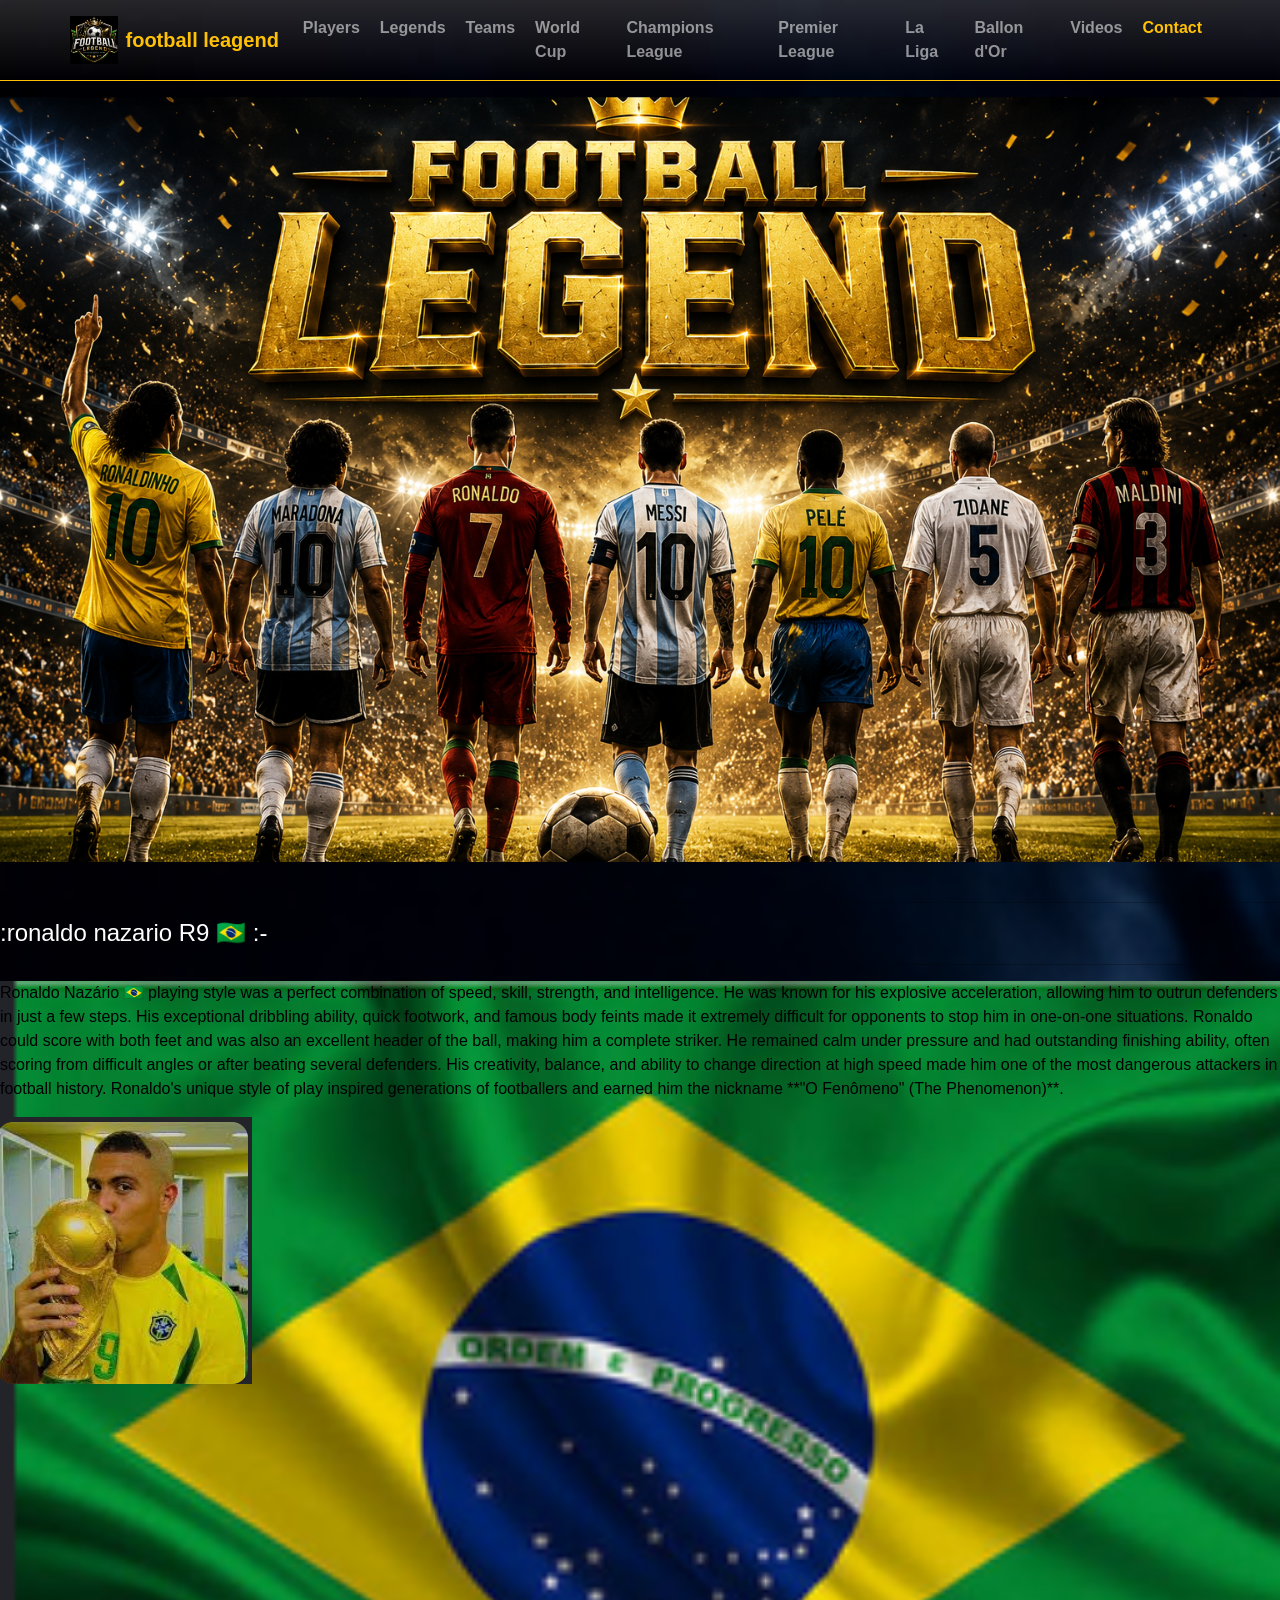
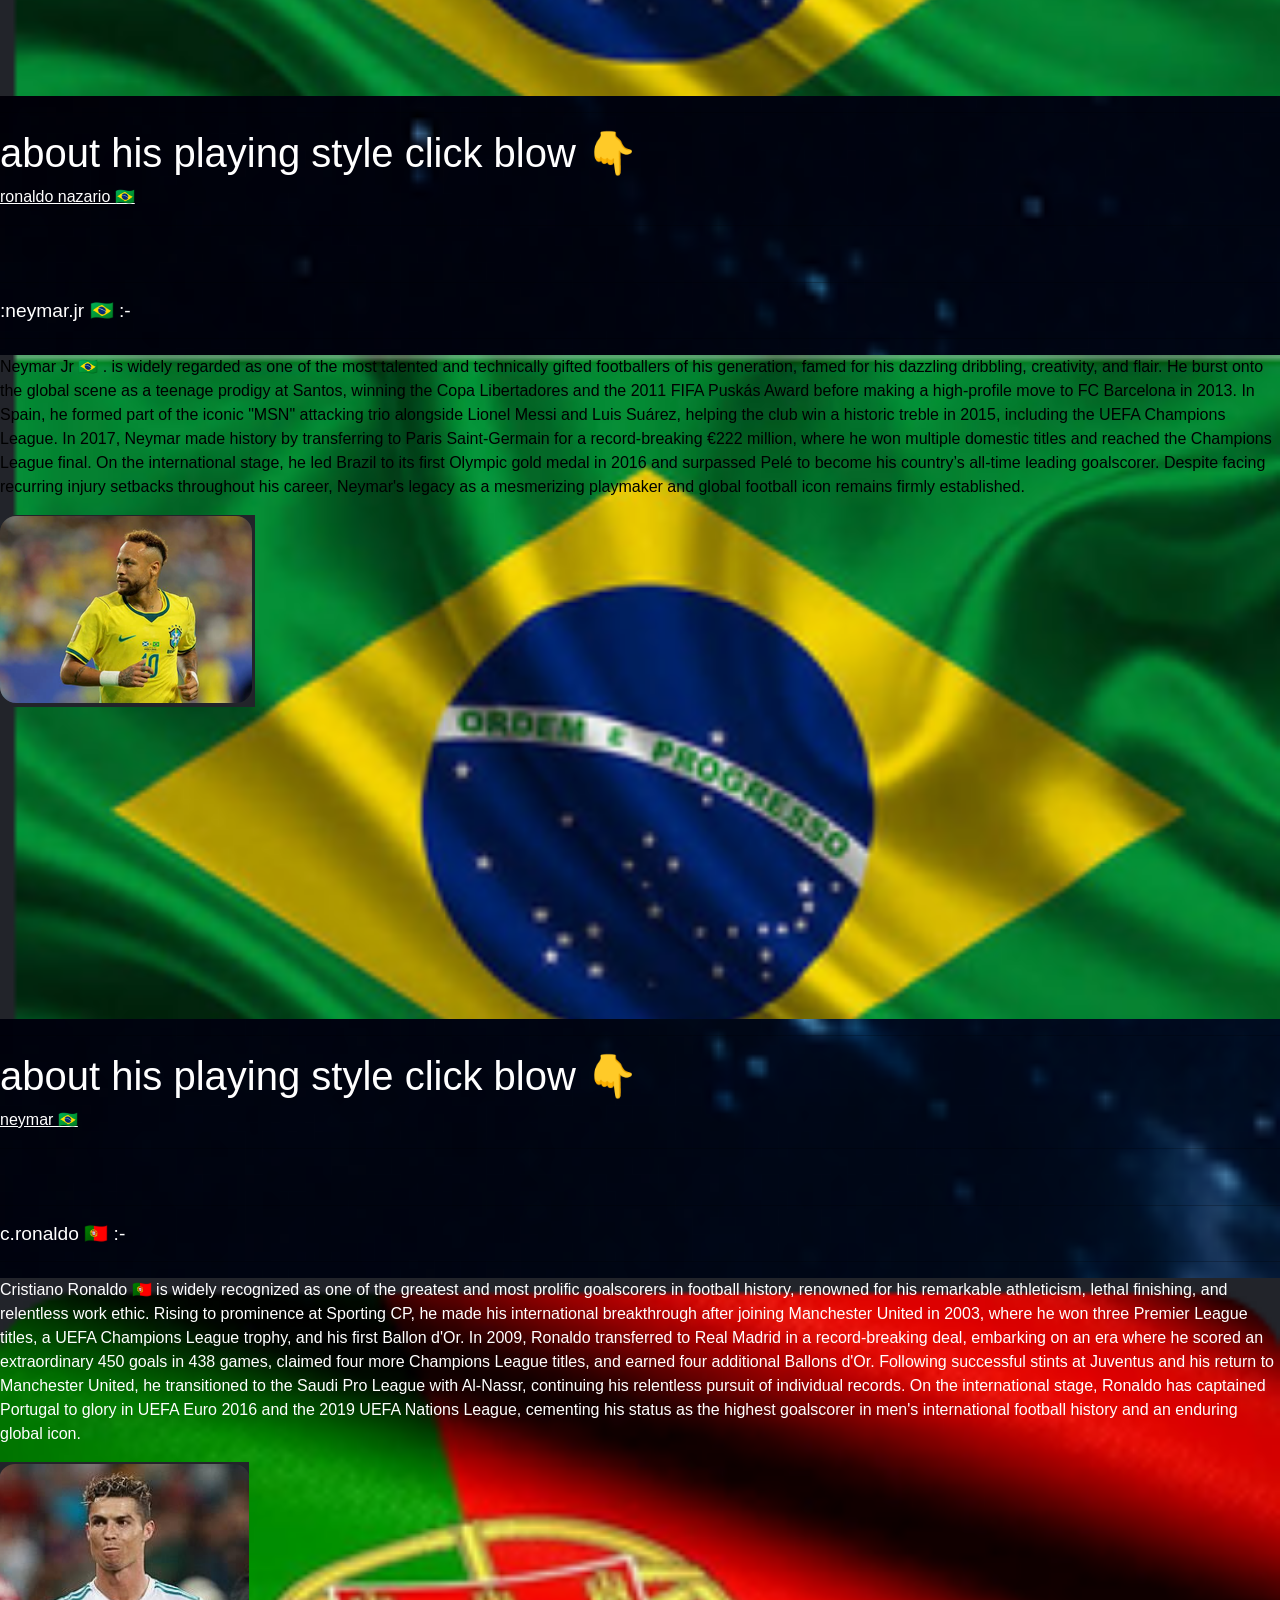
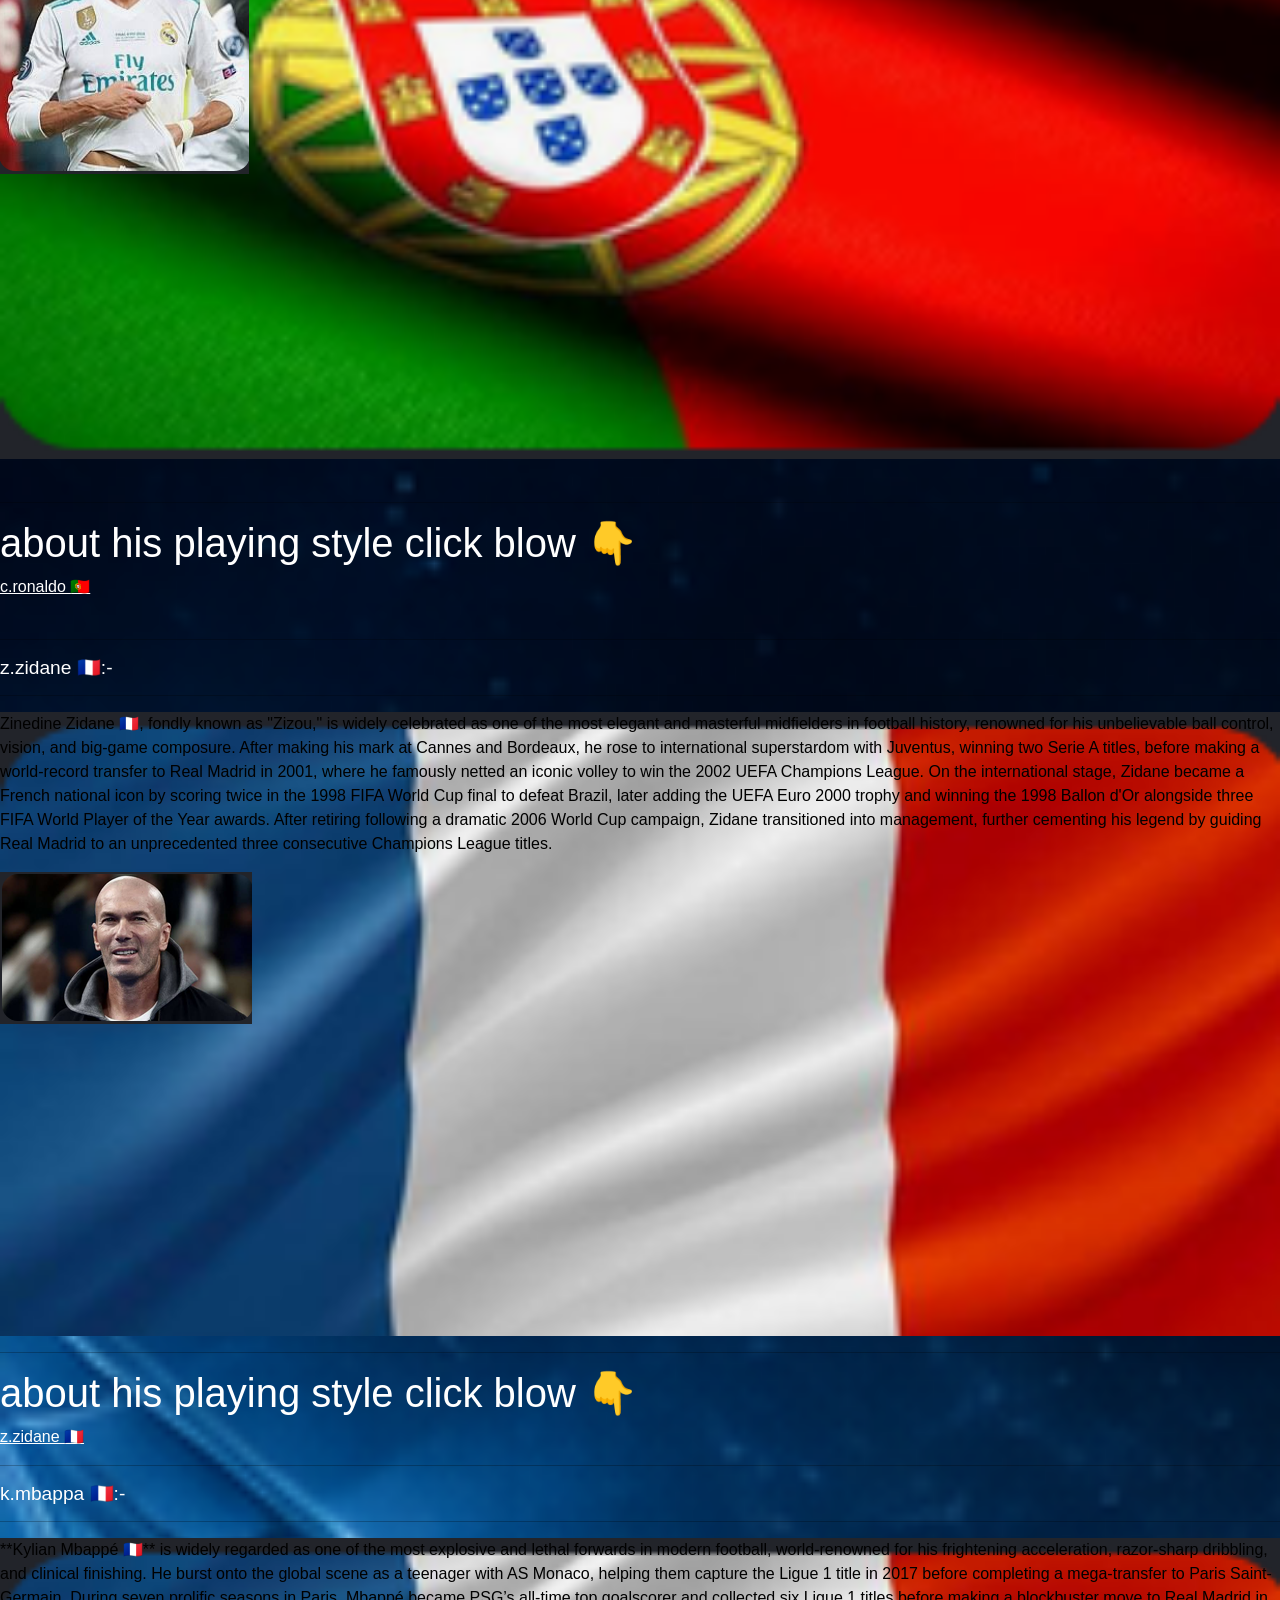
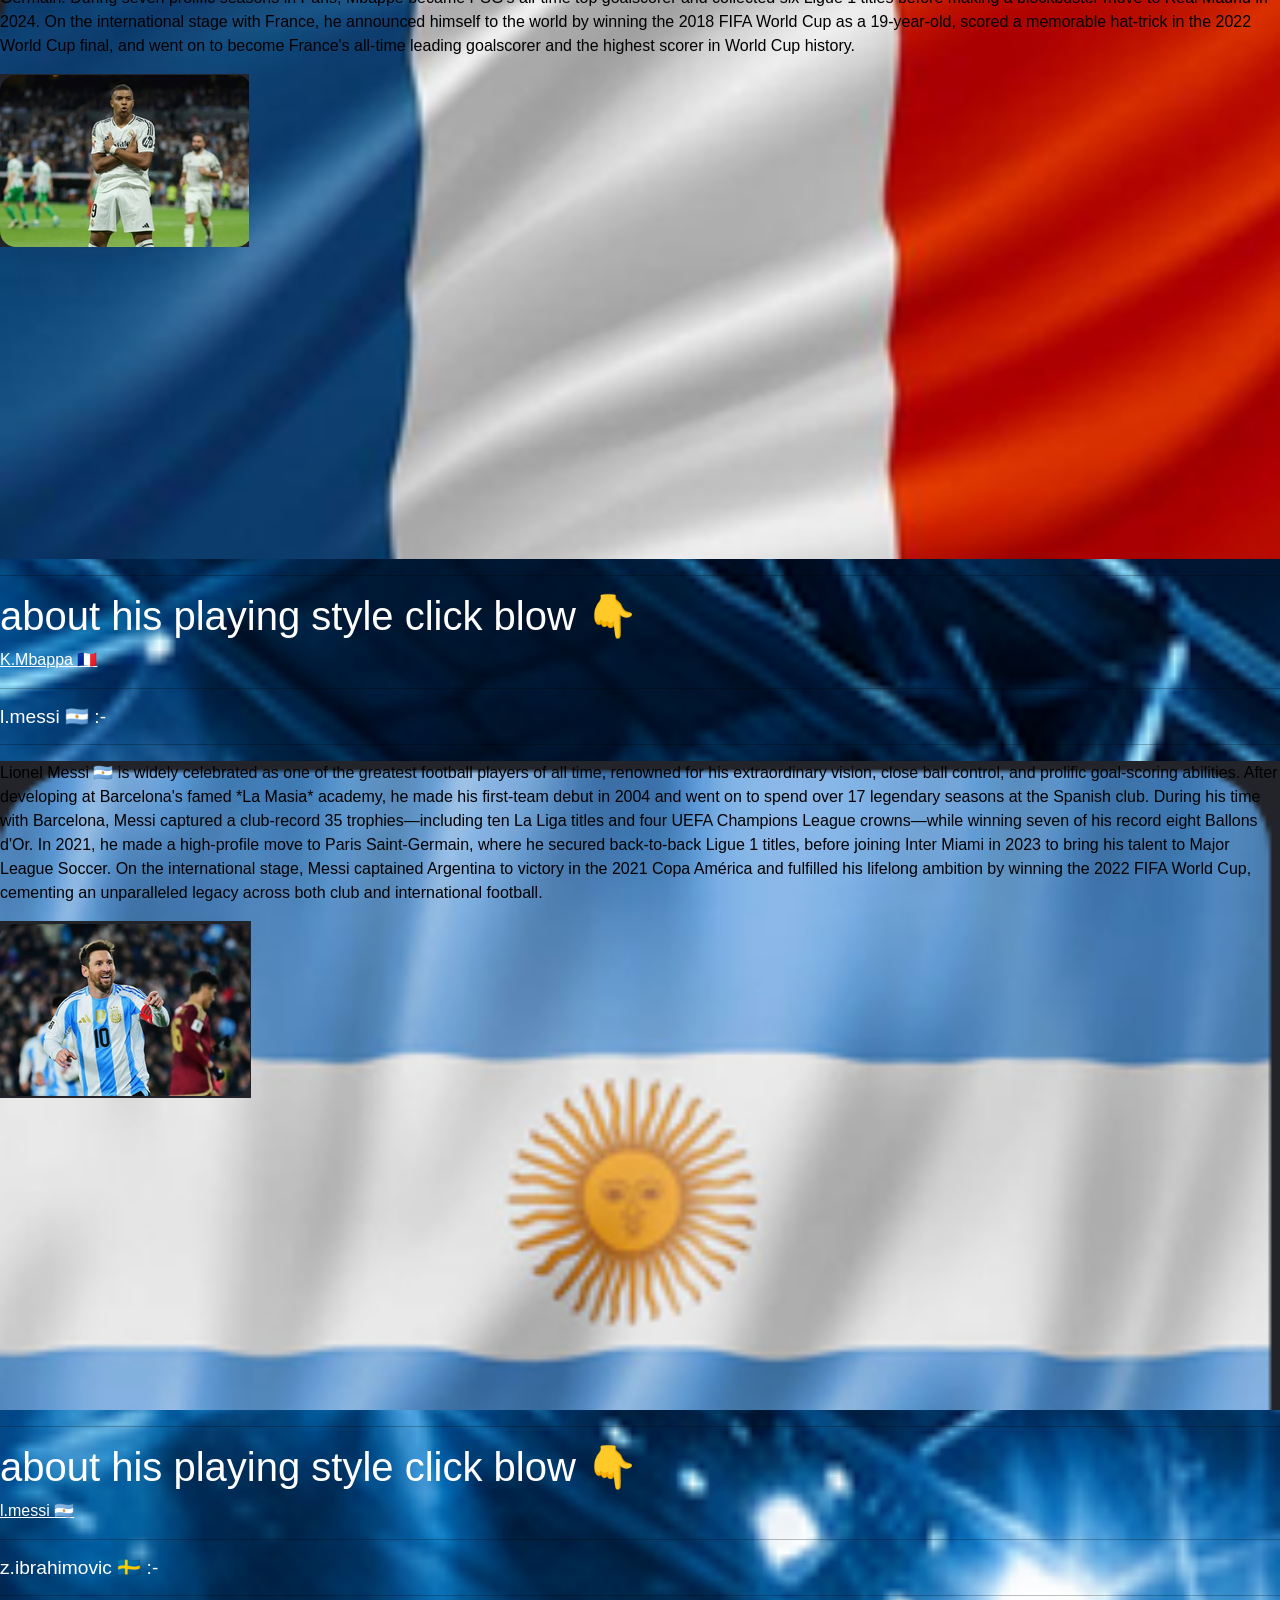
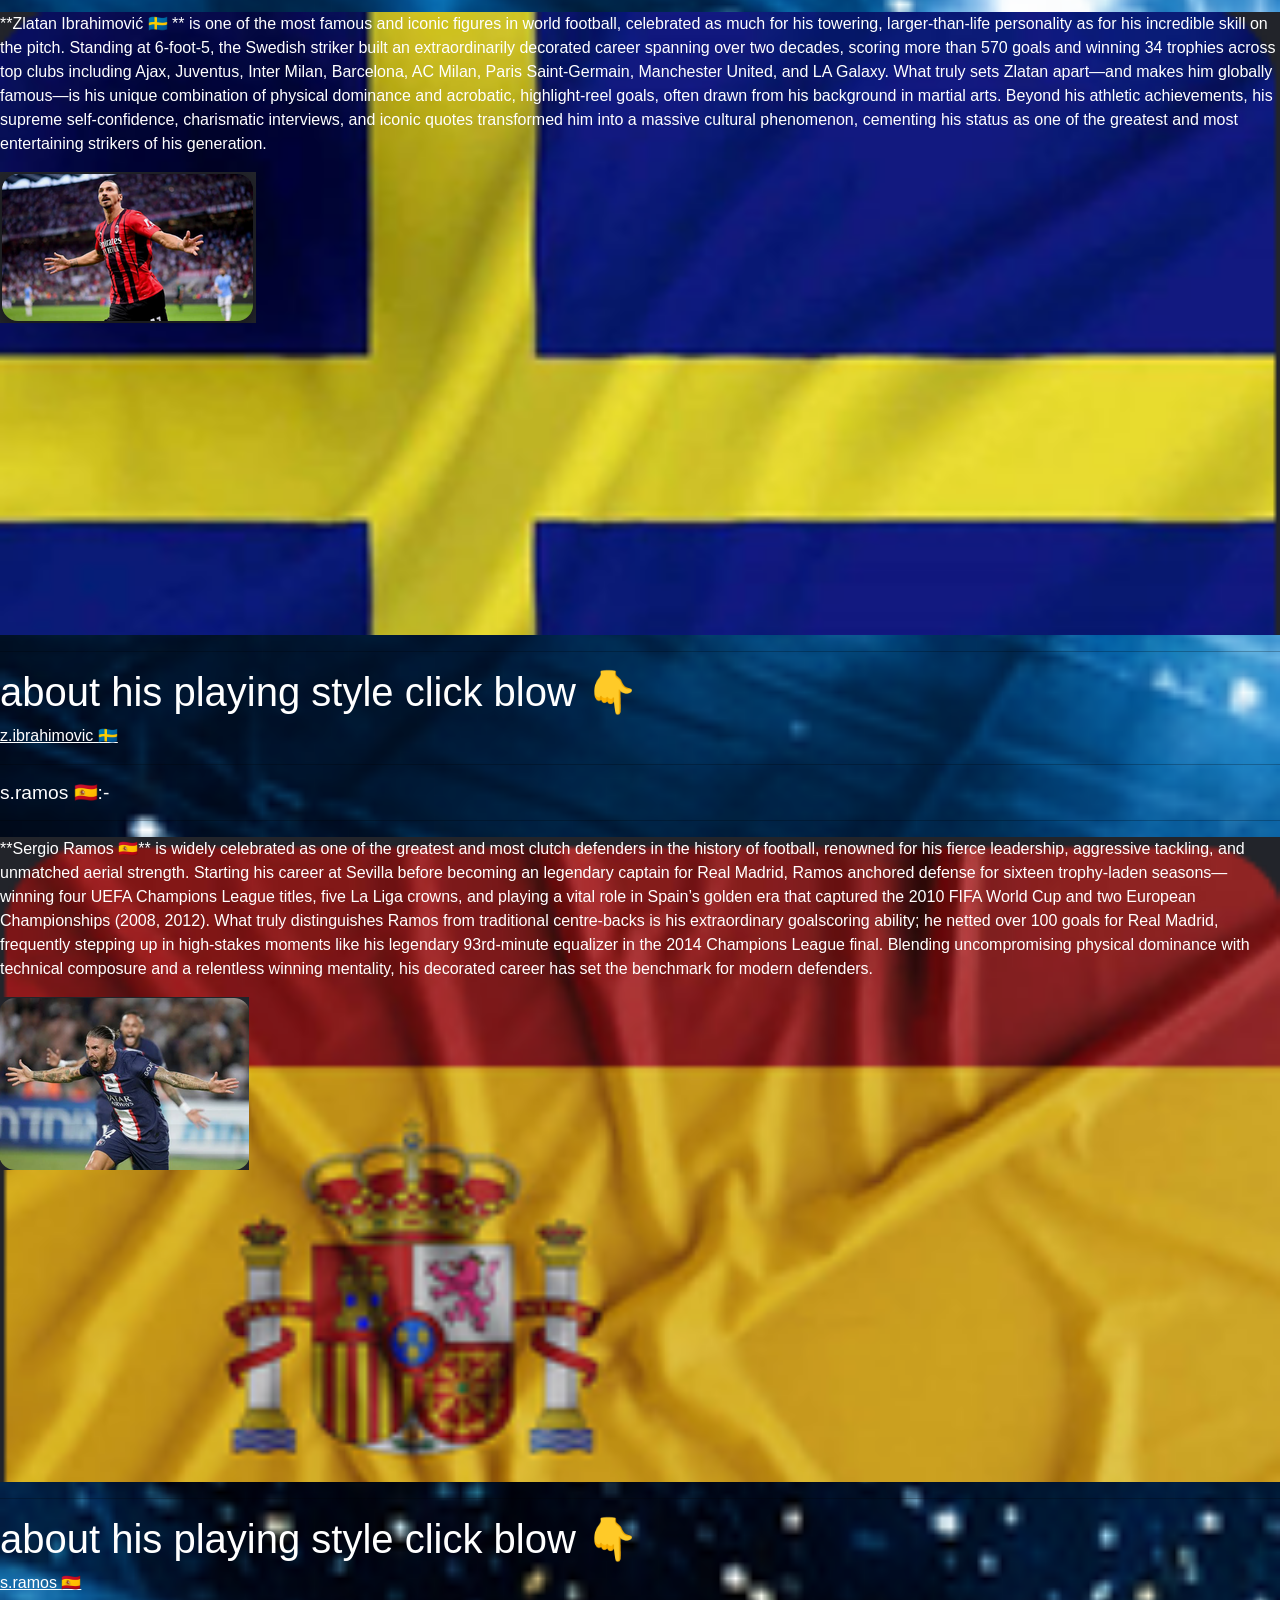
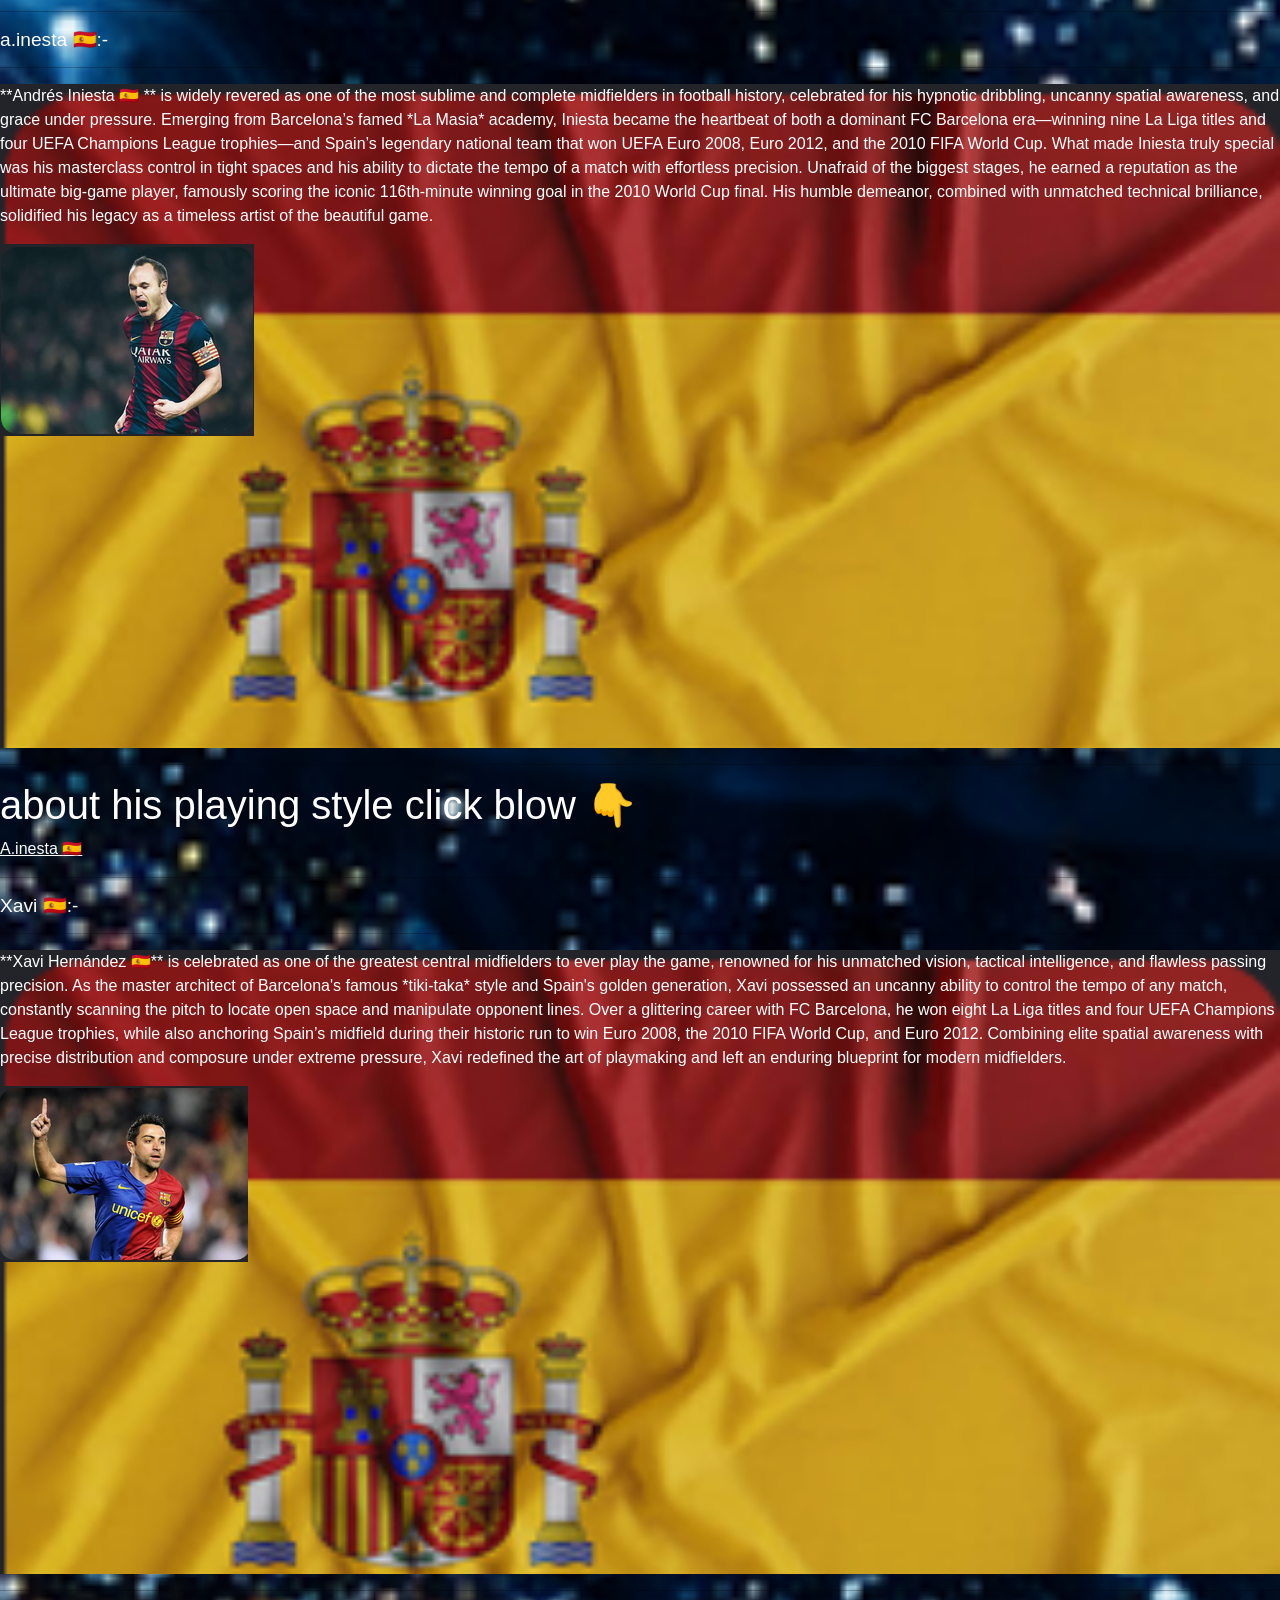
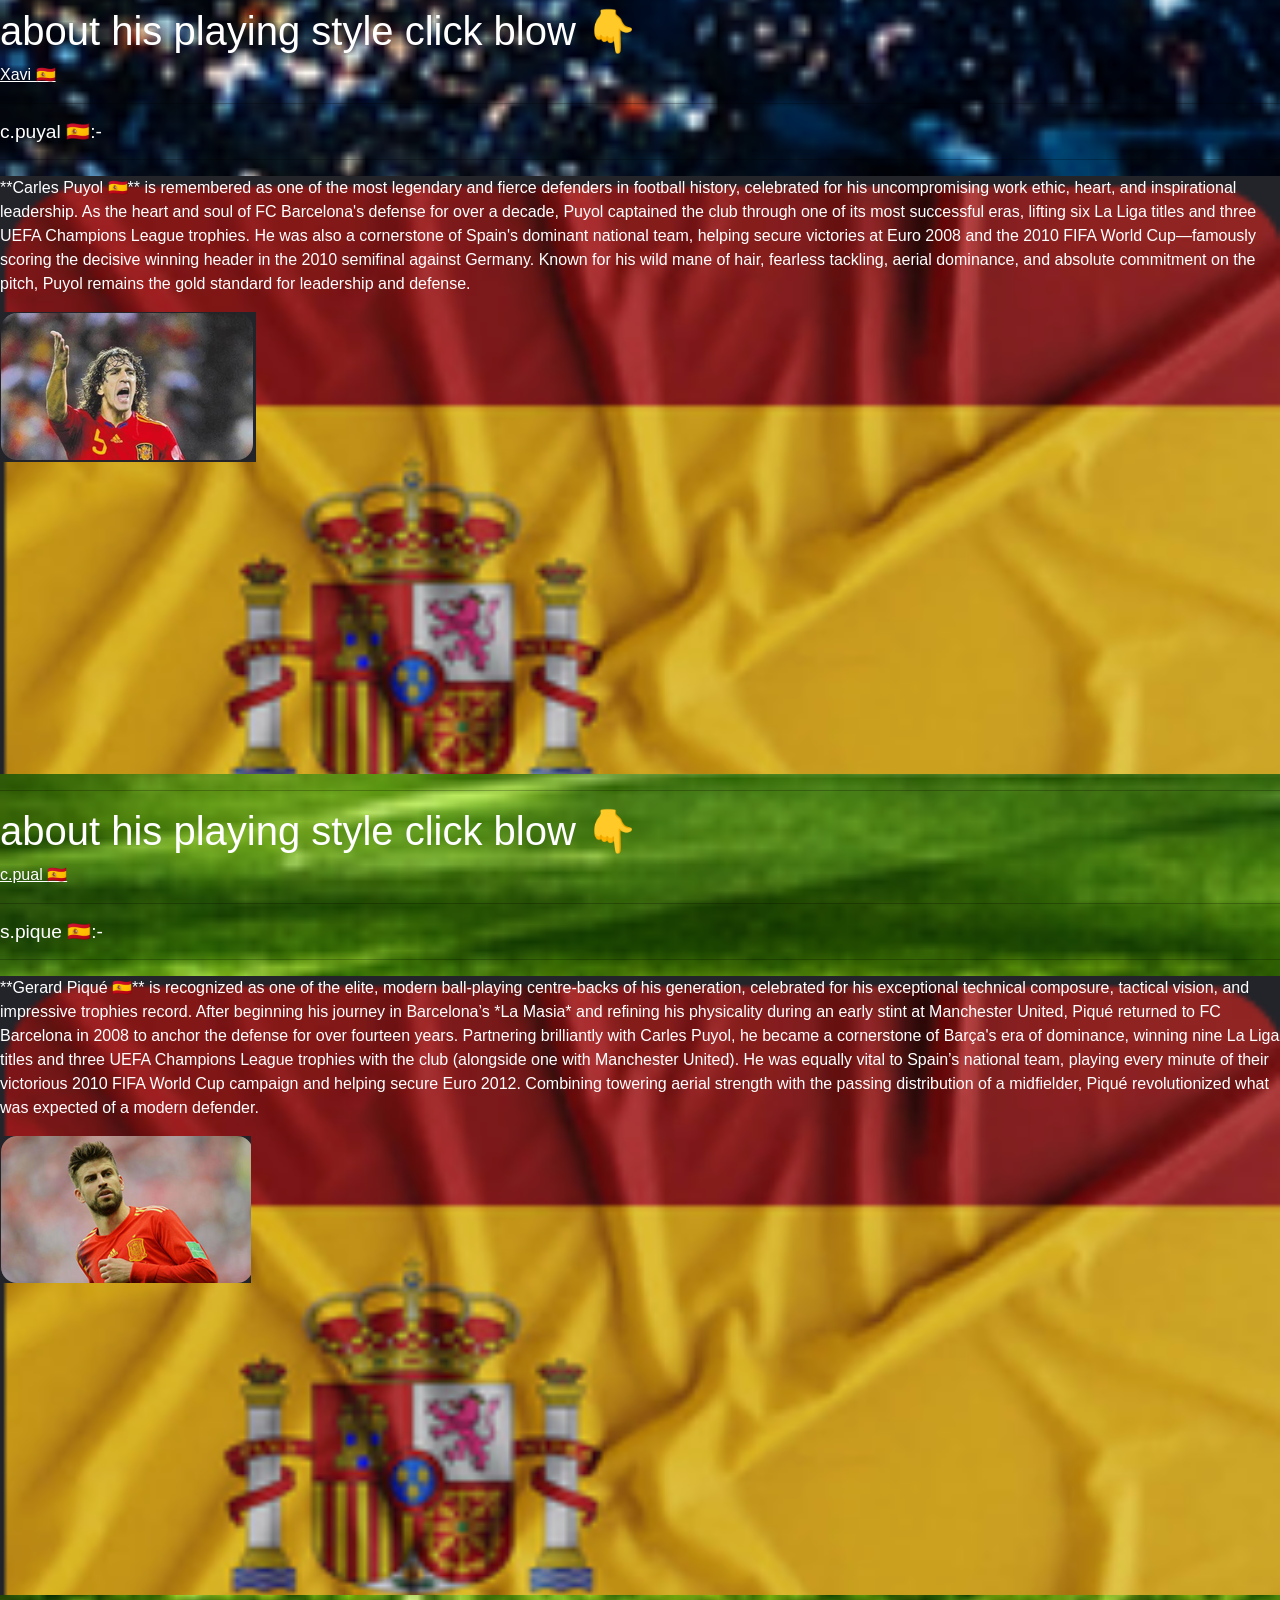
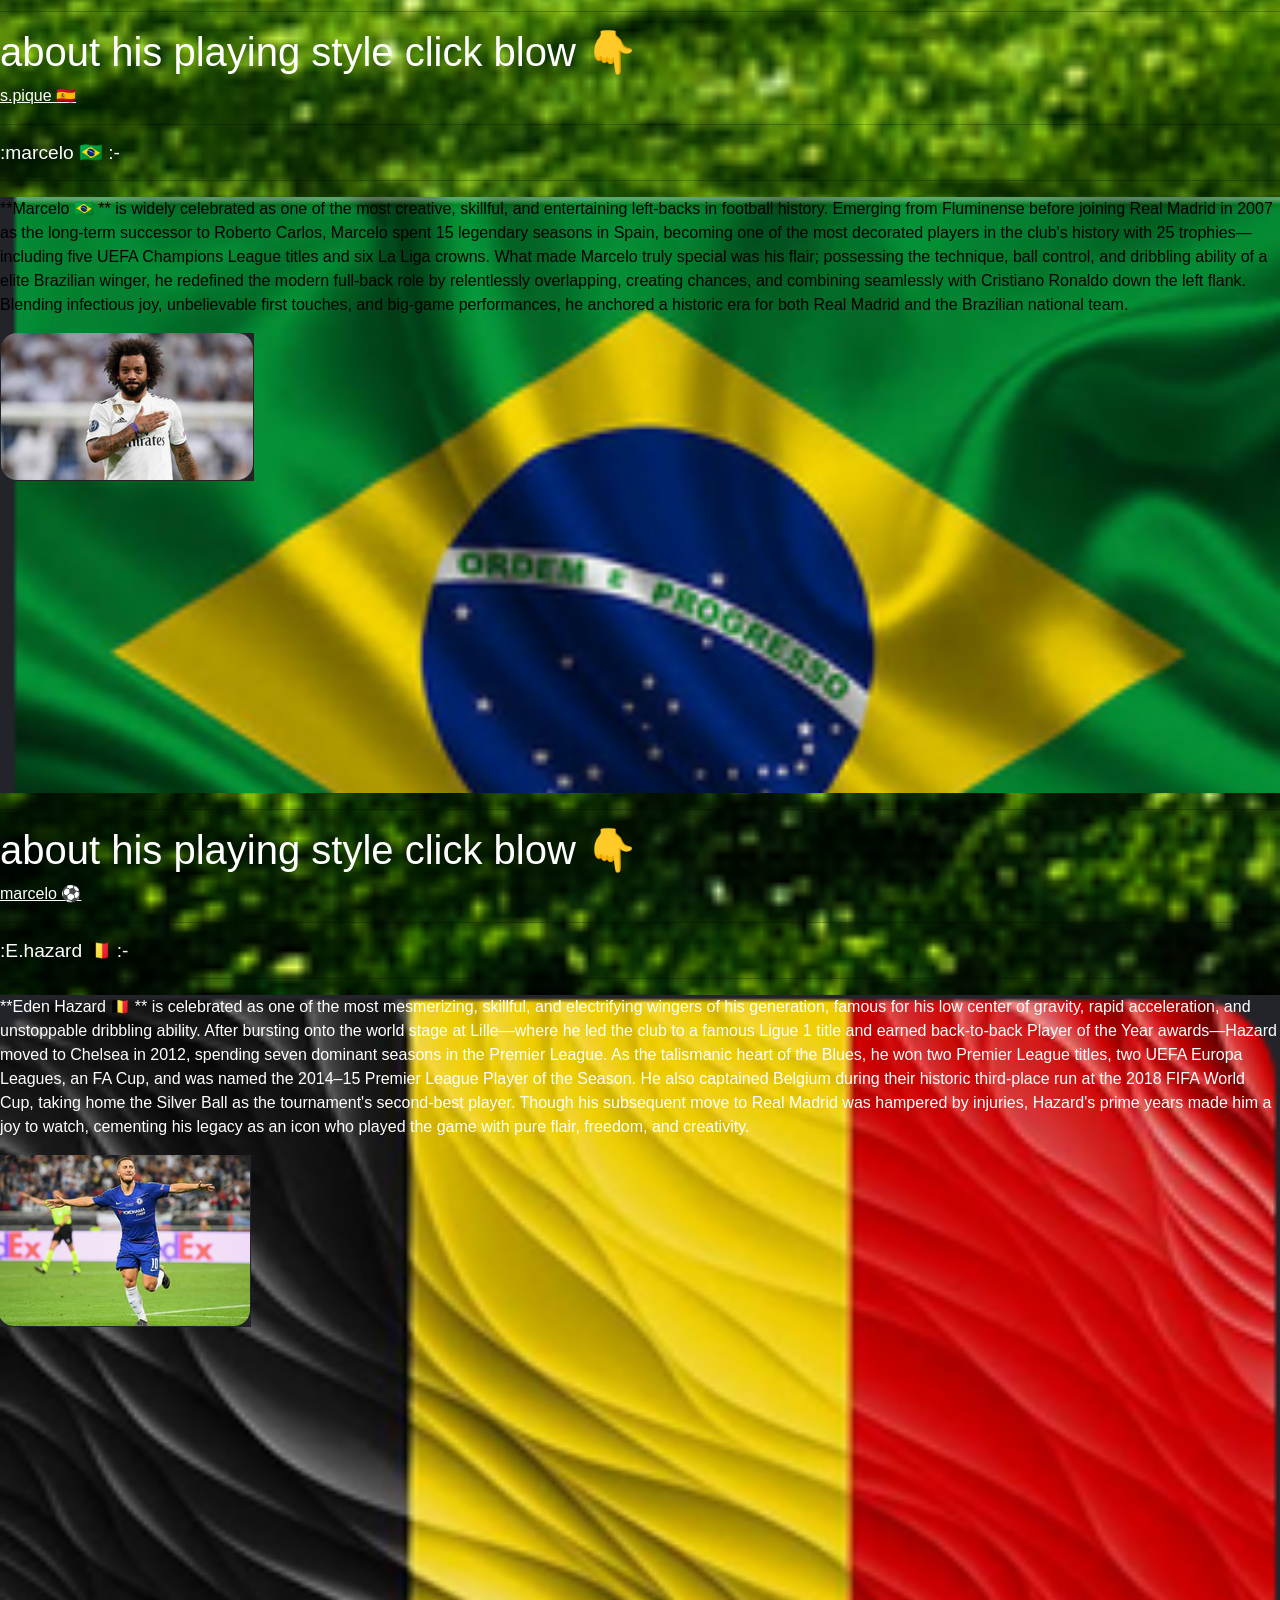
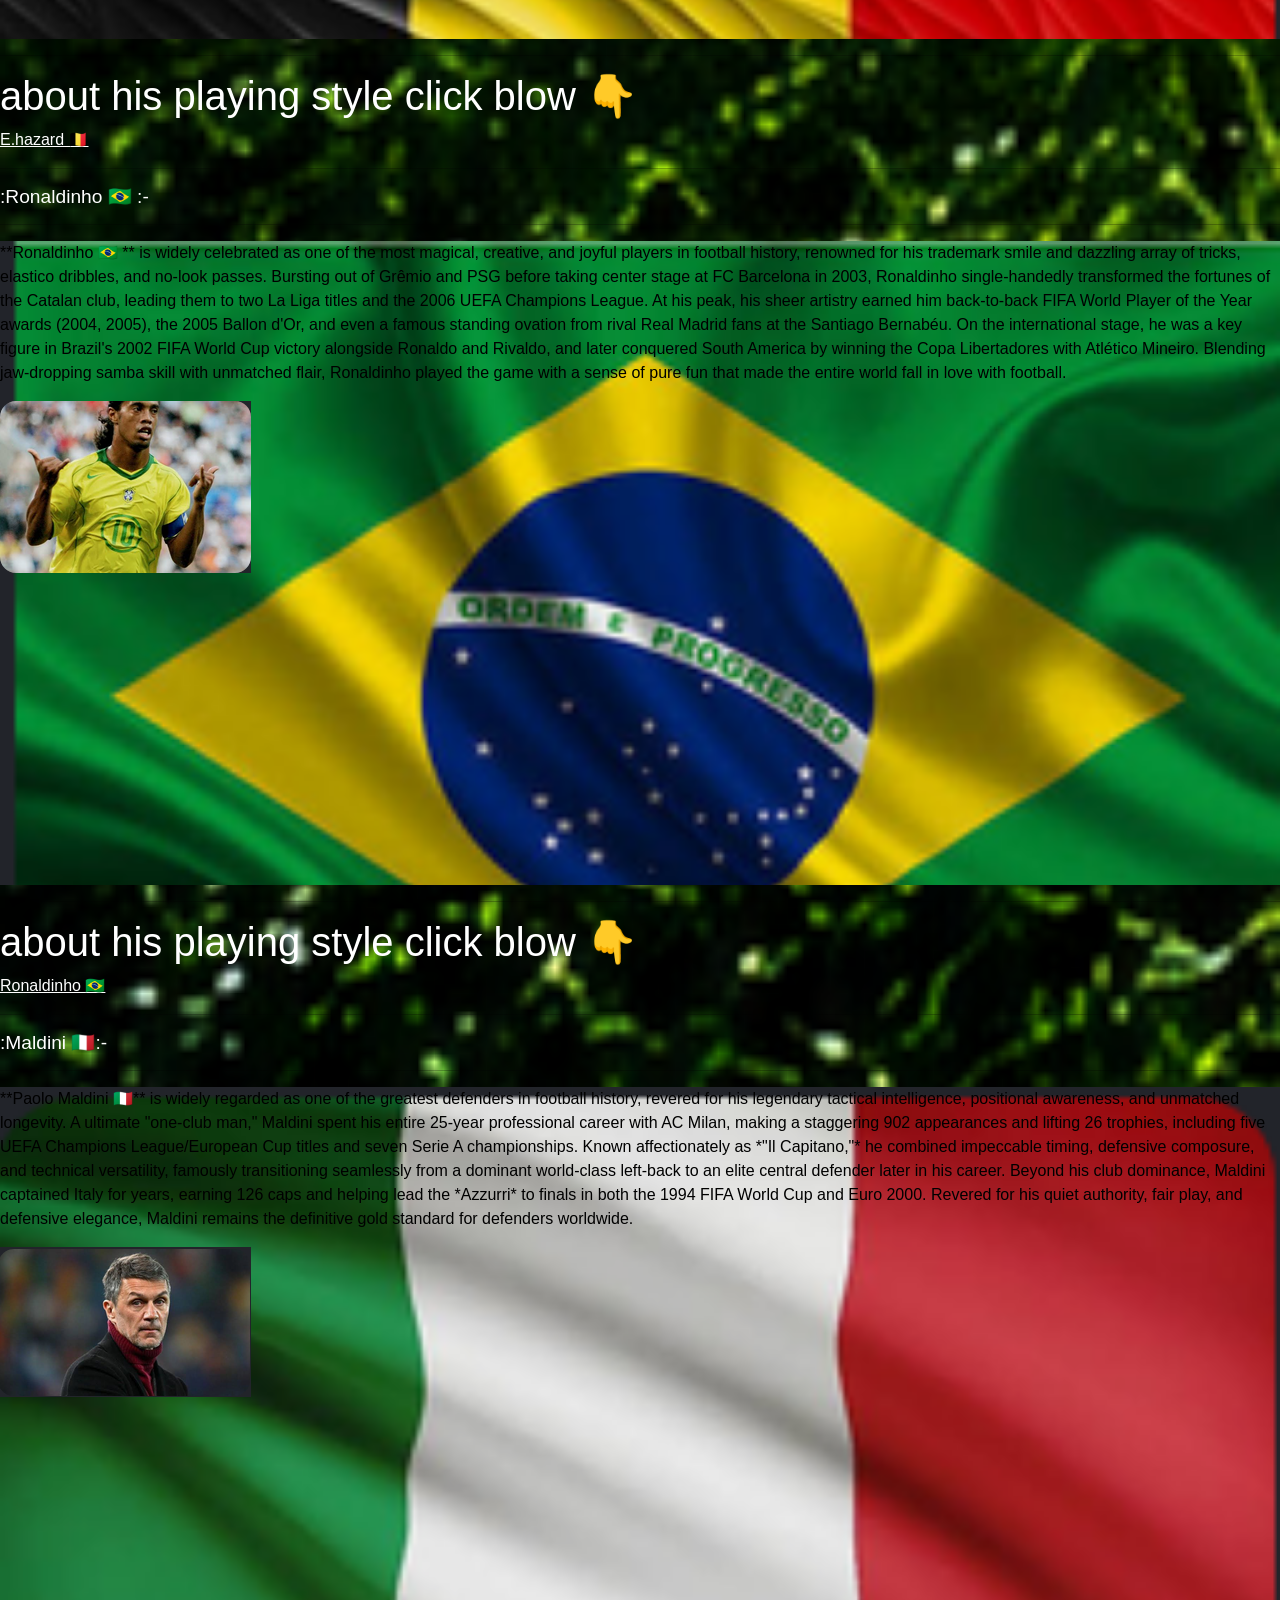
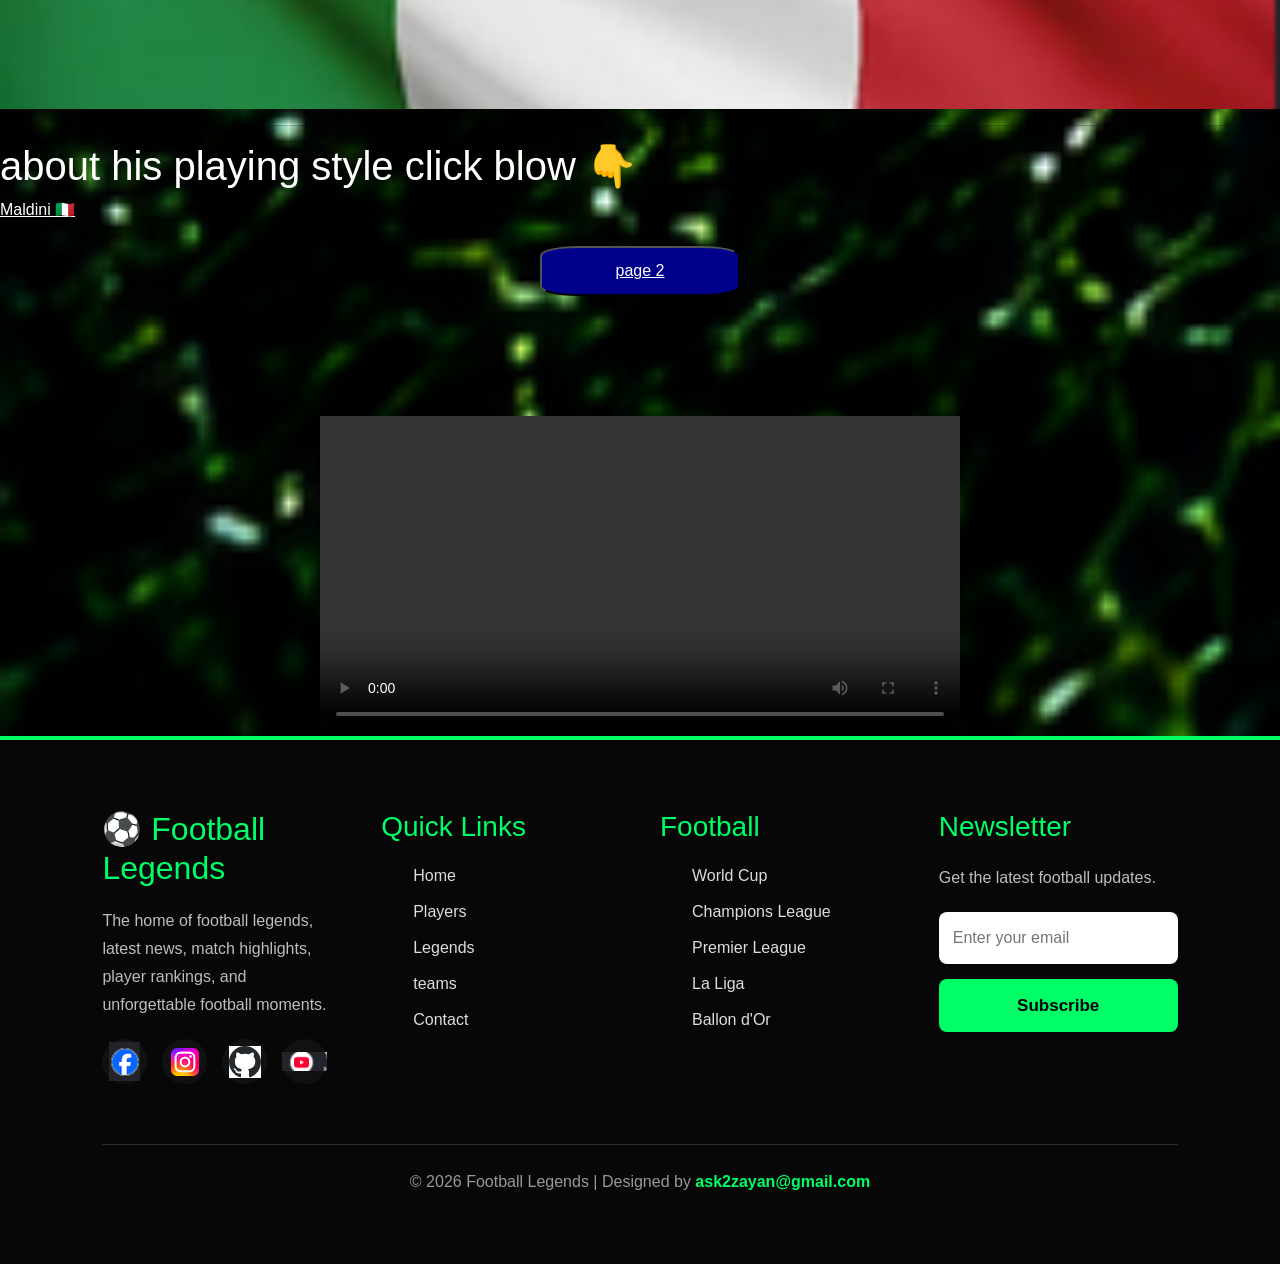
<file: index.html>
<!DOCTYPE html>
<html lang="en">
<head>
    <meta charset="UTF-8">
    <meta name="viewport" content="width=device-width, initial-scale=1.0">
        <title>Football Legend  |The Game of Legends</title>
    <link href="https://cdn.jsdelivr.net/npm/bootstrap@5.3.8/dist/css/bootstrap.min.css" rel="stylesheet" integrity="sha384-sRIl4kxILFvY47J16cr9ZwB07vP4J8+LH7qKQnuqkuIAvNWLzeN8tE5YBujZqJLB" crossorigin="anonymous">
<link rel="stylesheet" href="./style.css">
<link rel="shortcut icon" href="./logo.png" type="image/x-icon">
<!-- Add inside your <head> tag -->
<link rel="manifest" href="manifest.json">
<meta name="theme-color" content="#1f2937">
</head>
<body>
<body class="bg-white text-black">
<script>
  if ('serviceWorker' in navigator) {
    window.addEventListener('load', () => {
      navigator.serviceWorker.register('./service-worker.js')
        .then((reg) => console.log('Service Worker registered!'))
        .catch((err) => console.log('Service Worker registration failed:', err));
    });
  }
</script>

  <!-- Sticky Header -->
  <header class="sticky-top bg-gradient border-bottom border-warning shadow">
    <nav class="navbar navbar-expand-xl navbar-dark container py-2">
      
      <!-- Logo Area -->
      <a class="navbar-brand d-flex align-items-center fw-bold text-warning" href="#">
        <span class="fs-3 me-2"><img src="./logo.png" alt="..." style="width:60px ;"  ></span>
        <span class="tracking-wide">football leagend</span>
      </a>

      <!-- Mobile Toggle Button -->
      <button class="navbar-toggler" type="button" data-bs-toggle="collapse" data-bs-target="#mainNavbar" aria-controls="mainNavbar" aria-expanded="false" aria-label="Toggle navigation">
        <span class="navbar-toggler-icon"></span>
      </button>

      <!-- Navigation Links -->
      <div class="collapse navbar-collapse" id="mainNavbar" style="color: black;"  >
        <ul class="navbar-nav ms-auto mb-2 mb-xl-0 gap-xl-1">
          <li class="nav-item">
            <a class="nav-link fw-semibold" href="./player.html">Players</a>
          </li>
          <li class="nav-item">
            <a class="nav-link fw-semibold" href="./leagend.html">Legends</a>
          </li>
          <li class="nav-item">
            <a class="nav-link fw-semibold text-capitalize" href="./teams.html">Teams</a>
          </li>
          <li class="nav-item">
            <a class="nav-link fw-semibold" href="./world cup .html">World Cup</a>
          </li>
          <li class="nav-item">
            <a class="nav-link fw-semibold" href="./leadgue.html">Champions League</a>
          </li>
          <li class="nav-item">
            <a class="nav-link fw-semibold" href="./premier.html">Premier League</a>
          </li>
          <li class="nav-item">
            <a class="nav-link fw-semibold" href="./la.html">La Liga</a>
          </li>
          <li class="nav-item">
            <a class="nav-link fw-semibold" href="./ballon.html">Ballon d'Or</a>
          </li>
          <li class="nav-item">
            <a class="nav-link fw-semibold" href="./video.html">Videos</a>
          </li>
          <li class="nav-item">
            <a class="nav-link fw-semibold text-warning" href="./contect.html">Contact</a>
          </li>
        </ul>
      </div>

    </nav>
  </header>




</nav>
    <div class="play"  style="  background-position: center;  background-image: url(./ChatGPT\ Image\ Aug\ 3\,\ 2026\,\ 01_56_05\ PM.png); background-repeat: no-repeat; background-size: 100%; height: 1000px; " >
        
<h6></h6>
<hr>
</div>
<br>

</div>
<hr>
<h5 style="font-size: x-large;" >:ronaldo nazario R9 🇧🇷  :-</h5>
<hr>
<div class="R9"> 
<P> Ronaldo Nazário 🇧🇷  playing style was a perfect combination of speed, skill, strength, and intelligence. He was known for his explosive acceleration, allowing him to outrun defenders in just a few steps. His exceptional dribbling ability, quick footwork, and famous body feints made it extremely difficult for opponents to stop him in one-on-one situations. Ronaldo could score with both feet and was also an excellent header of the ball, making him a complete striker. He remained calm under pressure and had outstanding finishing ability, often scoring from difficult angles or after beating several defenders. His creativity, balance, and ability to change direction at high speed made him one of the most dangerous attackers in football history. Ronaldo's unique style of play inspired generations of footballers and earned him the nickname **"O Fenômeno" (The Phenomenon)**.</P>
<img src="./Screenshot 2026-07-29 at 16-03-27 r9 - Google Search.png" alt="r9">
<br>
<br>
<br>
<br>
<br>
<br>
<br>
<br>
<br>
<br>
<br>
<br>
<br>
<br>
</div>
<hr>
<h1>about his playing style click blow 👇</h1>
    <a href="https://youtu.be/BnAOL7z0GY8?si=r1n_H5SsnhCf3WZb">ronaldo nazario 🇧🇷 </a>
    <hr>
    <!-- neymar -->
<br>
    <hr>
    <h5 style="font-size:larger;">:neymar.jr 🇧🇷 :-</h5>
<hr>
<div class="m10"> 
<P>Neymar Jr 🇧🇷 . is widely regarded as one of the most talented and technically gifted footballers of his generation, famed for his dazzling dribbling, creativity, and flair. He burst onto the global scene as a teenage prodigy at Santos, winning the Copa Libertadores and the 2011 FIFA Puskás Award before making a high-profile move to FC Barcelona in 2013. In Spain, he formed part of the iconic "MSN" attacking trio alongside Lionel Messi and Luis Suárez, helping the club win a historic treble in 2015, including the UEFA Champions League. In 2017, Neymar made history by transferring to Paris Saint-Germain for a record-breaking €222 million, where he won multiple domestic titles and reached the Champions League final. On the international stage, he led Brazil to its first Olympic gold medal in 2016 and surpassed Pelé to become his country’s all-time leading goalscorer. Despite facing recurring injury setbacks throughout his career, Neymar's legacy as a mesmerizing playmaker and global football icon remains firmly established. </P>
<img src="./Screenshot 2026-07-30 at 16-53-04 neymar - Google Search.png" alt="m10">
<br>
<br>
<br>
<br>
<br>
<br>
<br>
<br>
<br>
<br>
<br>
<br>
<br>
<br>
</div>
<hr>
<h1>about his playing style click blow 👇</h1>
    <a href="https://youtu.be/7Ew93NripUY?si=goqkNUAT-Dew4Yw8">neymar 🇧🇷 </a>
<hr>

<!-- ronaldo -->
<br>
<hr>
    <h5 style="font-size:larger;">c.ronaldo  🇵🇹 :-</h5>
<hr>
<div class="cr7"> 
<P style="color: white;"  >
    Cristiano Ronaldo 🇵🇹  is widely recognized as one of the greatest and most prolific goalscorers in football history, renowned for his remarkable athleticism, lethal finishing, and relentless work ethic. Rising to prominence at Sporting CP, he made his international breakthrough after joining Manchester United in 2003, where he won three Premier League titles, a UEFA Champions League trophy, and his first Ballon d'Or. In 2009, Ronaldo transferred to Real Madrid in a record-breaking deal, embarking on an era where he scored an extraordinary 450 goals in 438 games, claimed four more Champions League titles, and earned four additional Ballons d'Or. Following successful stints at Juventus and his return to Manchester United, he transitioned to the Saudi Pro League with Al-Nassr, continuing his relentless pursuit of individual records. On the international stage, Ronaldo has captained Portugal to glory in UEFA Euro 2016 and the 2019 UEFA Nations League, cementing his status as the highest goalscorer in men's international football history and an enduring global icon.</P>
<img src="./Screenshot 2026-07-30 at 17-25-43 ronaldo - Google Search.png" alt="🈚 ">
<br>
<br>
<br>
<br>
<br>
<br>
<br>
<br>
<br>
<br>
<br>
<br>
<br>
<br>
</div>
<hr>
<h1>about his playing style click blow 👇</h1>
    <a href="https://youtu.be/TgHcTailbao?si=OLzRfBXPG4eGNCNY">c.ronaldo 🇵🇹 </a>
<br>    
    <!-- zidan -->
<br>
<hr>
<h5 style="font-size:larger;">z.zidane 🇫🇷:-</h5>
<hr>
<div class="zz"> 
<P>Zinedine Zidane 🇫🇷, fondly known as "Zizou," is widely celebrated as one of the most elegant and masterful midfielders in football history, renowned for his unbelievable ball control, vision, and big-game composure. After making his mark at Cannes and Bordeaux, he rose to international superstardom with Juventus, winning two Serie A titles, before making a world-record transfer to Real Madrid in 2001, where he famously netted an iconic volley to win the 2002 UEFA Champions League. On the international stage, Zidane became a French national icon by scoring twice in the 1998 FIFA World Cup final to defeat Brazil, later adding the UEFA Euro 2000 trophy and winning the 1998 Ballon d'Or alongside three FIFA World Player of the Year awards. After retiring following a dramatic 2006 World Cup campaign, Zidane transitioned into management, further cementing his legend by guiding Real Madrid to an unprecedented three consecutive Champions League titles.</P>
<img src="./Screenshot 2026-07-30 at 17-42-44 zidane - Google Search.png" alt="🈚">
<br>
<br>
<br>
<br>
<br>
<br>
<br>
<br>
<br>
<br>
<br>
<br>
<br>
<br>
</div>
<hr>
<h1>about his playing style click blow 👇</h1>
    <a href="https://youtu.be/GkWNboVtzho?si=5rFJJrxOhWycrUry">z.zidane 🇫🇷</a>

<!-- K.Mbappa -->
<br>
<hr>

<h5 style="font-size:larger;">k.mbappa 🇫🇷:-</h5>
<hr>
<div class="k10"> 
<P>**Kylian Mbappé 🇫🇷** is widely regarded as one of the most explosive and lethal forwards in modern football, world-renowned for his frightening acceleration, razor-sharp dribbling, and clinical finishing. He burst onto the global scene as a teenager with AS Monaco, helping them capture the Ligue 1 title in 2017 before completing a mega-transfer to Paris Saint-Germain. During seven prolific seasons in Paris, Mbappé became PSG’s all-time top goalscorer and collected six Ligue 1 titles before making a blockbuster move to Real Madrid in 2024. On the international stage with France, he announced himself to the world by winning the 2018 FIFA World Cup as a 19-year-old, scored a memorable hat-trick in the 2022 World Cup final, and went on to become France's all-time leading goalscorer and the highest scorer in World Cup history.</P>
<img src="./Screenshot 2026-07-30 at 18-04-14 k.mbappe - Google Search.png" alt="🈚">
<br>
<br>
<br>
<br>
<br>
<br>
<br>
<br>
<br>
<br>
<br>
<br>
<br>
<br>
</div>
<hr>
<h1>about his playing style click blow 👇</h1>
    <a href="https://youtu.be/tWj_Y4QBMk8?si=tFZ1kTietHitm8IE">K.Mbappa 🇫🇷</a>

<!-- messi -->
<br>
<hr>
<h5 style="font-size:larger;">l.messi 🇦🇷 :-</h5>
<hr>
<div class="l10"> 
<P>Lionel Messi 🇦🇷  is widely celebrated as one of the greatest football players of all time, renowned for his extraordinary vision, close ball control, and prolific goal-scoring abilities. After developing at Barcelona's famed *La Masia* academy, he made his first-team debut in 2004 and went on to spend over 17 legendary seasons at the Spanish club. During his time with Barcelona, Messi captured a club-record 35 trophies—including ten La Liga titles and four UEFA Champions League crowns—while winning seven of his record eight Ballons d'Or. In 2021, he made a high-profile move to Paris Saint-Germain, where he secured back-to-back Ligue 1 titles, before joining Inter Miami in 2023 to bring his talent to Major League Soccer. On the international stage, Messi captained Argentina to victory in the 2021 Copa América and fulfilled his lifelong ambition by winning the 2022 FIFA World Cup, cementing an unparalleled legacy across both club and international football.</P>
<img src="./Screenshot 2026-07-30 at 18-13-32 messi - Google Search.png" alt="🈚">
<br>
<br>
<br>
<br>
<br>
<br>
<br>
<br>
<br>
<br>
<br>
<br>
<br>
<br>
</div>
<hr>
<h1>about his playing style click blow 👇</h1>
    <a href="https://youtu.be/nA8wHQvHPJU?si=PH9fGD4j-ZZlX1Th">l.messi 🇦🇷  </a>

<!-- z.ibrahimovic -->
<br>
<hr>


<h5 style="font-size:larger;">z.ibrahimovic 🇸🇪  :-</h5>
<hr>
<div class="z"> 
<P style="color:white;"  >**Zlatan Ibrahimović 🇸🇪 ** is one of the most famous and iconic figures in world football, celebrated as much for his towering, larger-than-life personality as for his incredible skill on the pitch. Standing at 6-foot-5, the Swedish striker built an extraordinarily decorated career spanning over two decades, scoring more than 570 goals and winning 34 trophies across top clubs including Ajax, Juventus, Inter Milan, Barcelona, AC Milan, Paris Saint-Germain, Manchester United, and LA Galaxy.
What truly sets Zlatan apart—and makes him globally famous—is his unique combination of physical dominance and acrobatic, highlight-reel goals, often drawn from his background in martial arts. Beyond his athletic achievements, his supreme self-confidence, charismatic interviews, and iconic quotes transformed him into a massive cultural phenomenon, cementing his status as one of the greatest and most entertaining strikers of his generation.</P>
<img src="./Screenshot 2026-07-31 at 16-21-54 z.ibrahimovic - Google Search.png" alt="🇸🇪 ">
<br>
<br>
<br>
<br>
<br>
<br>
<br>
<br>
<br>
<br>
<br>
<br>
<br>
<br>
</div>
<hr>
<h1>about his playing style click blow 👇</h1>
    <a href="https://youtu.be/OfS5MI_3_WE?si=HBeiKEJbHKADmmSr">z.ibrahimovic 🇸🇪  </a>


    <!-- s.ramos -->
<br>
<hr>

<h5 style="font-size:larger;">s.ramos 🇪🇸:-</h5>
<hr>
<div class="s.r"  style="background-image: url(./Screenshot\ 2026-07-31\ at\ 17-03-39\ spain\ flag\ -\ Google\ Search.png); background-repeat: no-repeat;background-size: 100%;"  > 
<P
style="color:white;"
>**Sergio Ramos 🇪🇸** is widely celebrated as one of the greatest and most clutch defenders in the history of football, renowned for his fierce leadership, aggressive tackling, and unmatched aerial strength. Starting his career at Sevilla before becoming an legendary captain for Real Madrid, Ramos anchored defense for sixteen trophy-laden seasons—winning four UEFA Champions League titles, five La Liga crowns, and playing a vital role in Spain’s golden era that captured the 2010 FIFA World Cup and two European Championships (2008, 2012). What truly distinguishes Ramos from traditional centre-backs is his extraordinary goalscoring ability; he netted over 100 goals for Real Madrid, frequently stepping up in high-stakes moments like his legendary 93rd-minute equalizer in the 2014 Champions League final. Blending uncompromising physical dominance with technical composure and a relentless winning mentality, his decorated career has set the benchmark for modern defenders.</P>
<img src="./Screenshot 2026-07-31 at 16-34-45 sergio ramos - Google Search.png" alt="🇪🇸">
<br>
<br>
<br>
<br>
<br>
<br>
<br>
<br>
<br>
<br>
<br>
<br>
<br>
<br>
</div>
<hr>
<h1>about his playing style click blow 👇</h1>
    <a href="https://youtu.be/04Q6ybR1bLc?si=rNs9MIW3xWxrQX_7">s.ramos 🇪🇸</a>

 <!-- A.inesta -->
<br>
<hr>



<h5 style="font-size:larger;">a.inesta 🇪🇸:-</h5>
<hr>
<div class="a.i" style="background-image: url(./Screenshot\ 2026-07-31\ at\ 17-03-39\ spain\ flag\ -\ Google\ Search.png); background-repeat: no-repeat;background-size: 100%;" > 
<P style="color:white;"  >**Andrés Iniesta 🇪🇸 ** is widely revered as one of the most sublime and complete midfielders in football history, celebrated for his hypnotic dribbling, uncanny spatial awareness, and grace under pressure. Emerging from Barcelona’s famed *La Masia* academy, Iniesta became the heartbeat of both a dominant FC Barcelona era—winning nine La Liga titles and four UEFA Champions League trophies—and Spain’s legendary national team that won UEFA Euro 2008, Euro 2012, and the 2010 FIFA World Cup. What made Iniesta truly special was his masterclass control in tight spaces and his ability to dictate the tempo of a match with effortless precision. Unafraid of the biggest stages, he earned a reputation as the ultimate big-game player, famously scoring the iconic 116th-minute winning goal in the 2010 World Cup final. His humble demeanor, combined with unmatched technical brilliance, solidified his legacy as a timeless artist of the beautiful game.</P>
<img src="./Screenshot 2026-07-31 at 16-36-10 inesta - Google Search.png" alt="🇪🇸">
<br>
<br>
<br>
<br>
<br>
<br>
<br>
<br>
<br>
<br>
<br>
<br>
<br>
<br>
</div>
<hr>
<h1>about his playing style click blow 👇</h1>
    <a href="https://youtu.be/xMFXpAJ432k?si=iFgu5R6YP2mt6UfA">A.inesta 🇪🇸 </a>

<!-- xavi -->
<br>
<hr>

<h5 style="font-size:larger;">Xavi 🇪🇸:-</h5>
<hr>
<div class="a.i" style="background-image: url(./Screenshot\ 2026-07-31\ at\ 17-03-39\ spain\ flag\ -\ Google\ Search.png); background-repeat: no-repeat;background-size: 100%;" > 
<P style="color:white;"  >**Xavi Hernández 🇪🇸** is celebrated as one of the greatest central midfielders to ever play the game, renowned for his unmatched vision, tactical intelligence, and flawless passing precision. As the master architect of Barcelona's famous *tiki-taka* style and Spain's golden generation, Xavi possessed an uncanny ability to control the tempo of any match, constantly scanning the pitch to locate open space and manipulate opponent lines. Over a glittering career with FC Barcelona, he won eight La Liga titles and four UEFA Champions League trophies, while also anchoring Spain’s midfield during their historic run to win Euro 2008, the 2010 FIFA World Cup, and Euro 2012. Combining elite spatial awareness with precise distribution and composure under extreme pressure, Xavi redefined the art of playmaking and left an enduring blueprint for modern midfielders.</P>
<img src="./Screenshot 2026-07-31 at 16-35-29 xavi - Google Search.png" alt="🇪🇸">
<br>
<br>
<br>
<br>
<br>
<br>
<br>
<br>
<br>
<br>
<br>
<br>
<br>
<br>
</div>
<hr>
<h1>about his playing style click blow 👇</h1>
    <a href="https://youtu.be/fTpmdWjHMHk?si=se-CUWd-TUZG0TqZ">Xavi 🇪🇸 </a>

<!-- c.puyol -->
<br>
<hr>





<h5 style="font-size:larger;">c.puyal 🇪🇸:-</h5>
<hr>
<div class="a.i" style="background-image: url(./Screenshot\ 2026-07-31\ at\ 17-03-39\ spain\ flag\ -\ Google\ Search.png); background-repeat: no-repeat;background-size: 100%;" > 
<P style="color:white;"    >**Carles Puyol 🇪🇸** is remembered as one of the most legendary and fierce defenders in football history, celebrated for his uncompromising work ethic, heart, and inspirational leadership. As the heart and soul of FC Barcelona's defense for over a decade, Puyol captained the club through one of its most successful eras, lifting six La Liga titles and three UEFA Champions League trophies. He was also a cornerstone of Spain's dominant national team, helping secure victories at Euro 2008 and the 2010 FIFA World Cup—famously scoring the decisive winning header in the 2010 semifinal against Germany. Known for his wild mane of hair, fearless tackling, aerial dominance, and absolute commitment on the pitch, Puyol remains the gold standard for leadership and defense.</P>
<img src="./Screenshot 2026-07-31 at 16-36-59 spain famous football players - Google Search.png" alt="🇪🇸">
<br>
<br>
<br>
<br>
<br>
<br>
<br>
<br>
<br>
<br>
<br>
<br>
<br>
<br>
</div>
<hr>
<h1>about his playing style click blow 👇</h1>
    <a href="https://youtu.be/_yXBeNw5y3U?si=dSJQS2DQNXUuvqi6">c.pual 🇪🇸 </a>


 <!-- s.pique -->
<br>
<hr>

<h5 style="font-size:larger;">s.pique 🇪🇸:-</h5>
<hr>
<div class="a.i" style="background-image: url(./Screenshot\ 2026-07-31\ at\ 17-03-39\ spain\ flag\ -\ Google\ Search.png); background-repeat: no-repeat;background-size: 100%;" > 
<P style="color:white;"   >**Gerard Piqué 🇪🇸** is recognized as one of the elite, modern ball-playing centre-backs of his generation, celebrated for his exceptional technical composure, tactical vision, and impressive trophies record. After beginning his journey in Barcelona’s *La Masia* and refining his physicality during an early stint at Manchester United, Piqué returned to FC Barcelona in 2008 to anchor the defense for over fourteen years. Partnering brilliantly with Carles Puyol, he became a cornerstone of Barça's era of dominance, winning nine La Liga titles and three UEFA Champions League trophies with the club (alongside one with Manchester United). He was equally vital to Spain’s national team, playing every minute of their victorious 2010 FIFA World Cup campaign and helping secure Euro 2012. Combining towering aerial strength with the passing distribution of a midfielder, Piqué revolutionized what was expected of a modern defender.</P>
<img src="./Screenshot 2026-07-31 at 16-37-53 pique spain - Google Search - Copy.png" alt="🇪🇸">
<br>
<br>
<br>
<br>
<br>
<br>
<br>
<br>
<br>
<br>
<br>
<br>
<br>
<br>
</div>
<hr>
<h1>about his playing style click blow 👇</h1>
    <a href="https://youtu.be/1ku6yxiDh48?si=66R3NOogBsvaQ74X">s.pique 🇪🇸 </a>

<!-- marcelo -->
<br>
<hr>

<h5 style="font-size: larger;">:marcelo 🇧🇷  :-</h5>
<hr>
<div class="m"> 
<P   > **Marcelo 🇧🇷 ** is widely celebrated as one of the most creative, skillful, and entertaining left-backs in football history. Emerging from Fluminense before joining Real Madrid in 2007 as the long-term successor to Roberto Carlos, Marcelo spent 15 legendary seasons in Spain, becoming one of the most decorated players in the club's history with 25 trophies—including five UEFA Champions League titles and six La Liga crowns. What made Marcelo truly special was his flair; possessing the technique, ball control, and dribbling ability of a elite Brazilian winger, he redefined the modern full-back role by relentlessly overlapping, creating chances, and combining seamlessly with Cristiano Ronaldo down the left flank. Blending infectious joy, unbelievable first touches, and big-game performances, he anchored a historic era for both Real Madrid and the Brazilian national team.</P>
<img src="./Screenshot 2026-07-31 at 17-44-55 marcelo - Google Search.png" alt="r9">
<br>
<br>
<br>
<br>
<br>
<br>
<br>
<br>
<br>
<br>
<br>
<br>
<br>
<br>
</div>
<hr>
<h1>about his playing style click blow 👇</h1>
    <a href="https://youtu.be/hoLeU9tMWUA?si=_vUSpX1KnLf9j1Vo">marcelo ⚽</a>

<!-- e.hazard -->

<br>
<hr>


<h5 style="font-size: larger;">:E.hazard 🇧🇪 :-</h5>
<hr>
<div class="E"> 
<P style="color:white;"> **Eden Hazard 🇧🇪  ** is celebrated as one of the most mesmerizing, skillful, and electrifying wingers of his generation, famous for his low center of gravity, rapid acceleration, and unstoppable dribbling ability. After bursting onto the world stage at Lille—where he led the club to a famous Ligue 1 title and earned back-to-back Player of the Year awards—Hazard moved to Chelsea in 2012, spending seven dominant seasons in the Premier League. As the talismanic heart of the Blues, he won two Premier League titles, two UEFA Europa Leagues, an FA Cup, and was named the 2014–15 Premier League Player of the Season. He also captained Belgium during their historic third-place run at the 2018 FIFA World Cup, taking home the Silver Ball as the tournament's second-best player. Though his subsequent move to Real Madrid was hampered by injuries, Hazard's prime years made him a joy to watch, cementing his legacy as an icon who played the game with pure flair, freedom, and creativity.</P>
<img src="./Screenshot 2026-07-31 at 18-04-23 e.hazard - Google Search.png" alt="r9">
<br>
<br>
<br>
<br>
<br>
<br>
<br>
<br>
<br>
<br>
<br>
<br>
<br>
<br>
</div>
<hr>
<h1>about his playing style click blow 👇</h1>
    <a href="https://youtu.be/BjxoME-MT1s?si=UDOIsb15OxMIlICd">E.hazard 🇧🇪 </a>

<!-- ronaldenio -->

<br>
<hr>


<h5 style="font-size: larger;">:Ronaldinho 🇧🇷 :-</h5>
<hr>
<div class="r"> 
<P> **Ronaldinho 🇧🇷 ** is widely celebrated as one of the most magical, creative, and joyful players in football history, renowned for his trademark smile and dazzling array of tricks, elastico dribbles, and no-look passes. Bursting out of Grêmio and PSG before taking center stage at FC Barcelona in 2003, Ronaldinho single-handedly transformed the fortunes of the Catalan club, leading them to two La Liga titles and the 2006 UEFA Champions League. At his peak, his sheer artistry earned him back-to-back FIFA World Player of the Year awards (2004, 2005), the 2005 Ballon d'Or, and even a famous standing ovation from rival Real Madrid fans at the Santiago Bernabéu. On the international stage, he was a key figure in Brazil's 2002 FIFA World Cup victory alongside Ronaldo and Rivaldo, and later conquered South America by winning the Copa Libertadores with Atlético Mineiro. Blending jaw-dropping samba skill with unmatched flair, Ronaldinho played the game with a sense of pure fun that made the entire world fall in love with football.</P>
<img src="./Screenshot 2026-07-31 at 18-12-17 ronaldinho - Google Search.png" alt="r9">
<br>
<br>
<br>
<br>
<br>
<br>
<br>
<br>
<br>
<br>
<br>
<br>
<br>
<br>
</div>
<hr>
<h1>about his playing style click blow 👇</h1>
    <a href="https://youtu.be/ADi1A1dX9wA?si=vcXcnK8WduPoORx8">Ronaldinho 🇧🇷 </a>

    <!-- maldeni -->

<br>
<hr>

<h5 style="font-size: larger;">:Maldini 🇮🇹:-</h5>
<hr>
<div class="ml"> 
<P> **Paolo Maldini 🇮🇹** is widely regarded as one of the greatest defenders in football history, revered for his legendary tactical intelligence, positional awareness, and unmatched longevity. A ultimate "one-club man," Maldini spent his entire 25-year professional career with AC Milan, making a staggering 902 appearances and lifting 26 trophies, including five UEFA Champions League/European Cup titles and seven Serie A championships. Known affectionately as *"Il Capitano,"* he combined impeccable timing, defensive composure, and technical versatility, famously transitioning seamlessly from a dominant world-class left-back to an elite central defender later in his career. Beyond his club dominance, Maldini captained Italy for years, earning 126 caps and helping lead the *Azzurri* to finals in both the 1994 FIFA World Cup and Euro 2000. Revered for his quiet authority, fair play, and defensive elegance, Maldini remains the definitive gold standard for defenders worldwide.</P>
<img src="./Screenshot 2026-07-31 at 18-25-11 maldini - Google Search.png" alt="r9">
<br>
<br>
<br>
<br>
<br>
<br>
<br>
<br>
<br>
<br>
<br>
<br>
<br>
<br>
</div>
<hr>
<h1>about his playing style click blow 👇</h1>
    <a href="https://youtu.be/H8ZnIAama1A?si=kS16FmRdZPE9dj_H">Maldini 🇮🇹</a>
<br>
<br>
<center>
<button style="width: 200px; height: 50px; color: whitesmoke; background-color: darkblue;border-radius: 19%; " ><a href="./page2.html">page 2</a></button>
</center>
<br>
<br>
<br>
<br>
<br>    



<center>

<video width="640px" height="360px" controls>
  <source src="./video.mp4" type="video/mp4"  >
  Your browser does not support the video tag.
</video>
</center>




<footer>

    <div class="footer-container">

        <!-- Logo -->
        <div class="footer-box">
            <h2>⚽ Football Legends</h2>
            <p>
                The home of football legends, latest news,
                match highlights, player rankings,
                and unforgettable football moments.
            </p>

            <div class="socials">
                <a href="#"><i class="fab fa-facebook-f"> <img src="./Screenshot 2026-08-03 at 17-20-32 facebook - Google Search.png" alt=""></i></a>
                <a href="https://www.instagram.com/ask2zayan/?hl=en"><i class="fab fa-instagram"></i><img src="[data-uri]" alt=""></a>
                <a href="https://zayan2121.github.io/football-legend/"><i class="fab fa-x-twitter"></i><img src="[data-uri]" alt=""></a>
                <a href="#"><i class="fab fa-youtube"></i><img src="./Screenshot 2026-08-03 at 17-30-56 youtube - Google Search.png" alt=""></a>
            </div>

        </div>

        <!-- Links -->
        <div class="footer-box">

            <h3>Quick Links</h3>

            <ul>
                <li><a href="./index.html">Home</a></li>
                <li><a href="./player.html">Players</a></li>
                <li><a href="./leagend.html">Legends</a></li>
                <li><a href="./teams.html">teams</a></li>
                <li><a href="./contect.html">Contact</a></li>
            </ul>

        </div>

        <!-- Football -->
        <div class="footer-box">

            <h3>Football</h3>

            <ul>
                <li><a href="world cup .html">World Cup</a></li>
                <li><a href="./leadgue.html">Champions League</a></li>
                <li><a href="./premier.html">Premier League</a></li>
                <li><a href="./la.html">La Liga</a></li>
                <li><a href="./ballon.html">Ballon d'Or</a></li>
            </ul>

        </div>

        <!-- Newsletter -->
        <div class="footer-box">

            <h3>Newsletter</h3>

            <p>Get the latest football updates.</p>

            <form>
                <input type="email"
                placeholder="Enter your email">

                <button>Subscribe</button>
            </form>

        </div>

    </div>

    <div class="footer-bottom">

        © 2026 Football Legends |
        Designed by <span>ask2zayan@gmail.com</span>

    </div>

</footer>

</body>

<script src="./football.js" ></script>
<script src="https://cdn.jsdelivr.net/npm/@popperjs/core@2.11.8/dist/umd/popper.min.js" integrity="sha384-I7E8VVD/ismYTF4hNIPjVp/Zjvgyol6VFvRkX/vR+Vc4jQkC+hVqc2pM8ODewa9r" crossorigin="anonymous"></script>
<script src="https://cdn.jsdelivr.net/npm/bootstrap@5.3.8/dist/js/bootstrap.min.js" integrity="sha384-G/EV+4j2dNv+tEPo3++6LCgdCROaejBqfUeNjuKAiuXbjrxilcCdDz6ZAVfHWe1Y" crossorigin="anonymous"></script>
</html>
</file>
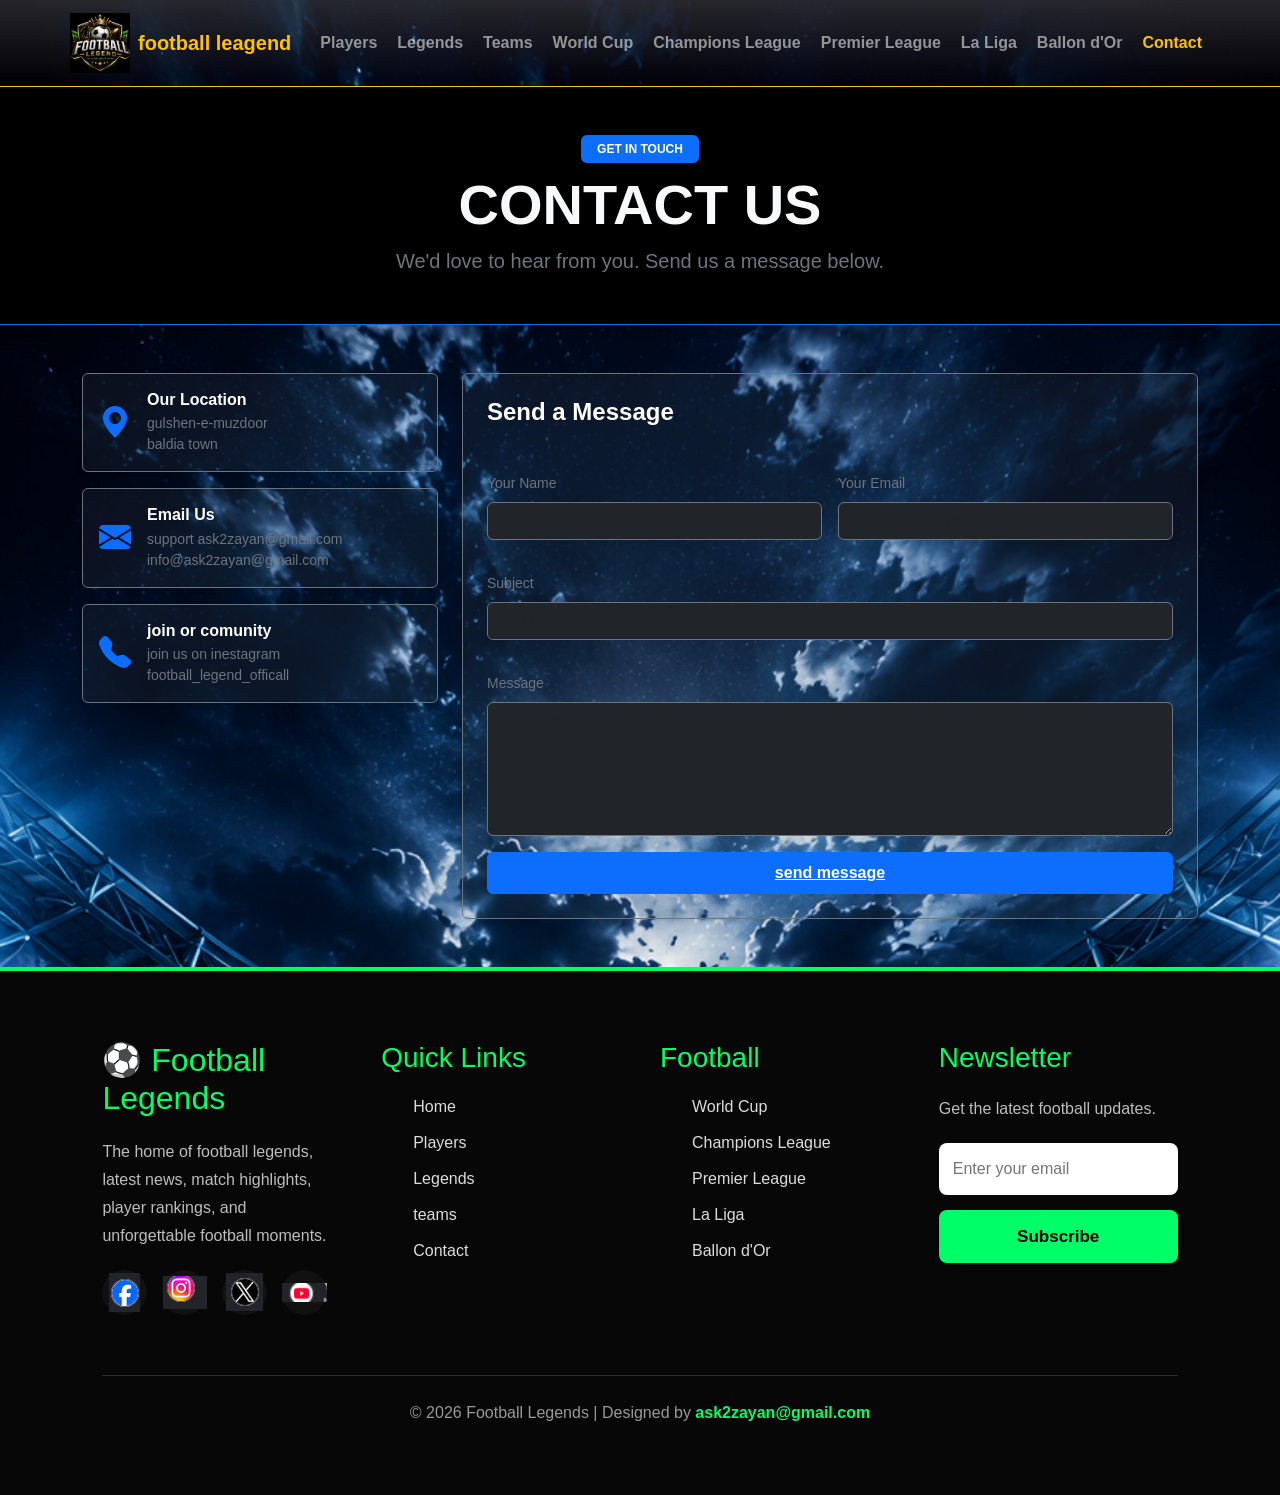
<file: contect.html>
<!DOCTYPE html>
<html lang="en">
<head>
  <meta charset="UTF-8">
  <meta name="viewport" content="width=device-width, initial-scale=1.0">
  <title>Contact Us</title>
  <link rel="shortcut icon" href="./logo.png" type="image/x-icon">
  <link href="https://cdn.jsdelivr.net/npm/bootstrap@5.3.0/dist/css/bootstrap.min.css" rel="stylesheet">
  <link href="https://cdn.jsdelivr.net/npm/bootstrap-icons@1.10.5/font/bootstrap-icons.css" rel="stylesheet">
  <link rel="stylesheet" href="style.css">
</head>

 <header class="sticky-top bg-gradient border-bottom border-warning shadow">
    <nav class="navbar navbar-expand-xl navbar-dark container py-2">
      
      <!-- Logo Area -->
      <a class="navbar-brand d-flex align-items-center fw-bold text-warning" href="./index.html">
        <span class="fs-3 me-2"><img src="./logo.png" alt="..." style="width:60px ;"  ></span>
        <span class="tracking-wide">football leagend</span>
      </a>

      <!-- Mobile Toggle Button -->
      <button class="navbar-toggler" type="button" data-bs-toggle="collapse" data-bs-target="#mainNavbar" aria-controls="mainNavbar" aria-expanded="false" aria-label="Toggle navigation">
        <span class="navbar-toggler-icon"></span>
      </button>

      <!-- Navigation Links -->
      <div class="collapse navbar-collapse" id="mainNavbar" style="color: black;"  >
        <ul class="navbar-nav ms-auto mb-2 mb-xl-0 gap-xl-1">
          <li class="nav-item">
            <a class="nav-link fw-semibold" href="./player.html">Players</a>
          </li>
          <li class="nav-item">
            <a class="nav-link fw-semibold" href="./leagend.html">Legends</a>
          </li>
          <li class="nav-item">
            <a class="nav-link fw-semibold text-capitalize" href="./teams.html">Teams</a>
          </li>
          <li class="nav-item">
            <a class="nav-link fw-semibold" href="./world cup .html">World Cup</a>
          </li>
          <li class="nav-item">
            <a class="nav-link fw-semibold" href="./leadgue.html">Champions League</a>
          </li>
          <li class="nav-item">
            <a class="nav-link fw-semibold" href="./premier.html">Premier League</a>
          </li>
          <li class="nav-item">
            <a class="nav-link fw-semibold" href="./la.html">La Liga</a>
          </li>
          <li class="nav-item">
            <a class="nav-link fw-semibold" href="./ballon.html">Ballon d'Or</a>
          </li>
          <li class="nav-item">
            <a class="nav-link fw-semibold text-warning" href="./contect.html">Contact</a>
          </li>
        </ul>
      </div>

    </nav>
  </header>




<header class="py-5 text-center bg-black border-bottom border-primary shadow">
    <div class="container">
      <span class="badge bg-primary px-3 py-2 mb-2 fw-bold">GET IN TOUCH</span>
      <h1 class="display-4 fw-bold text-light">CONTACT US</h1>
      <p class="lead text-secondary m-0">We'd love to hear from you. Send us a message below.</p>
    </div>
  </header>

  <main class="container my-5">
    <div class="row g-4">
      
      <div class="col-12 col-lg-4">
        <div class="d-flex flex-column gap-3">
          
          <div class="card bg-secondary bg-opacity-10 border-secondary text-white p-3 shadow-sm">
            <div class="d-flex align-items-center">
              <div class="fs-2 text-primary me-3">
                <i class="bi bi-geo-alt-fill"></i>
              </div>
              <div>
                <h6 class="fw-bold mb-1">Our Location</h6>
                <p class="text-secondary small mb-0">gulshen-e-muzdoor<br>baldia town</p>
              </div>
            </div>
          </div>

          <div class="card bg-secondary bg-opacity-10 border-secondary text-white p-3 shadow-sm">
            <div class="d-flex align-items-center">
              <div class="fs-2 text-primary me-3">
                <i class="bi bi-envelope-fill"></i>
              </div>
              <div>
                <h6 class="fw-bold mb-1">Email Us</h6>
                <p class="text-secondary small mb-0">support ask2zayan@gmail.com<br>info@ask2zayan@gmail.com</p>
              </div>
            </div>
          </div>

          <div class="card bg-secondary bg-opacity-10 border-secondary text-white p-3 shadow-sm">
            <div class="d-flex align-items-center">
              <div class="fs-2 text-primary me-3">
                <i class="bi bi-telephone-fill"></i>
              </div>
              <div>
                <h6 class="fw-bold mb-1">join or comunity</h6>
                <p class="text-secondary small mb-0">join us on inestagram<br>football_legend_officall
 </p>
              </div>
            </div>
          </div>

        </div>
      </div>

      <div class="col-12 col-lg-8">
        <div class="card bg-secondary bg-opacity-10 border-secondary text-white p-4 shadow-sm">
          <h4 class="fw-bold text-white mb-4">Send a Message</h4>
          
          <form>
            <div class="row g-3">
              <div class="col-md-6">
                <label for="name" class="form-label text-secondary small">Your Name</label>
                <input type="text" class="form-control bg-dark text-white border-secondary" id="name" placeholder="John Doe" required>
              </div>
              <div class="col-md-6">
                <label for="email" class="form-label text-secondary small">Your Email</label>
                <input type="email" class="form-control bg-dark text-white border-secondary" id="email" placeholder="name@example.com" required>
              </div>
              <div class="col-12">
                <label for="subject" class="form-label text-secondary small">Subject</label>
                <input type="text" class="form-control bg-dark text-white border-secondary" id="subject" placeholder="Inquiry about..." required>
              </div>
              <div class="col-12">
                <label for="message" class="form-label text-secondary small">Message</label>
                <textarea class="form-control bg-dark text-white border-secondary" id="message" rows="5" placeholder="Write your message here..." required></textarea>
              </div>
              <div class="col-12">
                <button type="submit" class="btn btn-primary fw-bold px-4 py-2"><a href="./index.html">send message</a></button>
              </div>
            </div>
          </form>

        </div>
      </div>

    </div>
  </main>

<footer>

    <div class="footer-container">

        <!-- Logo -->
        <div class="footer-box">
            <h2>⚽ Football Legends</h2>
            <p>
                The home of football legends, latest news,
                match highlights, player rankings,
                and unforgettable football moments.
            </p>

            <div class="socials">
                <a href="#"><i class="fab fa-facebook-f"> <img src="./Screenshot 2026-08-03 at 17-20-32 facebook - Google Search.png" alt=""></i></a>
                <a href="#"><i class="fab fa-instagram"></i><img src="./Screenshot 2026-08-03 at 17-23-51 instagram' - Google Search.png" alt=""></a>
                <a href="#"><i class="fab fa-x-twitter"></i><img src="./Screenshot 2026-08-03 at 17-29-49 twitter - Google Search.png" alt=""></a>
                <a href="#"><i class="fab fa-youtube"></i><img src="./Screenshot 2026-08-03 at 17-30-56 youtube - Google Search.png" alt=""></a>
            </div>

        </div>

        <!-- Links -->
        <div class="footer-box">

            <h3>Quick Links</h3>

            <ul>
                <li><a href="./index.html">Home</a></li>
                <li><a href="./player.html">Players</a></li>
                <li><a href="./leagend.html">Legends</a></li>
                <li><a href="teams.html">teams</a></li>
                <li><a href="contect.html">Contact</a></li>
            </ul>

        </div>

        <!-- Football -->
        <div class="footer-box">

            <h3>Football</h3>

            <ul>
                <li><a href="./world cup .html">World Cup</a></li>
                <li><a href="./leadgue.html">Champions League</a></li>
                <li><a href="./premier.html">Premier League</a></li>
                <li><a href="./la.html">La Liga</a></li>
                <li><a href="./ballon.html">Ballon d'Or</a></li>
            </ul>

        </div>

        <!-- Newsletter -->
        <div class="footer-box">

            <h3>Newsletter</h3>

            <p>Get the latest football updates.</p>

            <form>
                <input type="email"
                placeholder="Enter your email">

                <button>Subscribe</button>
            </form>

        </div>

    </div>

    <div class="footer-bottom">

        © 2026 Football Legends |
        Designed by <span>ask2zayan@gmail.com</span>

    </div>

</footer>




  <script src="https://cdn.jsdelivr.net/npm/bootstrap@5.3.0/dist/js/bootstrap.bundle.min.js"></script>
</body>
</html>
</file>
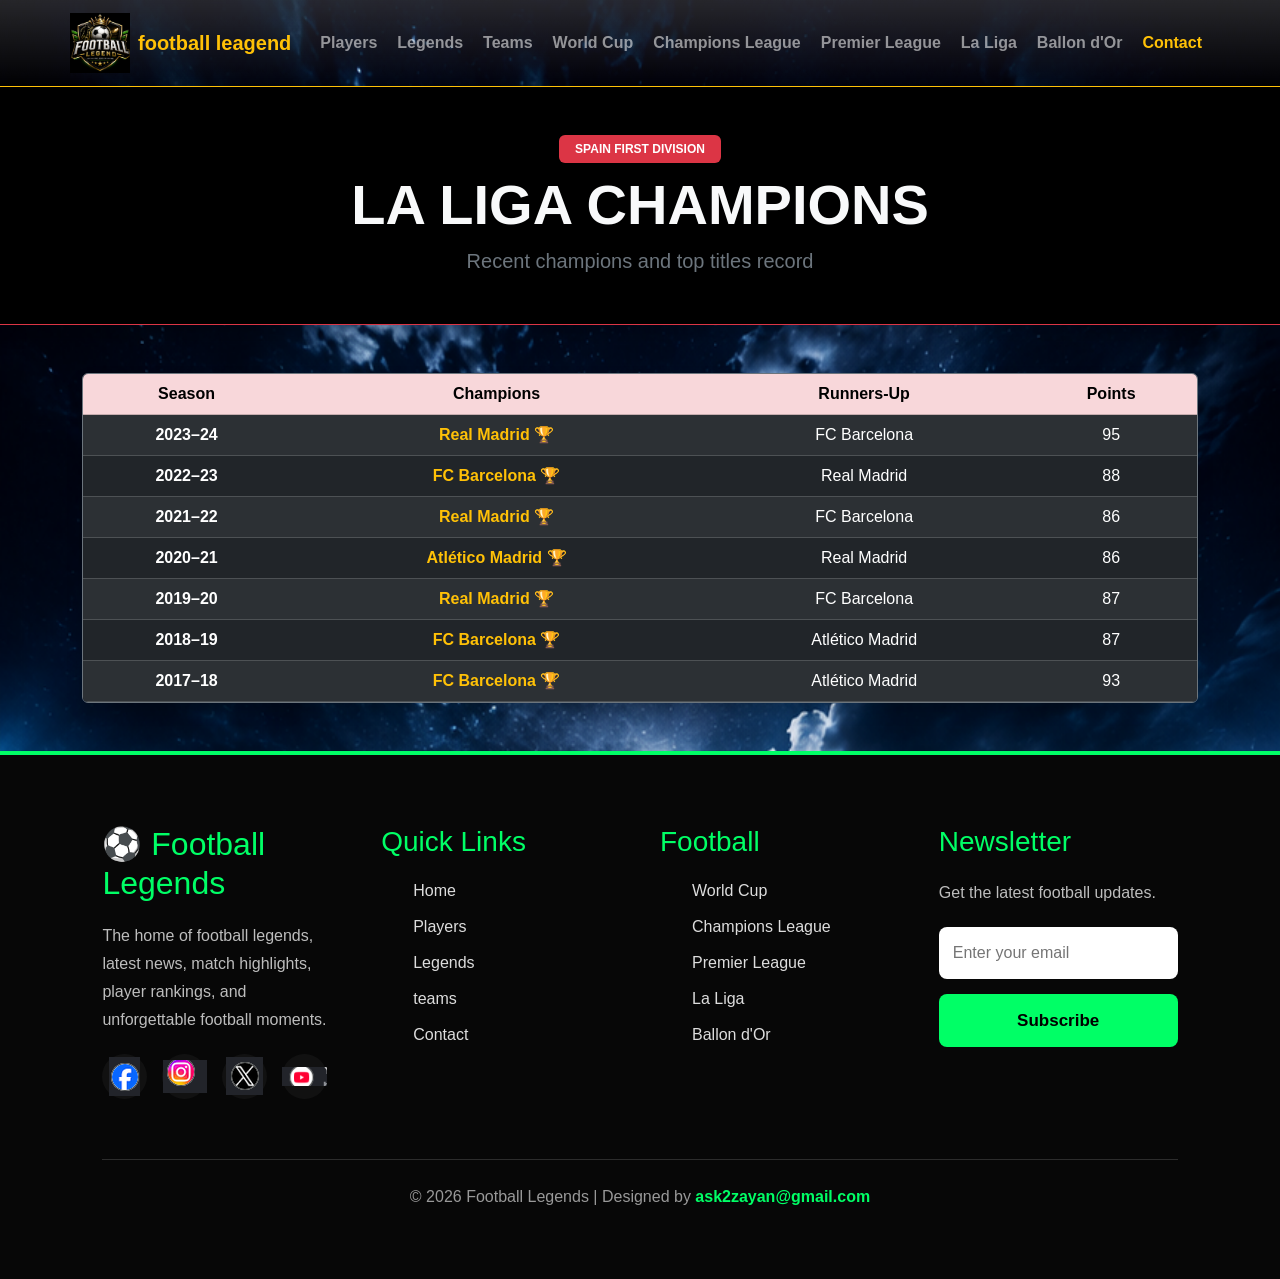
<file: la.html>
<!DOCTYPE html>
<html lang="en">
<head>
  <meta charset="UTF-8">
  <meta name="viewport" content="width=device-width, initial-scale=1.0">
  <title> football leagend/La Liga </title>
  <link href="https://cdn.jsdelivr.net/npm/bootstrap@5.3.0/dist/css/bootstrap.min.css" rel="stylesheet">
<link rel="shortcut icon" href="./logo.png" type="image/x-icon">
  <link rel="stylesheet" href="style.css">
</head>
<body class="bg-dark text-white">


 <header class="sticky-top bg-gradient border-bottom border-warning shadow">
    <nav class="navbar navbar-expand-xl navbar-dark container py-2">
      
      <!-- Logo Area -->
      <a class="navbar-brand d-flex align-items-center fw-bold text-warning" href="./index.html">
        <span class="fs-3 me-2"><img src="./logo.png" alt="..." style="width:60px ;"  ></span>
        <span class="tracking-wide">football leagend</span>
      </a>

      <!-- Mobile Toggle Button -->
      <button class="navbar-toggler" type="button" data-bs-toggle="collapse" data-bs-target="#mainNavbar" aria-controls="mainNavbar" aria-expanded="false" aria-label="Toggle navigation">
        <span class="navbar-toggler-icon"></span>
      </button>

      <!-- Navigation Links -->
      <div class="collapse navbar-collapse" id="mainNavbar" style="color: black;"  >
        <ul class="navbar-nav ms-auto mb-2 mb-xl-0 gap-xl-1">
          <li class="nav-item">
            <a class="nav-link fw-semibold" href="./player.html">Players</a>
          </li>
          <li class="nav-item">
            <a class="nav-link fw-semibold" href="./leagend.html">Legends</a>
          </li>
          <li class="nav-item">
            <a class="nav-link fw-semibold text-capitalize" href="./teams.html">Teams</a>
          </li>
          <li class="nav-item">
            <a class="nav-link fw-semibold" href="./world cup .html">World Cup</a>
          </li>
          <li class="nav-item">
            <a class="nav-link fw-semibold" href="./leadgue.html">Champions League</a>
          </li>
          <li class="nav-item">
            <a class="nav-link fw-semibold" href="./premier.html">Premier League</a>
          </li>
          <li class="nav-item">
            <a class="nav-link fw-semibold" href="./la.html">La Liga</a>
          </li>
          <li class="nav-item">
            <a class="nav-link fw-semibold" href="./ballon.html">Ballon d'Or</a>
          </li>
          <li class="nav-item">
            <a class="nav-link fw-semibold text-warning" href="./contect.html">Contact</a>
          </li>
        </ul>
      </div>

    </nav>
  </header>













  <header class="py-5 text-center bg-black border-bottom border-danger shadow">
    <div class="container">
      <span class="badge bg-danger px-3 py-2 mb-2 fw-bold">SPAIN FIRST DIVISION</span>
      <h1 class="display-4 fw-bold text-light">LA LIGA CHAMPIONS</h1>
      <p class="lead text-secondary m-0">Recent champions and top titles record</p>
    </div>
  </header>

  <main class="container my-5">
    <div class="table-responsive rounded shadow border border-secondary">
      <table class="table table-dark table-hover table-striped align-middle text-center m-0">
        <thead class="table-danger text-dark">
          <tr>
            <th scope="col">Season</th>
            <th scope="col">Champions</th>
            <th scope="col">Runners-Up</th>
            <th scope="col">Points</th>
          </tr>
        </thead>
        <tbody>
          <tr>
            <td class="fw-bold">2023–24</td>
            <td class="text-warning fw-bold">Real Madrid 🏆</td>
            <td>FC Barcelona</td>
            <td>95</td>
          </tr>
          <tr>
            <td class="fw-bold">2022–23</td>
            <td class="text-warning fw-bold">FC Barcelona 🏆</td>
            <td>Real Madrid</td>
            <td>88</td>
          </tr>
          <tr>
            <td class="fw-bold">2021–22</td>
            <td class="text-warning fw-bold">Real Madrid 🏆</td>
            <td>FC Barcelona</td>
            <td>86</td>
          </tr>
          <tr>
            <td class="fw-bold">2020–21</td>
            <td class="text-warning fw-bold">Atlético Madrid 🏆</td>
            <td>Real Madrid</td>
            <td>86</td>
          </tr>
          <tr>
            <td class="fw-bold">2019–20</td>
            <td class="text-warning fw-bold">Real Madrid 🏆</td>
            <td>FC Barcelona</td>
            <td>87</td>
          </tr>
          <tr>
            <td class="fw-bold">2018–19</td>
            <td class="text-warning fw-bold">FC Barcelona 🏆</td>
            <td>Atlético Madrid</td>
            <td>87</td>
          </tr>
          <tr>
            <td class="fw-bold">2017–18</td>
            <td class="text-warning fw-bold">FC Barcelona 🏆</td>
            <td>Atlético Madrid</td>
            <td>93</td>
          </tr>
        </tbody>
      </table>
    </div>
  </main>


  <footer>

    <div class="footer-container">

        <!-- Logo -->
        <div class="footer-box">
            <h2>⚽ Football Legends</h2>
            <p>
                The home of football legends, latest news,
                match highlights, player rankings,
                and unforgettable football moments.
            </p>

            <div class="socials">
                <a href="#"><i class="fab fa-facebook-f"> <img src="./Screenshot 2026-08-03 at 17-20-32 facebook - Google Search.png" alt=""></i></a>
                <a href="#"><i class="fab fa-instagram"></i><img src="./Screenshot 2026-08-03 at 17-23-51 instagram' - Google Search.png" alt=""></a>
                <a href="#"><i class="fab fa-x-twitter"></i><img src="./Screenshot 2026-08-03 at 17-29-49 twitter - Google Search.png" alt=""></a>
                <a href="#"><i class="fab fa-youtube"></i><img src="./Screenshot 2026-08-03 at 17-30-56 youtube - Google Search.png" alt=""></a>
            </div>

        </div>

        <!-- Links -->
        <div class="footer-box">

            <h3>Quick Links</h3>

            <ul>
                <li><a href="./index.html">Home</a></li>
                <li><a href="./player.html">Players</a></li>
                <li><a href="./leagend.html">Legends</a></li>
                <li><a href="./teams.html">teams</a></li>
                <li><a href="#">Contact</a></li>
            </ul>

        </div>

        <!-- Football -->
        <div class="footer-box">

            <h3>Football</h3>

            <ul>
                <li><a href="world cup .html">World Cup</a></li>
                <li><a href="./leadgue.html">Champions League</a></li>
                <li><a href="./premier.html">Premier League</a></li>
                <li><a href="./la.html">La Liga</a></li>
                <li><a href="./ballon.html">Ballon d'Or</a></li>
            </ul>

        </div>

        <!-- Newsletter -->
        <div class="footer-box">

            <h3>Newsletter</h3>

            <p>Get the latest football updates.</p>

            <form>
                <input type="email"
                placeholder="Enter your email">

                <button>Subscribe</button>
            </form>

        </div>

    </div>

    <div class="footer-bottom">

        © 2026 Football Legends |
        Designed by <span>ask2zayan@gmail.com</span>

    </div>

</footer>



  <script src="https://cdn.jsdelivr.net/npm/bootstrap@5.3.0/dist/js/bootstrap.bundle.min.js"></script>
</body>
</html>
</file>
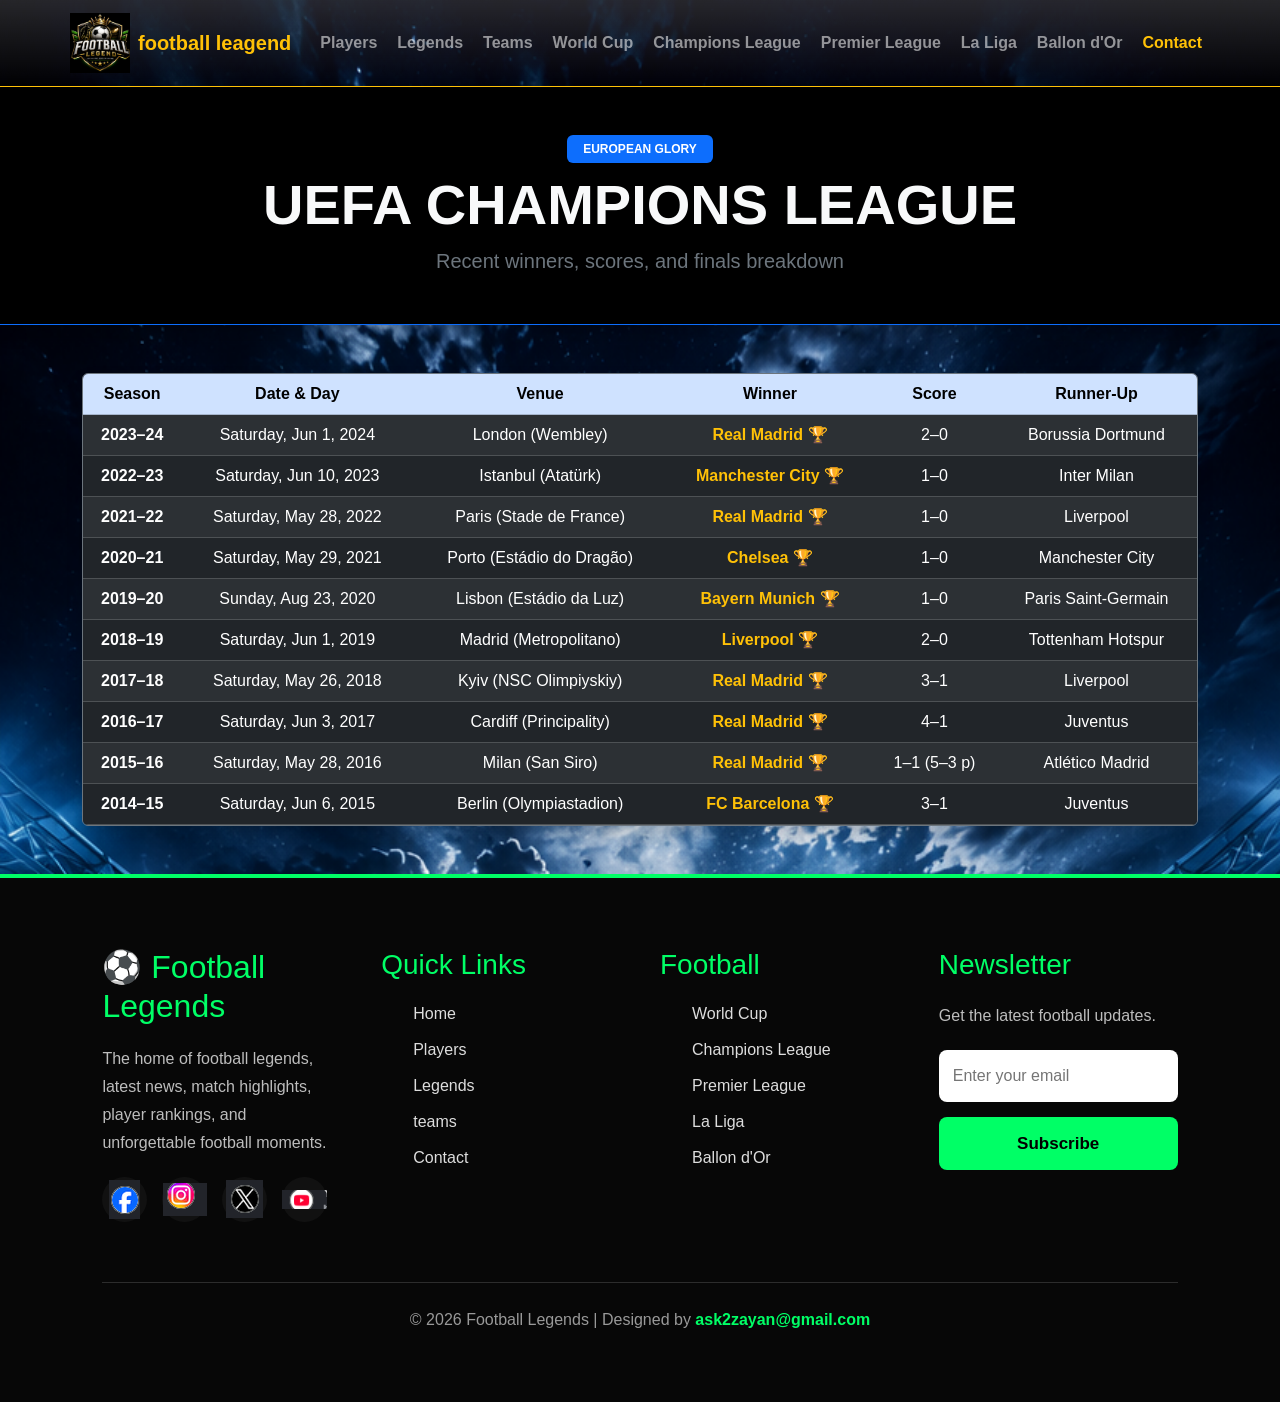
<file: leadgue.html>
<!DOCTYPE html>
<html lang="en">
<head>
  <meta charset="UTF-8">
  <meta name="viewport" content="width=device-width, initial-scale=1.0">
  <title>football leagend/Champions League </title>
  <link href="https://cdn.jsdelivr.net/npm/bootstrap@5.3.0/dist/css/bootstrap.min.css" rel="stylesheet">
<link rel="shortcut icon" href="./logo.png" type="image/x-icon">
  <link rel="stylesheet" href="style.css">
</head>
<body class="bg-dark text-white">

 <header class="sticky-top bg-gradient border-bottom border-warning shadow">
    <nav class="navbar navbar-expand-xl navbar-dark container py-2">
      
      <!-- Logo Area -->
      <a class="navbar-brand d-flex align-items-center fw-bold text-warning" href="./index.html">
        <span class="fs-3 me-2"><img src="./logo.png" alt="..." style="width:60px ;"  ></span>
        <span class="tracking-wide">football leagend</span>
      </a>

      <!-- Mobile Toggle Button -->
      <button class="navbar-toggler" type="button" data-bs-toggle="collapse" data-bs-target="#mainNavbar" aria-controls="mainNavbar" aria-expanded="false" aria-label="Toggle navigation">
        <span class="navbar-toggler-icon"></span>
      </button>

      <!-- Navigation Links -->
      <div class="collapse navbar-collapse" id="mainNavbar" style="color: black;"  >
        <ul class="navbar-nav ms-auto mb-2 mb-xl-0 gap-xl-1">
          <li class="nav-item">
            <a class="nav-link fw-semibold" href="./player.html">Players</a>
          </li>
          <li class="nav-item">
            <a class="nav-link fw-semibold" href="./leagend.html">Legends</a>
          </li>
          <li class="nav-item">
            <a class="nav-link fw-semibold text-capitalize" href="./teams.html">Teams</a>
          </li>
          <li class="nav-item">
            <a class="nav-link fw-semibold" href="./world cup .html">World Cup</a>
          </li>
          <li class="nav-item">
            <a class="nav-link fw-semibold" href="./leadgue.html">Champions League</a>
          </li>
          <li class="nav-item">
            <a class="nav-link fw-semibold" href="./premier.html">Premier League</a>
          </li>
          <li class="nav-item">
            <a class="nav-link fw-semibold" href="./la.html">La Liga</a>
          </li>
          <li class="nav-item">
            <a class="nav-link fw-semibold" href="./ballon.html">Ballon d'Or</a>
          </li>
          <li class="nav-item">
            <a class="nav-link fw-semibold text-warning" href="./contect.html">Contact</a>
          </li>
        </ul>
      </div>

    </nav>
  </header>













  <header class="py-5 text-center bg-black border-bottom border-primary shadow">
    <div class="container">
      <span class="badge bg-primary px-3 py-2 mb-2 fw-bold">EUROPEAN GLORY</span>
      <h1 class="display-4 fw-bold text-light">UEFA CHAMPIONS LEAGUE</h1>
      <p class="lead text-secondary m-0">Recent winners, scores, and finals breakdown</p>
    </div>
  </header>

  <main class="container my-5">
    <div class="table-responsive rounded shadow border border-secondary">
      <table class="table table-dark table-hover table-striped align-middle text-center m-0">
        <thead class="table-primary text-dark">
          <tr>
            <th scope="col">Season</th>
            <th scope="col">Date & Day</th>
            <th scope="col">Venue</th>
            <th scope="col">Winner</th>
            <th scope="col">Score</th>
            <th scope="col">Runner-Up</th>
          </tr>
        </thead>
        <tbody>
          <tr>
            <td class="fw-bold">2023–24</td>
            <td>Saturday, Jun 1, 2024</td>
            <td>London (Wembley)</td>
            <td class="text-warning fw-bold">Real Madrid 🏆</td>
            <td>2–0</td>
            <td>Borussia Dortmund</td>
          </tr>
          <tr>
            <td class="fw-bold">2022–23</td>
            <td>Saturday, Jun 10, 2023</td>
            <td>Istanbul (Atatürk)</td>
            <td class="text-warning fw-bold">Manchester City 🏆</td>
            <td>1–0</td>
            <td>Inter Milan</td>
          </tr>
          <tr>
            <td class="fw-bold">2021–22</td>
            <td>Saturday, May 28, 2022</td>
            <td>Paris (Stade de France)</td>
            <td class="text-warning fw-bold">Real Madrid 🏆</td>
            <td>1–0</td>
            <td>Liverpool</td>
          </tr>
          <tr>
            <td class="fw-bold">2020–21</td>
            <td>Saturday, May 29, 2021</td>
            <td>Porto (Estádio do Dragão)</td>
            <td class="text-warning fw-bold">Chelsea 🏆</td>
            <td>1–0</td>
            <td>Manchester City</td>
          </tr>
          <tr>
            <td class="fw-bold">2019–20</td>
            <td>Sunday, Aug 23, 2020</td>
            <td>Lisbon (Estádio da Luz)</td>
            <td class="text-warning fw-bold">Bayern Munich 🏆</td>
            <td>1–0</td>
            <td>Paris Saint-Germain</td>
          </tr>
          <tr>
            <td class="fw-bold">2018–19</td>
            <td>Saturday, Jun 1, 2019</td>
            <td>Madrid (Metropolitano)</td>
            <td class="text-warning fw-bold">Liverpool 🏆</td>
            <td>2–0</td>
            <td>Tottenham Hotspur</td>
          </tr>
          <tr>
            <td class="fw-bold">2017–18</td>
            <td>Saturday, May 26, 2018</td>
            <td>Kyiv (NSC Olimpiyskiy)</td>
            <td class="text-warning fw-bold">Real Madrid 🏆</td>
            <td>3–1</td>
            <td>Liverpool</td>
          </tr>
          <tr>
            <td class="fw-bold">2016–17</td>
            <td>Saturday, Jun 3, 2017</td>
            <td>Cardiff (Principality)</td>
            <td class="text-warning fw-bold">Real Madrid 🏆</td>
            <td>4–1</td>
            <td>Juventus</td>
          </tr>
          <tr>
            <td class="fw-bold">2015–16</td>
            <td>Saturday, May 28, 2016</td>
            <td>Milan (San Siro)</td>
            <td class="text-warning fw-bold">Real Madrid 🏆</td>
            <td>1–1 (5–3 p)</td>
            <td>Atlético Madrid</td>
          </tr>
          <tr>
            <td class="fw-bold">2014–15</td>
            <td>Saturday, Jun 6, 2015</td>
            <td>Berlin (Olympiastadion)</td>
            <td class="text-warning fw-bold">FC Barcelona 🏆</td>
            <td>3–1</td>
            <td>Juventus</td>
          </tr>
        </tbody>
      </table>
    </div>
  </main>


  <footer>

    <div class="footer-container">

        <!-- Logo -->
        <div class="footer-box">
            <h2>⚽ Football Legends</h2>
            <p>
                The home of football legends, latest news,
                match highlights, player rankings,
                and unforgettable football moments.
            </p>

            <div class="socials">
                <a href="#"><i class="fab fa-facebook-f"> <img src="./Screenshot 2026-08-03 at 17-20-32 facebook - Google Search.png" alt=""></i></a>
                <a href="#"><i class="fab fa-instagram"></i><img src="./Screenshot 2026-08-03 at 17-23-51 instagram' - Google Search.png" alt=""></a>
                <a href="#"><i class="fab fa-x-twitter"></i><img src="./Screenshot 2026-08-03 at 17-29-49 twitter - Google Search.png" alt=""></a>
                <a href="#"><i class="fab fa-youtube"></i><img src="./Screenshot 2026-08-03 at 17-30-56 youtube - Google Search.png" alt=""></a>
            </div>

        </div>

        <!-- Links -->
        <div class="footer-box">

            <h3>Quick Links</h3>

            <ul>
                <li><a href="./index.html">Home</a></li>
                <li><a href="./player.html">Players</a></li>
                <li><a href="./leagend.html">Legends</a></li>
                <li><a href="./teams.html">teams</a></li>
                <li><a href="#">Contact</a></li>
            </ul>

        </div>

        <!-- Football -->
        <div class="footer-box">

            <h3>Football</h3>

            <ul>
                <li><a href="world cup .html">World Cup</a></li>
                <li><a href="./leadgue.html">Champions League</a></li>
                <li><a href="./premier.html">Premier League</a></li>
                <li><a href="./la.html">La Liga</a></li>
                <li><a href="./ballon.html">Ballon d'Or</a></li>
            </ul>

        </div>

        <!-- Newsletter -->
        <div class="footer-box">

            <h3>Newsletter</h3>

            <p>Get the latest football updates.</p>

            <form>
                <input type="email"
                placeholder="Enter your email">

                <button>Subscribe</button>
            </form>

        </div>

    </div>

    <div class="footer-bottom">

        © 2026 Football Legends |
        Designed by <span>ask2zayan@gmail.com</span>

    </div>

</footer>

  <script src="https://cdn.jsdelivr.net/npm/bootstrap@5.3.0/dist/js/bootstrap.bundle.min.js"></script>
</body>
</html>
</file>
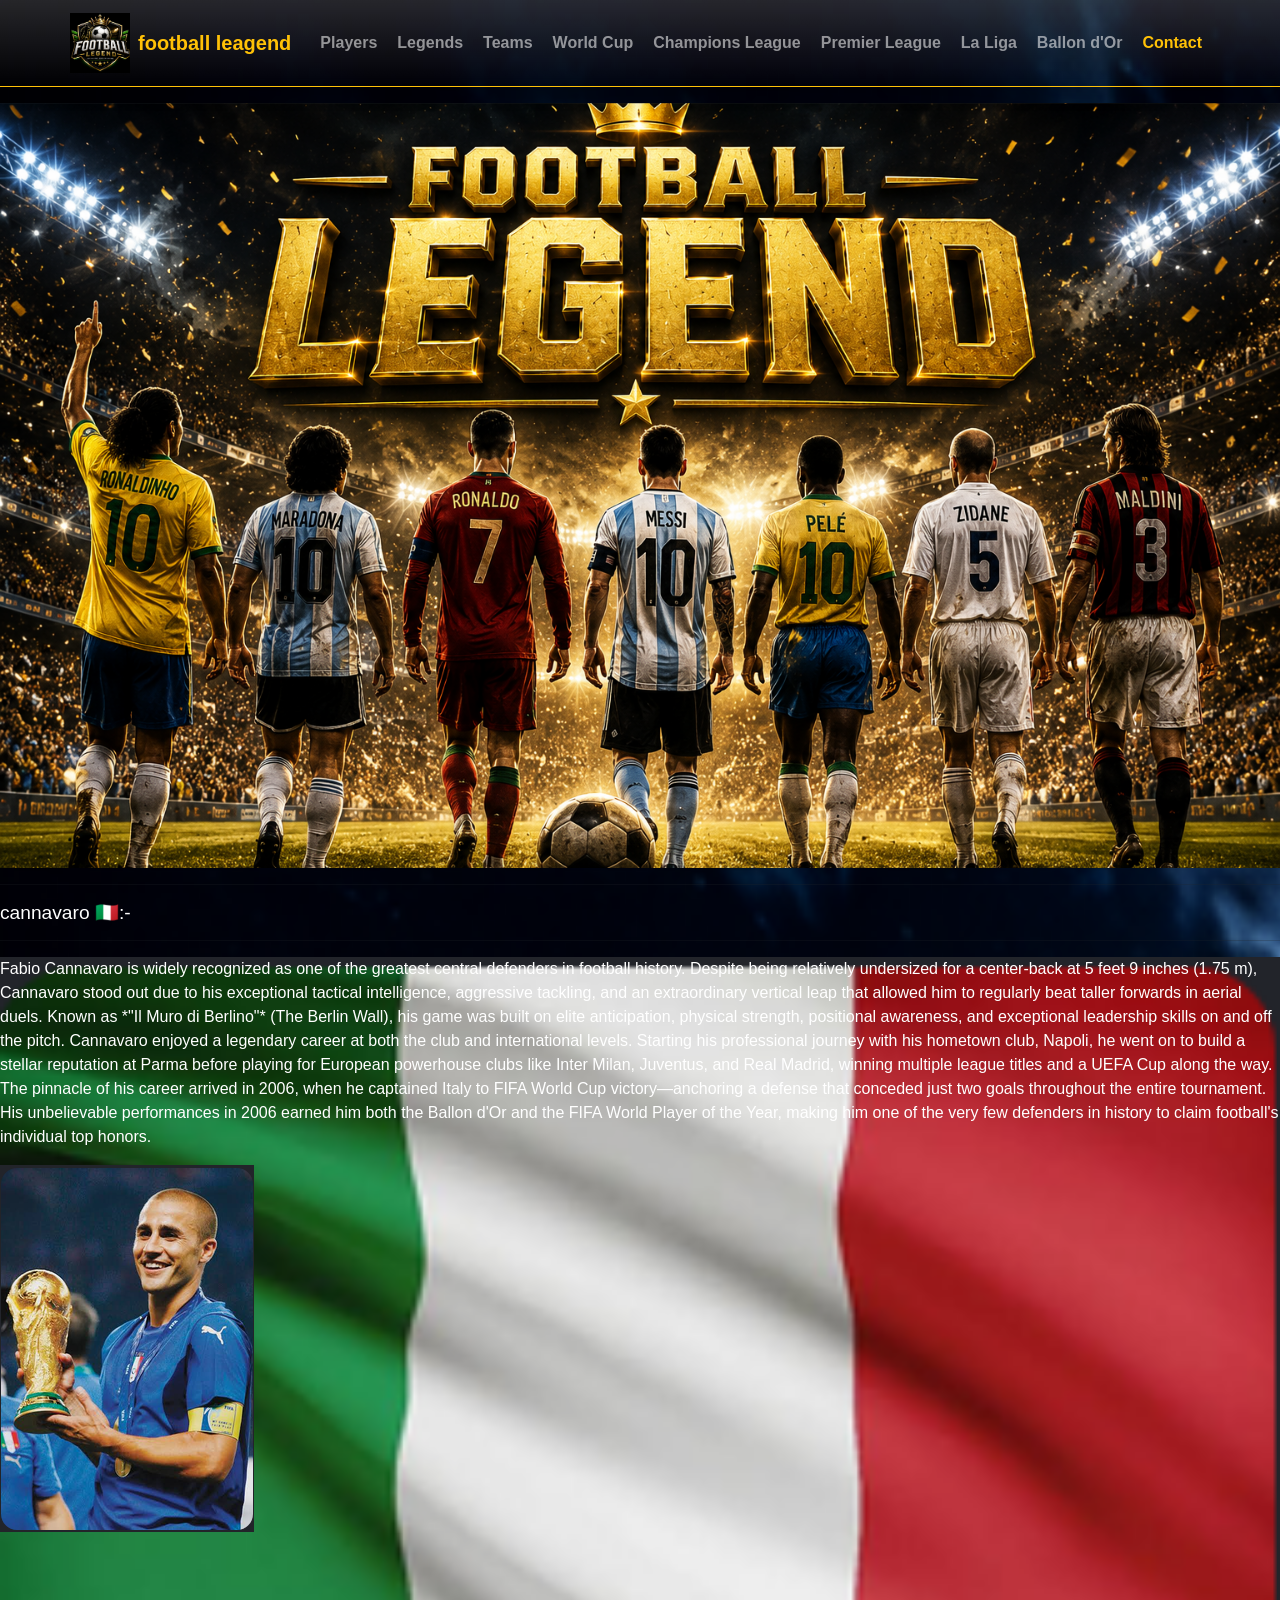
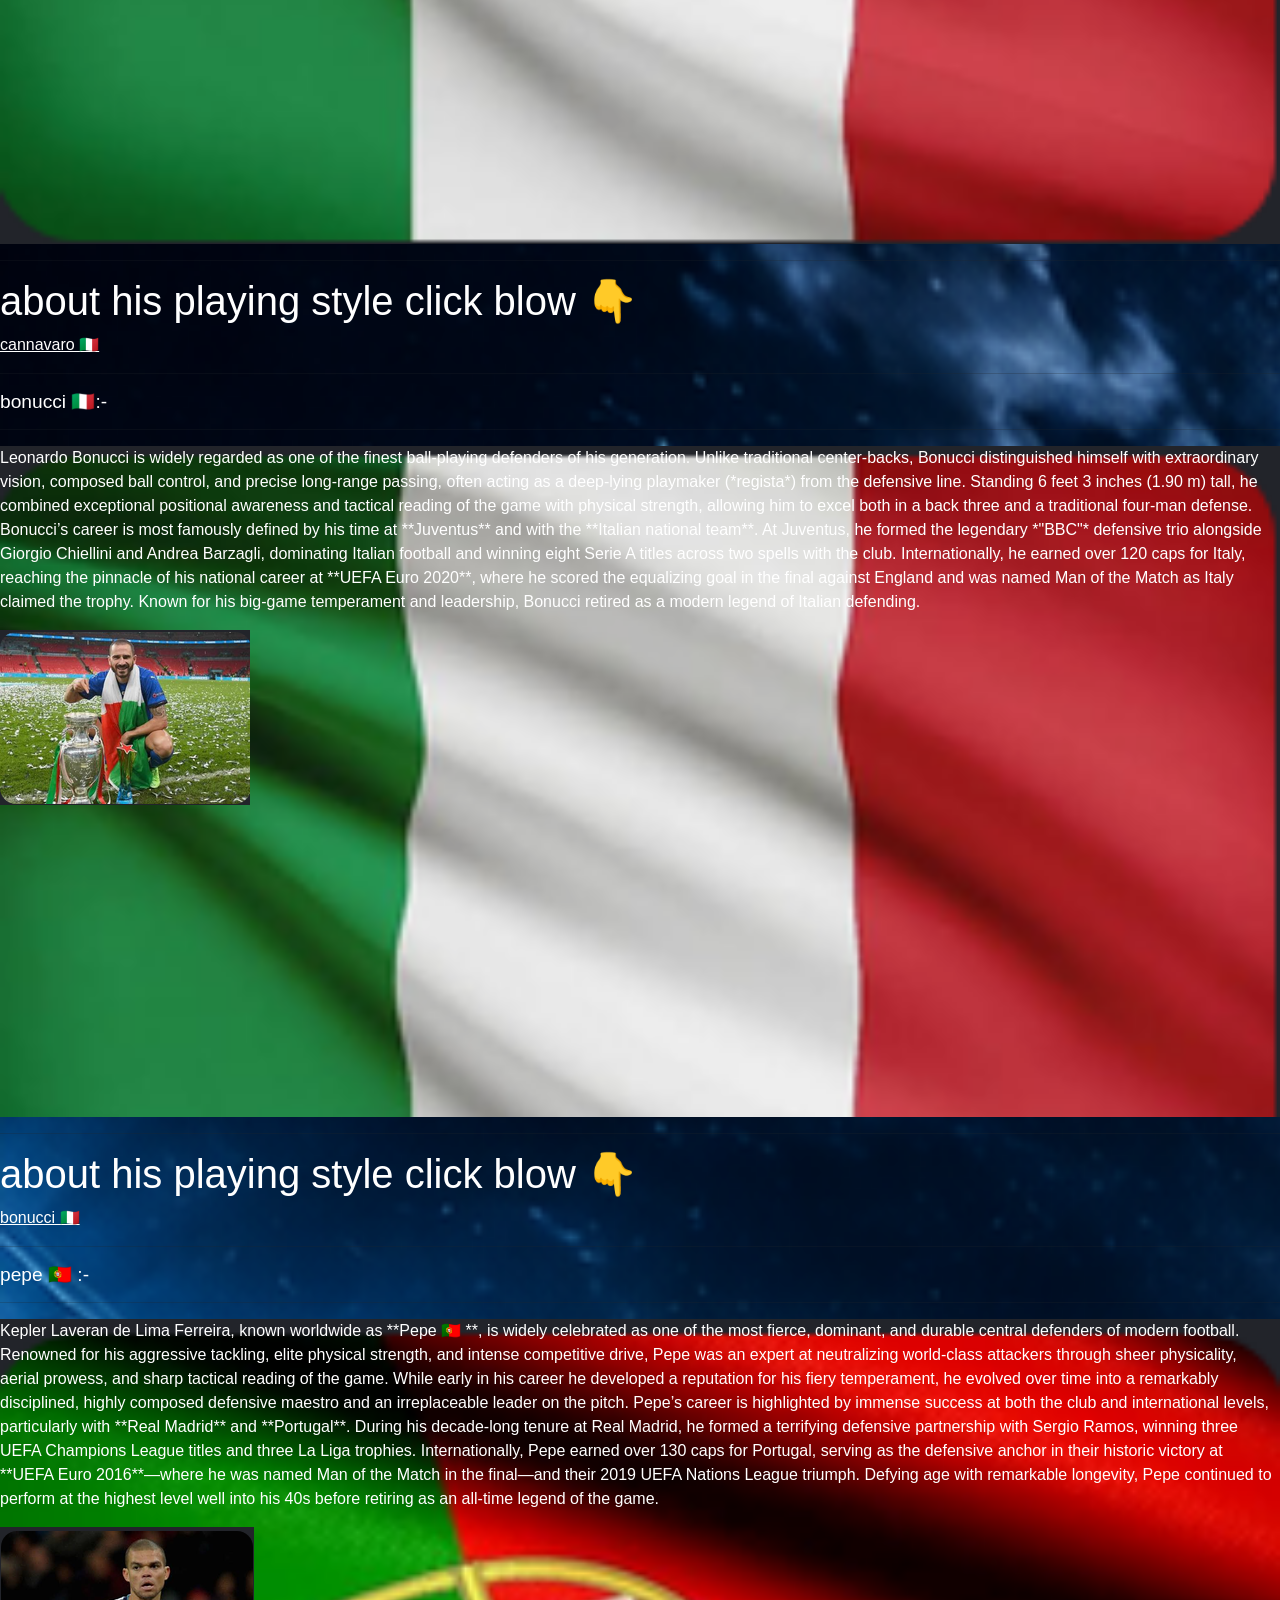
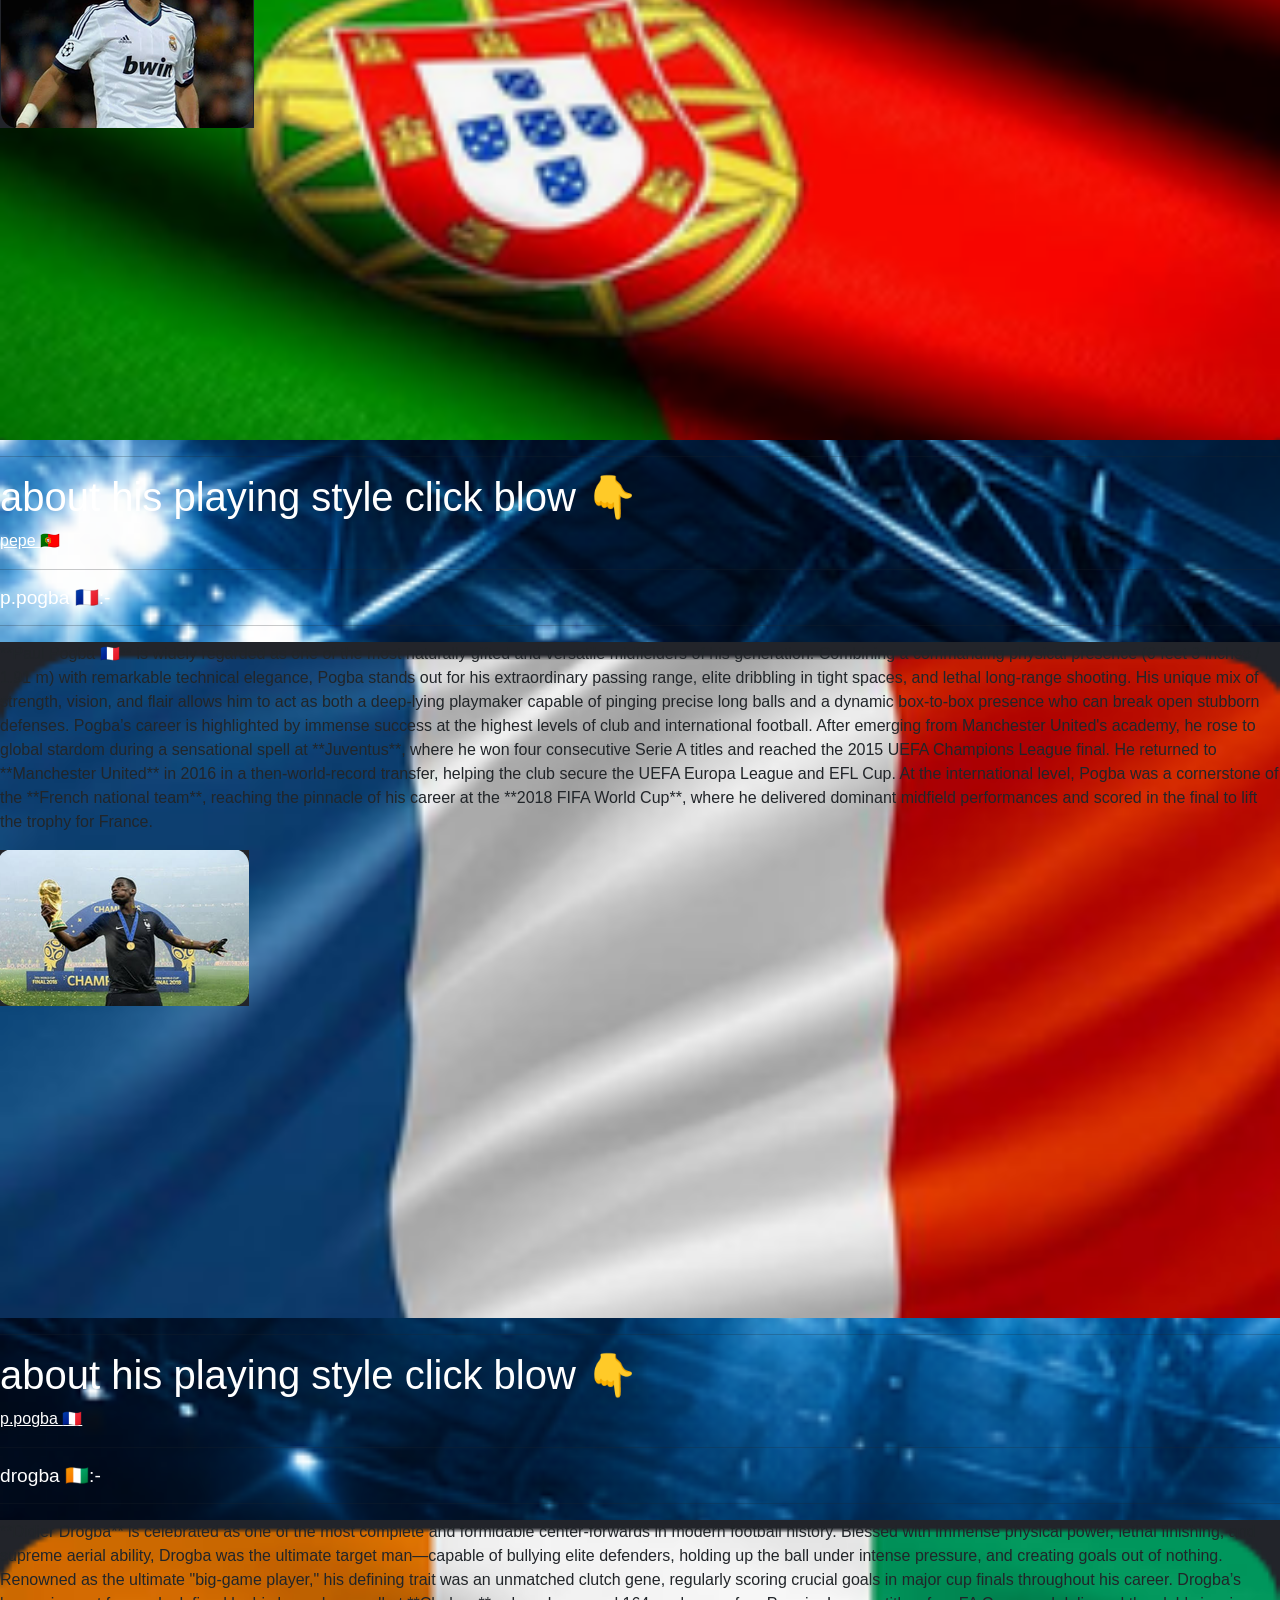
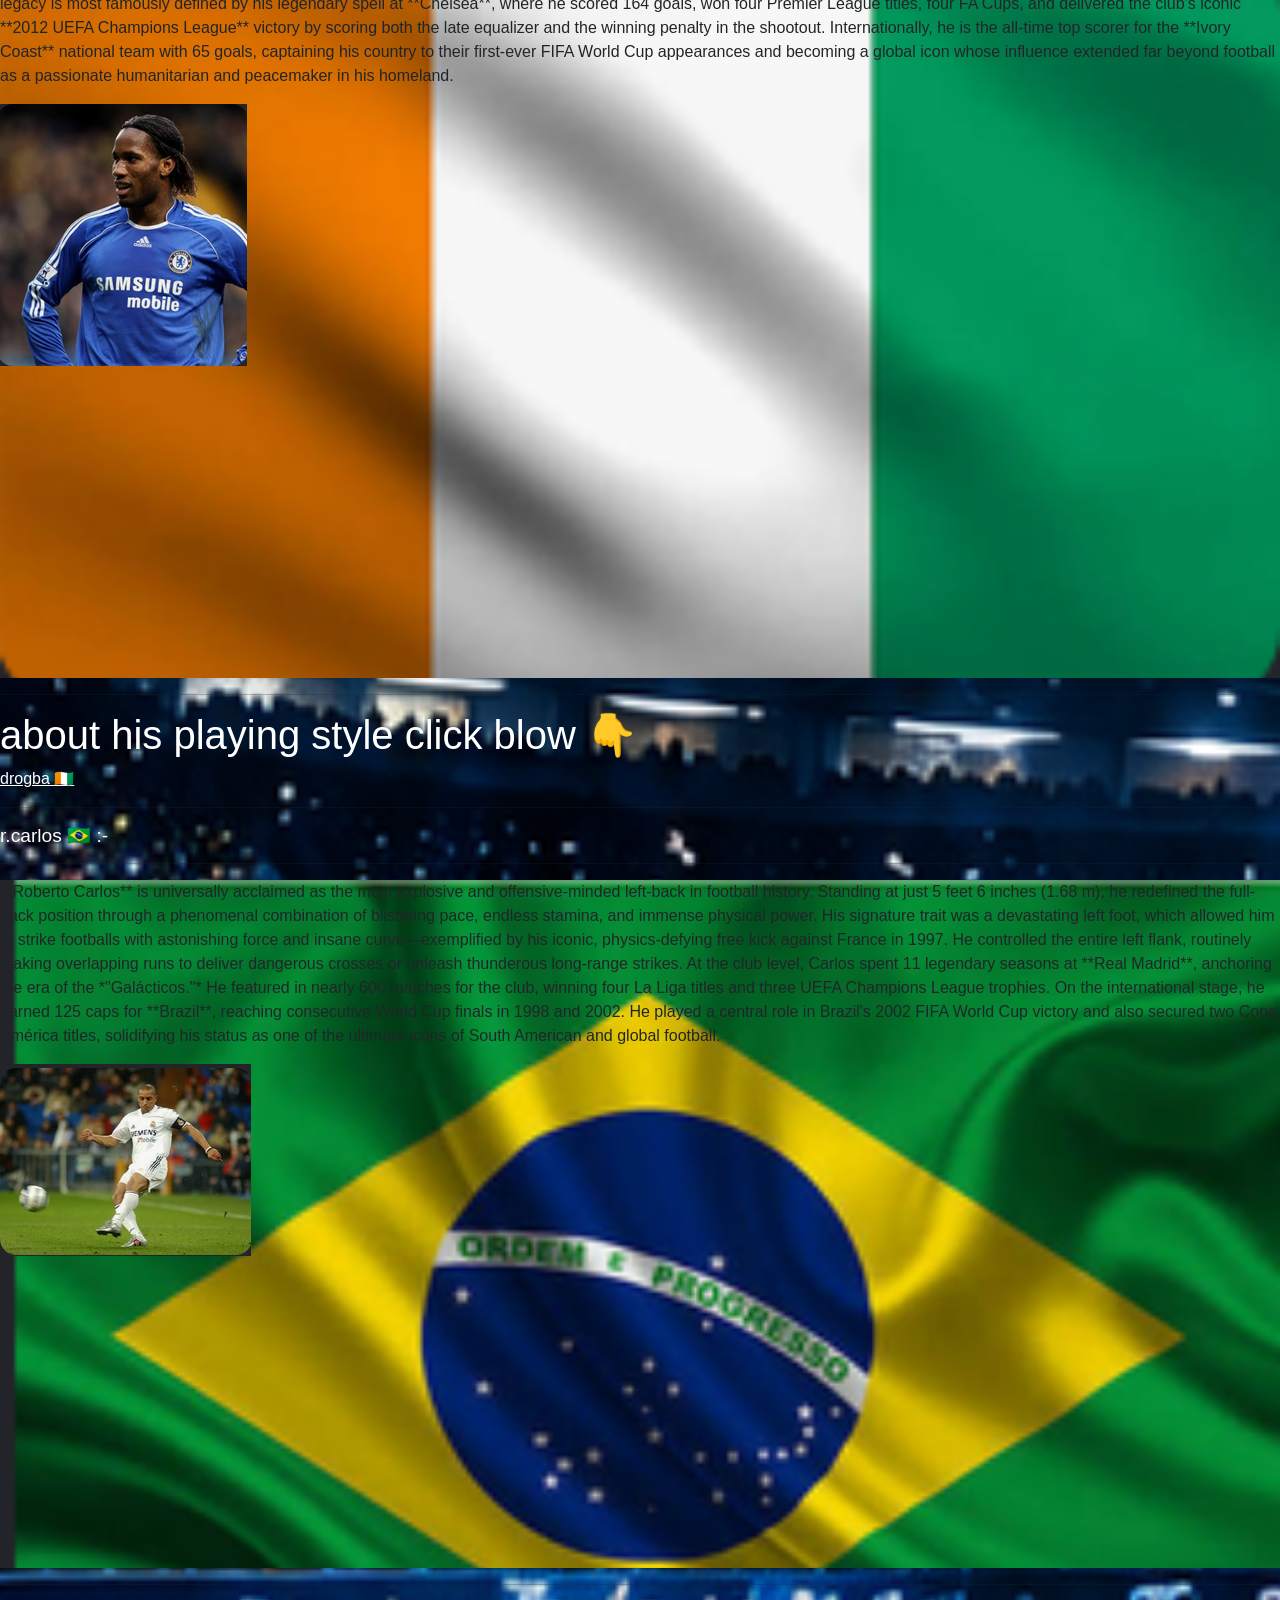
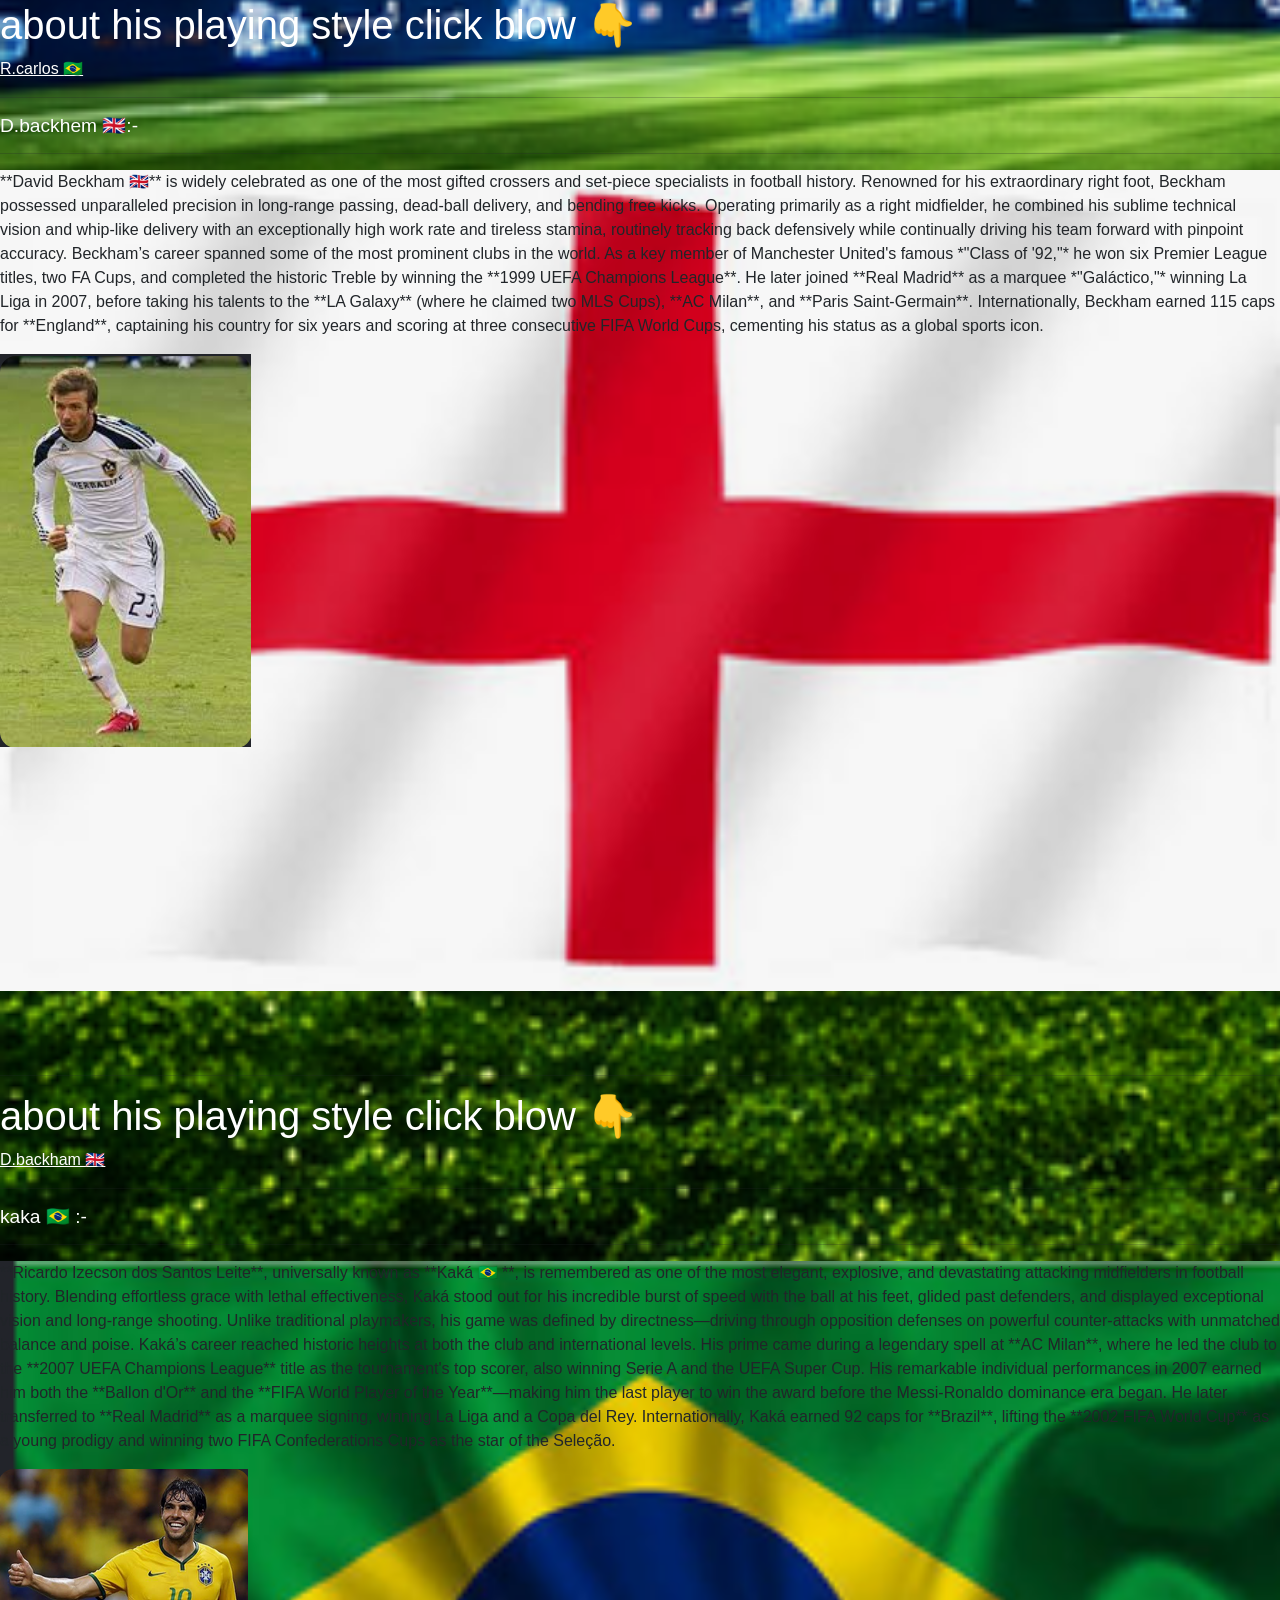
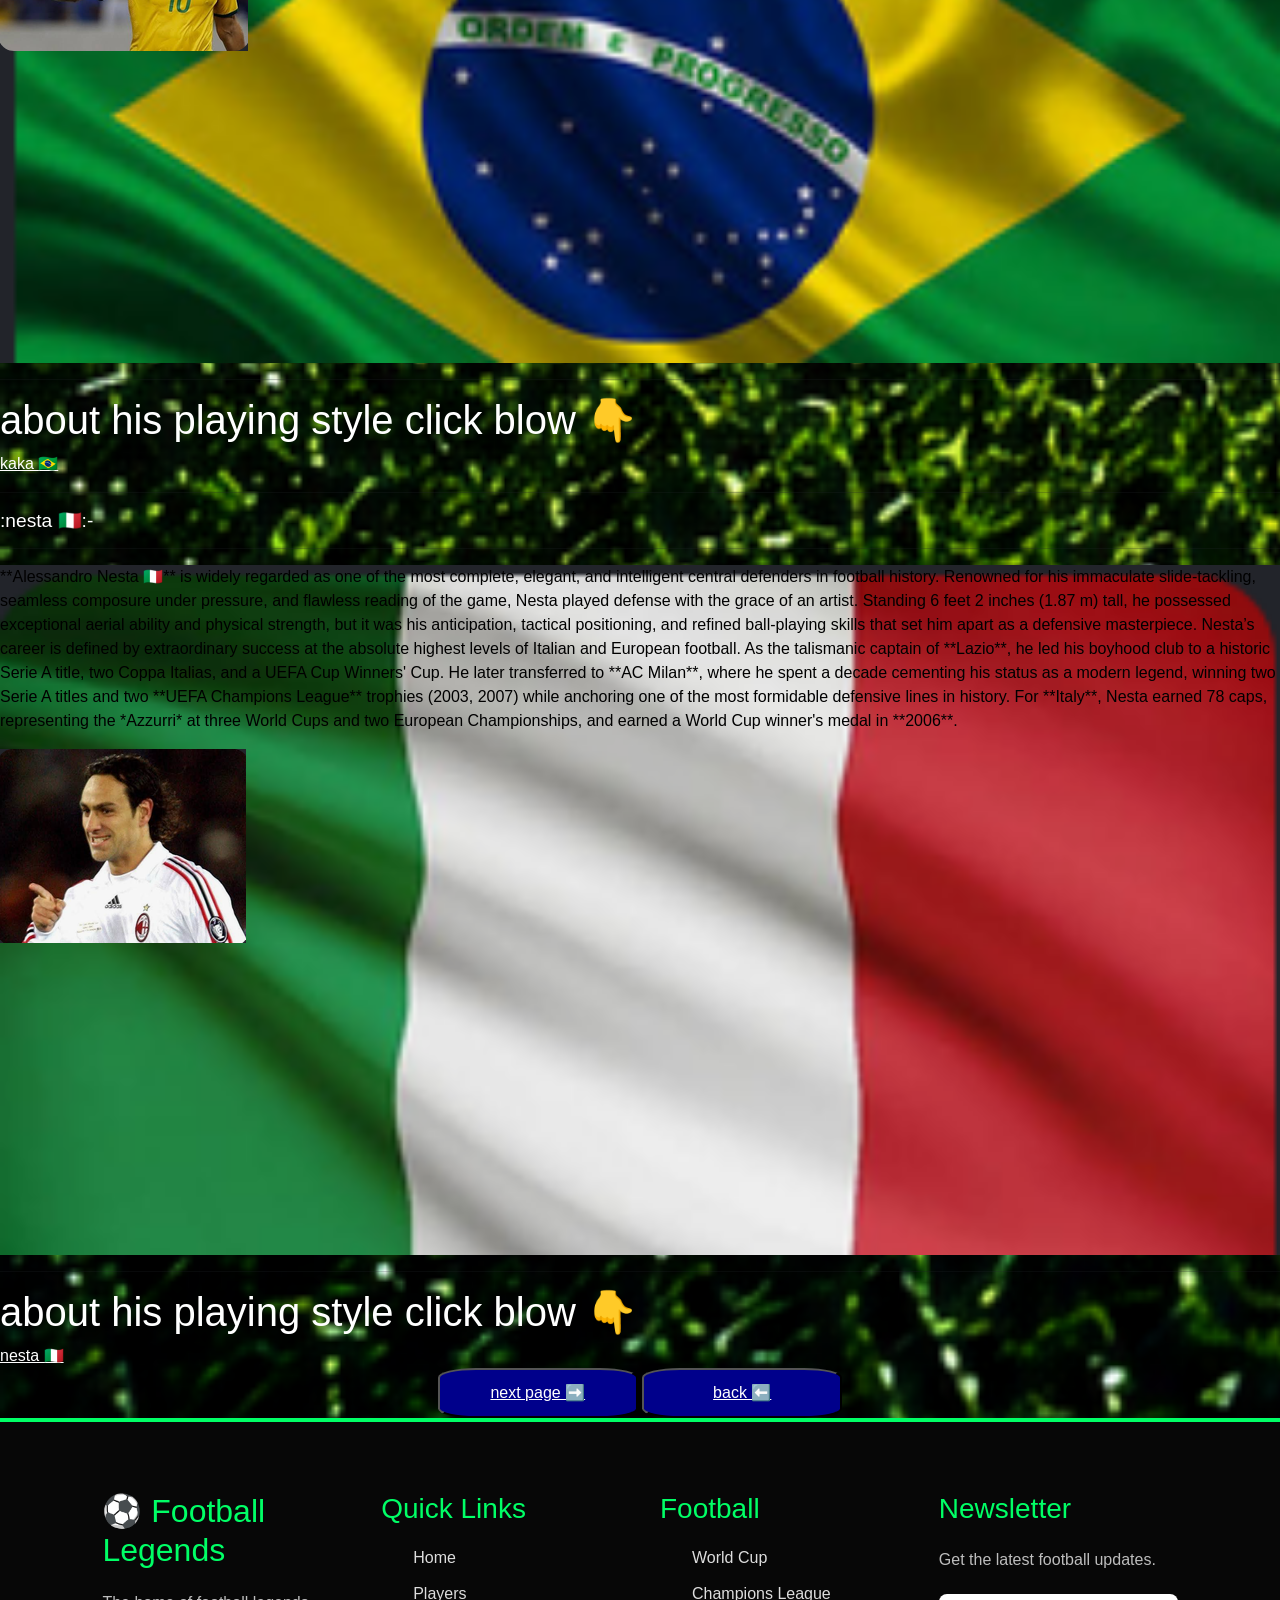
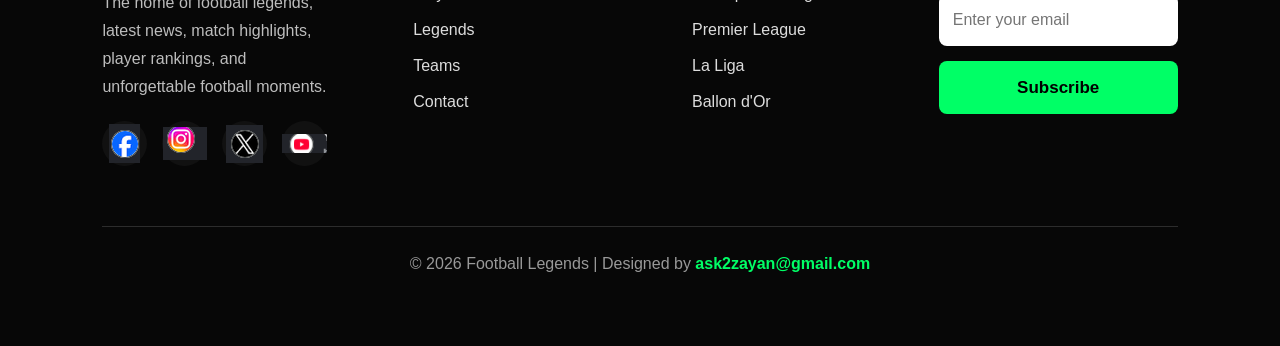
<file: page2.html>
<!DOCTYPE html>
<html lang="en">
<head>
    <meta charset="UTF-8">
    <meta name="viewport" content="width=device-width, initial-scale=1.0">
    <title>football legend⭐</title>
    <link href="https://cdn.jsdelivr.net/npm/bootstrap@5.3.8/dist/css/bootstrap.min.css" rel="stylesheet" integrity="sha384-sRIl4kxILFvY47J16cr9ZwB07vP4J8+LH7qKQnuqkuIAvNWLzeN8tE5YBujZqJLB" crossorigin="anonymous">
        <link rel="shortcut icon" href="./logo.png" type="image/x-icon">   
    <link rel="stylesheet" href="./style.css">
</head>
<body>

<!-- navbar -->

 <header class="sticky-top bg-gradient border-bottom border-warning shadow">
    <nav class="navbar navbar-expand-xl navbar-dark container py-2">
      
      <!-- Logo Area -->
      <a class="navbar-brand d-flex align-items-center fw-bold text-warning" href="./index.html">
        <span class="fs-3 me-2"><img src="./logo.png" alt="..." style="width:60px ;"  ></span>
        <span class="tracking-wide">football leagend</span>
      </a>

      <!-- Mobile Toggle Button -->
      <button class="navbar-toggler" type="button" data-bs-toggle="collapse" data-bs-target="#mainNavbar" aria-controls="mainNavbar" aria-expanded="false" aria-label="Toggle navigation">
        <span class="navbar-toggler-icon"></span>
      </button>

      <!-- Navigation Links -->
      <div class="collapse navbar-collapse" id="mainNavbar" style="color: black;"  >
        <ul class="navbar-nav ms-auto mb-2 mb-xl-0 gap-xl-1">
          <li class="nav-item">
            <a class="nav-link fw-semibold" href="./player.html">Players</a>
          </li>
          <li class="nav-item">
            <a class="nav-link fw-semibold" href="./leagend.html">Legends</a>
          </li>
          <li class="nav-item">
            <a class="nav-link fw-semibold text-capitalize" href="./teams.html">Teams</a>
          </li>
          <li class="nav-item">
            <a class="nav-link fw-semibold" href="./world cup .html">World Cup</a>
          </li>
          <li class="nav-item">
            <a class="nav-link fw-semibold" href="./leadgue.html">Champions League</a>
          </li>
          <li class="nav-item">
            <a class="nav-link fw-semibold" href="./premier.html">Premier League</a>
          </li>
          <li class="nav-item">
            <a class="nav-link fw-semibold" href="./la.html">La Liga</a>
          </li>
          <li class="nav-item">
            <a class="nav-link fw-semibold" href="./ballon.html">Ballon d'Or</a>
          </li>
          <li class="nav-item">
            <a class="nav-link fw-semibold text-warning" href="./contect.html">Contact</a>
          </li>
        </ul>
      </div>

    </nav>
  </header>









       <div class="play"  style="  background-position: center;  background-image: url(./ChatGPT\ Image\ Aug\ 3\,\ 2026\,\ 01_56_05\ PM.png); background-repeat: no-repeat; background-size: 100%; height: 1000px; " >
        
<h6></h6>
<hr>
</div>
</div>






<hr>

<h5 style="font-size: larger;">cannavaro 🇮🇹:-</h5>
<hr>
<div class="ca"  style="background-image: url( ./Screenshot\ 2026-07-31\ at\ 18-25-48\ italy\ flag\ -\ Google\ Search.png ); background-repeat: no-repeat;background-size: 100%; " > 
<P style="color:white;" >Fabio Cannavaro is widely recognized as one of the greatest central defenders in football history. Despite being relatively undersized for a center-back at 5 feet 9 inches (1.75 m), Cannavaro stood out due to his exceptional tactical intelligence, aggressive tackling, and an extraordinary vertical leap that allowed him to regularly beat taller forwards in aerial duels. Known as *"Il Muro di Berlino"* (The Berlin Wall), his game was built on elite anticipation, physical strength, positional awareness, and exceptional leadership skills on and off the pitch.

Cannavaro enjoyed a legendary career at both the club and international levels. Starting his professional journey with his hometown club, Napoli, he went on to build a stellar reputation at Parma before playing for European powerhouse clubs like Inter Milan, Juventus, and Real Madrid, winning multiple league titles and a UEFA Cup along the way. The pinnacle of his career arrived in 2006, when he captained Italy to FIFA World Cup victory—anchoring a defense that conceded just two goals throughout the entire tournament. His unbelievable performances in 2006 earned him both the Ballon d'Or and the FIFA World Player of the Year, making him one of the very few defenders in history to claim football's individual top honors. </P>
<img src="./Screenshot 2026-08-01 at 14-54-58 cannavaro - Google Search.png" alt="🇮🇹">
<br>
<br>
<br>
<br>
<br>
<br>
<br>
<br>
<br>
<br>
<br>
<br>
<br>
<br>
</div>
<hr>
<h1>about his playing style click blow 👇</h1>
    <a href="https://youtu.be/c84tuMHtuWM?si=pcP4OH3O766YgenO">cannavaro 🇮🇹</a>

<!-- bonucci -->

<hr>

<h5 style="font-size: larger;">bonucci 🇮🇹:-</h5>
<hr>
<div class="bo"  style="background-image: url( ./Screenshot\ 2026-07-31\ at\ 18-25-48\ italy\ flag\ -\ Google\ Search.png ); background-repeat: no-repeat;background-size: 100%; " > 
<P style="color:white;" > Leonardo Bonucci is widely regarded as one of the finest ball-playing defenders of his generation. Unlike traditional center-backs, Bonucci distinguished himself with extraordinary vision, composed ball control, and precise long-range passing, often acting as a deep-lying playmaker (*regista*) from the defensive line. Standing 6 feet 3 inches (1.90 m) tall, he combined exceptional positional awareness and tactical reading of the game with physical strength, allowing him to excel both in a back three and a traditional four-man defense.

Bonucci’s career is most famously defined by his time at **Juventus** and with the **Italian national team**. At Juventus, he formed the legendary *"BBC"* defensive trio alongside Giorgio Chiellini and Andrea Barzagli, dominating Italian football and winning eight Serie A titles across two spells with the club. Internationally, he earned over 120 caps for Italy, reaching the pinnacle of his national career at **UEFA Euro 2020**, where he scored the equalizing goal in the final against England and was named Man of the Match as Italy claimed the trophy. Known for his big-game temperament and leadership, Bonucci retired as a modern legend of Italian defending.</P>
<img src="./Screenshot 2026-08-01 at 15-10-05 bonucci - Google Search.png" alt="🇮🇹">
<br>
<br>
<br>
<br>
<br>
<br>
<br>
<br>
<br>
<br>
<br>
<br>
<br>
<br>
</div>
<hr>
<h1>about his playing style click blow 👇</h1>
    <a href="https://youtu.be/T3oWfKKyb_Q?si=ytM6G9pDI5IItWAM">bonucci 🇮🇹</a>
    
    
    <!-- pepe -->
<hr>

<h5 style="font-size:larger;">pepe  🇵🇹 :-</h5>
<hr>
<div class="pe"> 
<P style="color:white;" >Kepler Laveran de Lima Ferreira, known worldwide as **Pepe 🇵🇹 **, is widely celebrated as one of the most fierce, dominant, and durable central defenders of modern football. Renowned for his aggressive tackling, elite physical strength, and intense competitive drive, Pepe was an expert at neutralizing world-class attackers through sheer physicality, aerial prowess, and sharp tactical reading of the game. While early in his career he developed a reputation for his fiery temperament, he evolved over time into a remarkably disciplined, highly composed defensive maestro and an irreplaceable leader on the pitch.

Pepe’s career is highlighted by immense success at both the club and international levels, particularly with **Real Madrid** and **Portugal**. During his decade-long tenure at Real Madrid, he formed a terrifying defensive partnership with Sergio Ramos, winning three UEFA Champions League titles and three La Liga trophies. Internationally, Pepe earned over 130 caps for Portugal, serving as the defensive anchor in their historic victory at **UEFA Euro 2016**—where he was named Man of the Match in the final—and their 2019 UEFA Nations League triumph. Defying age with remarkable longevity, Pepe continued to perform at the highest level well into his 40s before retiring as an all-time legend of the game.</P>
<img src="./Screenshot 2026-08-01 at 15-20-37 pepe - Google Search.png" alt="🈚 ">
<br>
<br>
<br>
<br>
<br>
<br>
<br>
<br>
<br>
<br>
<br>
<br>
<br>
<br>
</div>
<hr>
<h1>about his playing style click blow 👇</h1>
    <a href="https://youtu.be/ARVQrBlYqXQ?si=K7nPyrbITQJjBhSP">pepe 🇵🇹 </a>
    
<!-- podba -->
<hr>

<h5 style="font-size:larger;">p.pogba 🇫🇷:-</h5>
<hr>
<div class="pu"  style="    background-image:url(./Screenshot\ 2026-07-30\ at\ 17-43-48\ france\ flag\ -\ Google\ Search.png) ;
    background-repeat: no-repeat;
    background-size: 100%;"  > 
<P>**Paul Pogba 🇫🇷** is widely regarded as one of the most naturally gifted and versatile midfielders of his generation. Combining a commanding physical presence (6 feet 3 inches / 1.91 m) with remarkable technical elegance, Pogba stands out for his extraordinary passing range, elite dribbling in tight spaces, and lethal long-range shooting. His unique mix of strength, vision, and flair allows him to act as both a deep-lying playmaker capable of pinging precise long balls and a dynamic box-to-box presence who can break open stubborn defenses.

Pogba’s career is highlighted by immense success at the highest levels of club and international football. After emerging from Manchester United's academy, he rose to global stardom during a sensational spell at **Juventus**, where he won four consecutive Serie A titles and reached the 2015 UEFA Champions League final. He returned to **Manchester United** in 2016 in a then-world-record transfer, helping the club secure the UEFA Europa League and EFL Cup. At the international level, Pogba was a cornerstone of the **French national team**, reaching the pinnacle of his career at the **2018 FIFA World Cup**, where he delivered dominant midfield performances and scored in the final to lift the trophy for France.</P>
<img src="./Screenshot 2026-08-01 at 15-49-23 paul pogba - Google Search.png" alt="🈚">
<br>
<br>
<br>
<br>
<br>
<br>
<br>
<br>
<br>
<br>
<br>
<br>
<br>
<br>
</div>
<hr>
<h1>about his playing style click blow 👇</h1>
    <a href="https://youtu.be/bWi86lZyyX8?si=6xUQRAgKPCSvMpXi">p.pogba 🇫🇷</a>



<!-- podba -->
<hr>

<h5 style="font-size:larger;">drogba  🇨🇮:-</h5>
<hr>
<div class="pu"  style="    background-image:url(./Screenshot\ 2026-08-01\ at\ 16-17-47\ ivory\ coast\ flag\ -\ Google\ Search.png) ;
    background-repeat: no-repeat;
    background-size: 100%;"  > 
<P>**Didier Drogba** is celebrated as one of the most complete and formidable center-forwards in modern football history. Blessed with immense physical power, lethal finishing, and supreme aerial ability, Drogba was the ultimate target man—capable of bullying elite defenders, holding up the ball under intense pressure, and creating goals out of nothing. Renowned as the ultimate "big-game player," his defining trait was an unmatched clutch gene, regularly scoring crucial goals in major cup finals throughout his career.

Drogba’s legacy is most famously defined by his legendary spell at **Chelsea**, where he scored 164 goals, won four Premier League titles, four FA Cups, and delivered the club's iconic **2012 UEFA Champions League** victory by scoring both the late equalizer and the winning penalty in the shootout. Internationally, he is the all-time top scorer for the **Ivory Coast** national team with 65 goals, captaining his country to their first-ever FIFA World Cup appearances and becoming a global icon whose influence extended far beyond football as a passionate humanitarian and peacemaker in his homeland.</P>
<img src="./Screenshot 2026-08-01 at 16-15-34 drogba - Google Search.png" alt="🈚">
<br>
<br>
<br>
<br>
<br>
<br>
<br>
<br>
<br>
<br>
<br>
<br>
<br>
<br>
</div>
<hr>
<h1>about his playing style click blow 👇</h1>
    <a href="https://youtu.be/urDBoAEZb04?si=P4FpeQbhhRbzWo9G">drogba  🇨🇮</a>

<!-- carlos -->

<hr>

    <h5 style="font-size:larger;">r.carlos 🇧🇷 :-</h5>
<hr>
<div class="rc"   style="background-image:url(./Screenshot\ 2026-07-30\ at\ 16-06-41\ brazil\ flag\ -\ Google\ Search.png) ;
    background-repeat: no-repeat;
    background-size: 100%;
    " > 
<P>**Roberto Carlos** is universally acclaimed as the most explosive and offensive-minded left-back in football history. Standing at just 5 feet 6 inches (1.68 m), he redefined the full-back position through a phenomenal combination of blistering pace, endless stamina, and immense physical power. His signature trait was a devastating left foot, which allowed him to strike footballs with astonishing force and insane curve—exemplified by his iconic, physics-defying free kick against France in 1997. He controlled the entire left flank, routinely making overlapping runs to deliver dangerous crosses or unleash thunderous long-range strikes.

At the club level, Carlos spent 11 legendary seasons at **Real Madrid**, anchoring the era of the *"Galácticos."* He featured in nearly 600 matches for the club, winning four La Liga titles and three UEFA Champions League trophies. On the international stage, he earned 125 caps for **Brazil**, reaching consecutive World Cup finals in 1998 and 2002. He played a central role in Brazil's 2002 FIFA World Cup victory and also secured two Copa América titles, solidifying his status as one of the ultimate icons of South American and global football. </P>
<img src="./Screenshot 2026-08-01 at 16-29-21 roberto carlos - Google Search.png" alt="m10">
<br>
<br>
<br>
<br>
<br>
<br>
<br>
<br>
<br>
<br>
<br>
<br>
<br>
<br>
</div>
<hr>
<h1>about his playing style click blow 👇</h1>
    <a href="https://youtu.be/MC97_I6VigI?si=sxVRpaN7MPGCrzxB">R.carlos 🇧🇷 </a>

<!--backhem-->
<hr>




    <h5 style="font-size:larger;">D.backhem 🇬🇧:-</h5>
<hr>
<div class="rc"   style="background-image:url(./Screenshot\ 2026-08-02\ at\ 15-36-03\ england\ flag\ -\ Google\ Search.png) ;
    background-repeat: no-repeat;
    background-size: 100%;
    " > 
<P>**David Beckham 🇬🇧** is widely celebrated as one of the most gifted crossers and set-piece specialists in football history. Renowned for his extraordinary right foot, Beckham possessed unparalleled precision in long-range passing, dead-ball delivery, and bending free kicks. Operating primarily as a right midfielder, he combined his sublime technical vision and whip-like delivery with an exceptionally high work rate and tireless stamina, routinely tracking back defensively while continually driving his team forward with pinpoint accuracy.

Beckham’s career spanned some of the most prominent clubs in the world. As a key member of Manchester United's famous *"Class of '92,"* he won six Premier League titles, two FA Cups, and completed the historic Treble by winning the **1999 UEFA Champions League**. He later joined **Real Madrid** as a marquee *"Galáctico,"* winning La Liga in 2007, before taking his talents to the **LA Galaxy** (where he claimed two MLS Cups), **AC Milan**, and **Paris Saint-Germain**. Internationally, Beckham earned 115 caps for **England**, captaining his country for six years and scoring at three consecutive FIFA World Cups, cementing his status as a global sports icon.</P>
<img src="./Screenshot 2026-08-01 at 16-47-42 david beckham - Google Search.png" alt="m10">
<br>
<br>
<br>
<br>
<br>
<br>
<br>
<br>
<br>
<br>
<br>
<br>
<br>
<br>
</div>
<hr>
<h1>about his playing style click blow 👇</h1>
    <a href="https://youtu.be/C0hr_5LCurI?si=KWviFH3lGlM-x8J1"> D.backham 🇬🇧</a>

<!-- kaka -->
<hr>

    <h5 style="font-size:larger;">kaka 🇧🇷 :-</h5>
<hr>
<div class="rc"   style="background-image:url(./Screenshot\ 2026-07-30\ at\ 16-06-41\ brazil\ flag\ -\ Google\ Search.png) ;
    background-repeat: no-repeat;
    background-size: 100%;
    " > 
<P>**Ricardo Izecson dos Santos Leite**, universally known as **Kaká  🇧🇷 **, is remembered as one of the most elegant, explosive, and devastating attacking midfielders in football history. Blending effortless grace with lethal effectiveness, Kaká stood out for his incredible burst of speed with the ball at his feet, glided past defenders, and displayed exceptional vision and long-range shooting. Unlike traditional playmakers, his game was defined by directness—driving through opposition defenses on powerful counter-attacks with unmatched balance and poise.

Kaká’s career reached historic heights at both the club and international levels. His prime came during a legendary spell at **AC Milan**, where he led the club to the **2007 UEFA Champions League** title as the tournament's top scorer, also winning Serie A and the UEFA Super Cup. His remarkable individual performances in 2007 earned him both the **Ballon d'Or** and the **FIFA World Player of the Year**—making him the last player to win the award before the Messi-Ronaldo dominance era began. He later transferred to **Real Madrid** as a marquee signing, winning La Liga and a Copa del Rey. Internationally, Kaká earned 92 caps for **Brazil**, lifting the **2002 FIFA World Cup** as a young prodigy and winning two FIFA Confederations Cups as the star of the Seleção. </P>
<img src="./Screenshot 2026-08-02 at 15-51-37 kaka brazil - Google Search.png" alt="m10">
<br>
<br>
<br>
<br>
<br>
<br>
<br>
<br>
<br>
<br>
<br>
<br>
<br>
<br>
</div>
<hr>
<h1>about his playing style click blow 👇</h1>
<a href="https://youtu.be/xSdR7-8hBEU?si=YFOProQsGIesTo7U">kaka 🇧🇷  </a>

<!-- nesta -->

<hr>


<h5 style="font-size: larger;">:nesta 🇮🇹:-</h5>
<hr>
<div class="ml"> 
<P>**Alessandro Nesta 🇮🇹** is widely regarded as one of the most complete, elegant, and intelligent central defenders in football history. Renowned for his immaculate slide-tackling, seamless composure under pressure, and flawless reading of the game, Nesta played defense with the grace of an artist. Standing 6 feet 2 inches (1.87 m) tall, he possessed exceptional aerial ability and physical strength, but it was his anticipation, tactical positioning, and refined ball-playing skills that set him apart as a defensive masterpiece.
Nesta’s career is defined by extraordinary success at the absolute highest levels of Italian and European football. As the talismanic captain of **Lazio**, he led his boyhood club to a historic Serie A title, two Coppa Italias, and a UEFA Cup Winners' Cup. He later transferred to **AC Milan**, where he spent a decade cementing his status as a modern legend, winning two Serie A titles and two **UEFA Champions League** trophies (2003, 2007) while anchoring one of the most formidable defensive lines in history. For **Italy**, Nesta earned 78 caps, representing the *Azzurri* at three World Cups and two European Championships, and earned a World Cup winner's medal in **2006**. </P>
<img src="./Screenshot 2026-08-02 at 16-05-38 nesta footballer - Google Search.png" alt="r9">
<br>
<br>
<br>
<br>
<br>
<br>
<br>
<br>
<br>
<br>
<br>
<br>
<br>
<br>
</div>
<hr>
<h1>about his playing style click blow 👇</h1>
    <a href="https://youtu.be/pfRh6UlvY_8?si=Iq4OEuJkfcnBII36">nesta 🇮🇹</a>
<center>
<button style="width: 200px; height: 50px; color: whitesmoke; background-color: darkblue;border-radius: 19%; cursor: pointer;  "  ><a href="./page3.html">next page ➡️ </a></button>
<button style="width: 200px; height: 50px; color: whitesmoke; background-color: darkblue;border-radius: 19%;  cursor: pointer; "  ><a href="./index.html">back ⬅️</a></button>
</center>


<footer>

    <div class="footer-container">

        <!-- Logo -->
        <div class="footer-box">
            <h2>⚽ Football Legends</h2>
            <p>
                The home of football legends, latest news,
                match highlights, player rankings,
                and unforgettable football moments.
            </p>

            <div class="socials">
                <a href="#"><i class="fab fa-facebook-f"></i><img src="./Screenshot 2026-08-03 at 17-20-32 facebook - Google Search.png" alt=""></a>
                <a href="https://www.instagram.com/football_legend_officall/"><i class="fab fa-instagram"></i><img src="./Screenshot 2026-08-03 at 17-23-51 instagram' - Google Search.png" alt=""></a>
                <a href="#"><i class="fab fa-x-twitter"></i><img src="./Screenshot 2026-08-03 at 17-29-49 twitter - Google Search.png" alt=""></a>
                <a href="#"><i class="fab fa-youtube"></i><img src="./Screenshot 2026-08-03 at 17-30-56 youtube - Google Search.png" alt=""></a>
            </div>

        </div>

        <!-- Links -->
        <div class="footer-box">

            <h3>Quick Links</h3>

            <ul>
                <li><a href="./index.html">Home</a></li>
                <li><a href="./player.html">Players</a></li>
                <li><a href="./leagend.html">Legends</a></li>
                <li><a href="./teams.html">Teams</a></li>
                <li><a href="./contect.html">Contact</a></li>
            </ul>

        </div>

        <!-- Football -->
        <div class="footer-box">

            <h3>Football</h3>

            <ul>
               
                <li><a href="world cup .html">World Cup</a></li>
                <li><a href="./leadgue.html">Champions League</a></li>
                <li><a href="./premier.html">Premier League</a></li>
                <li><a href="./la.html">La Liga</a></li>
                <li><a href="./ballon.html">Ballon d'Or</a></li>
            </ul>

        </div>

        <!-- Newsletter -->
        <div class="footer-box">

            <h3>Newsletter</h3>

            <p>Get the latest football updates.</p>

            <form>
                <input type="email"
                placeholder="Enter your email">

                <button>Subscribe</button>
            </form>

        </div>

    </div>

    <div class="footer-bottom">

        © 2026 Football Legends |
        Designed by <span>ask2zayan@gmail.com</span>

    </div>

</footer>








</body>
<script src="https://cdn.jsdelivr.net/npm/@popperjs/core@2.11.8/dist/umd/popper.min.js" integrity="sha384-I7E8VVD/ismYTF4hNIPjVp/Zjvgyol6VFvRkX/vR+Vc4jQkC+hVqc2pM8ODewa9r" crossorigin="anonymous"></script>
<script src="https://cdn.jsdelivr.net/npm/bootstrap@5.3.8/dist/js/bootstrap.min.js" integrity="sha384-G/EV+4j2dNv+tEPo3++6LCgdCROaejBqfUeNjuKAiuXbjrxilcCdDz6ZAVfHWe1Y" crossorigin="anonymous"></script>
</html>
</file>
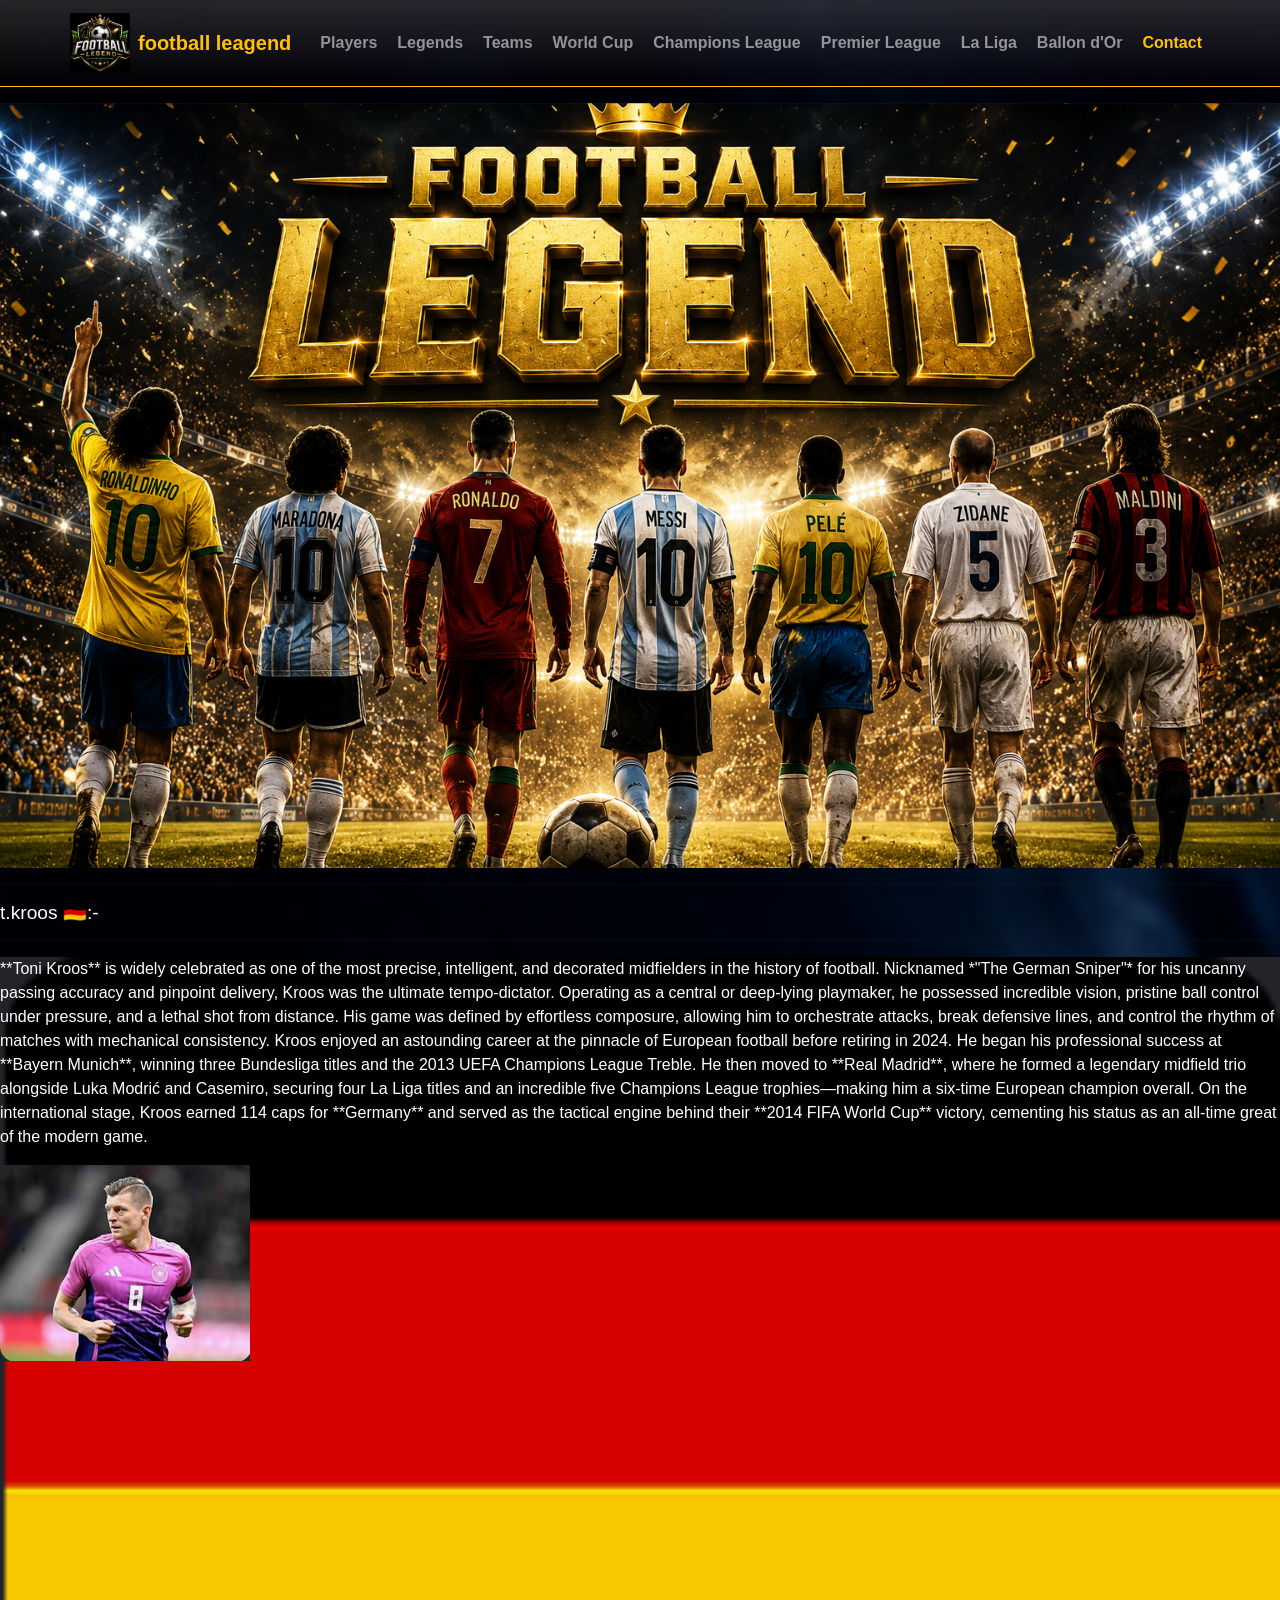
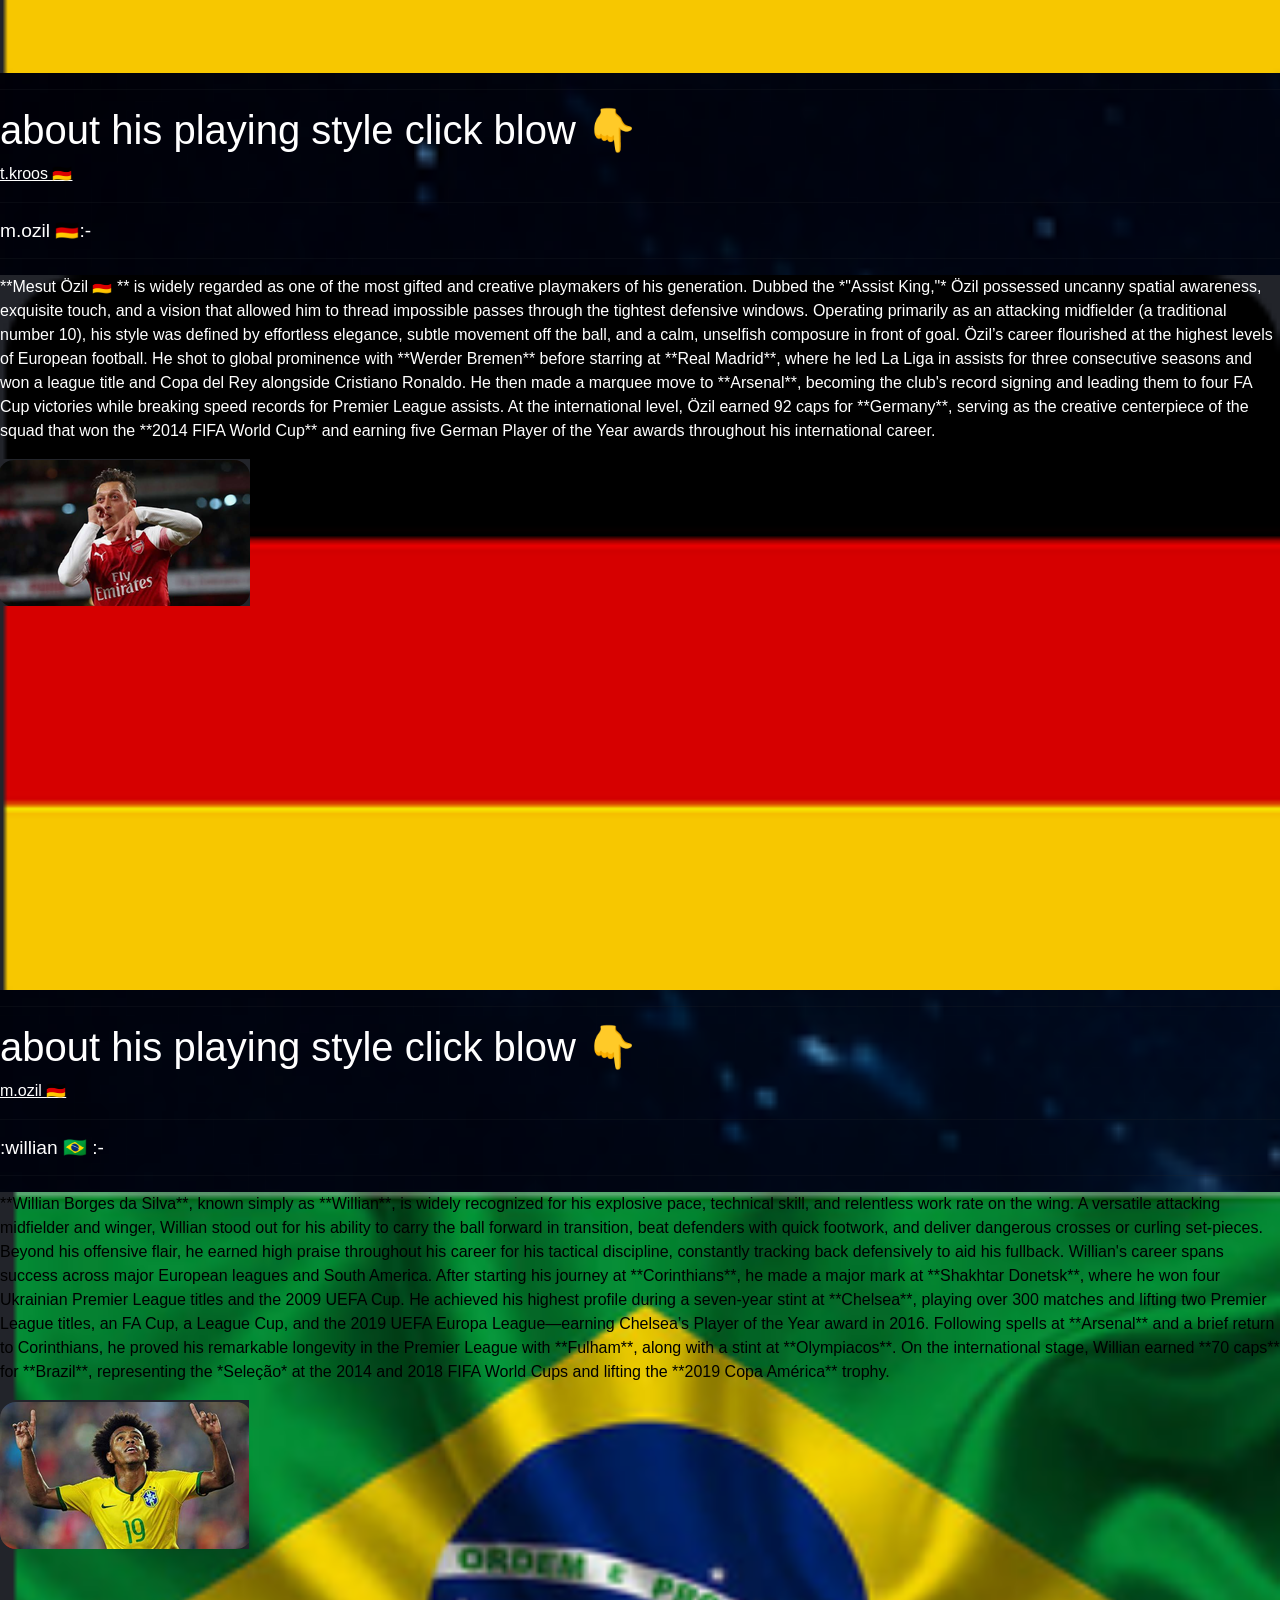
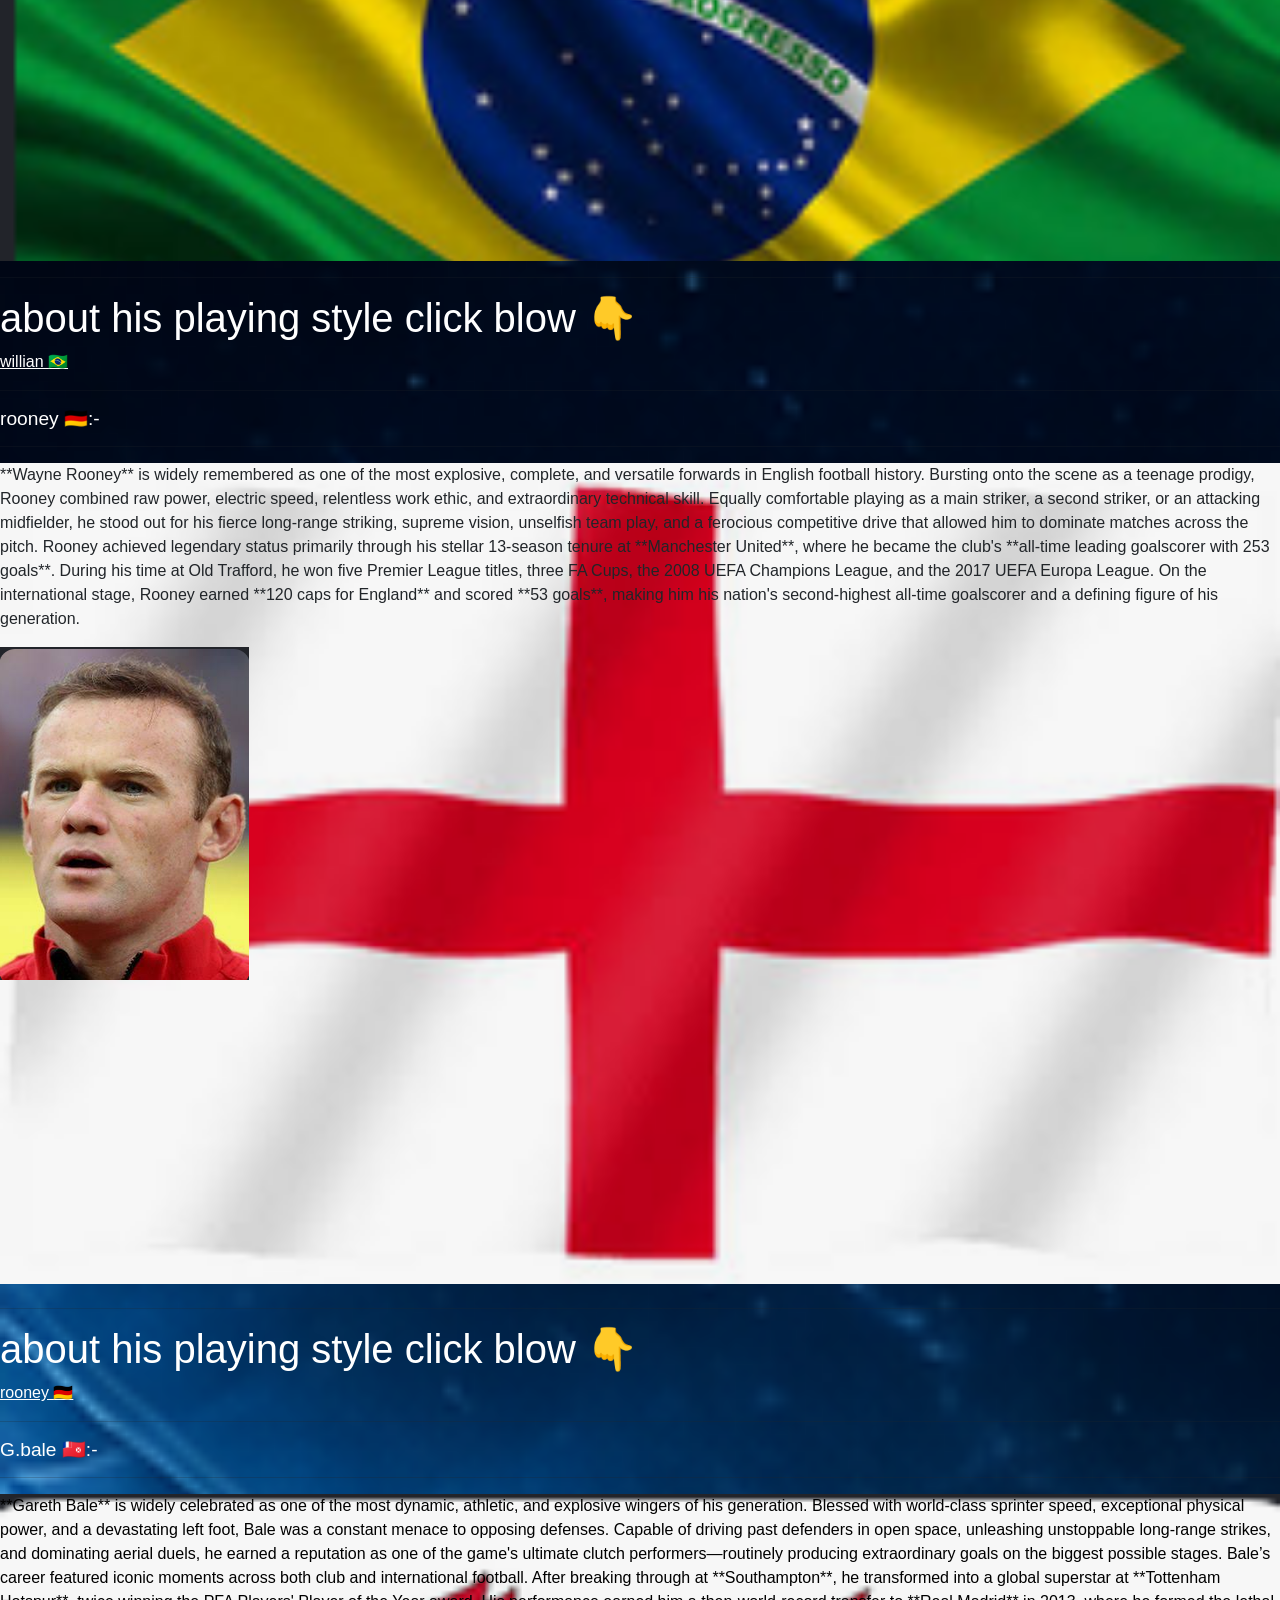
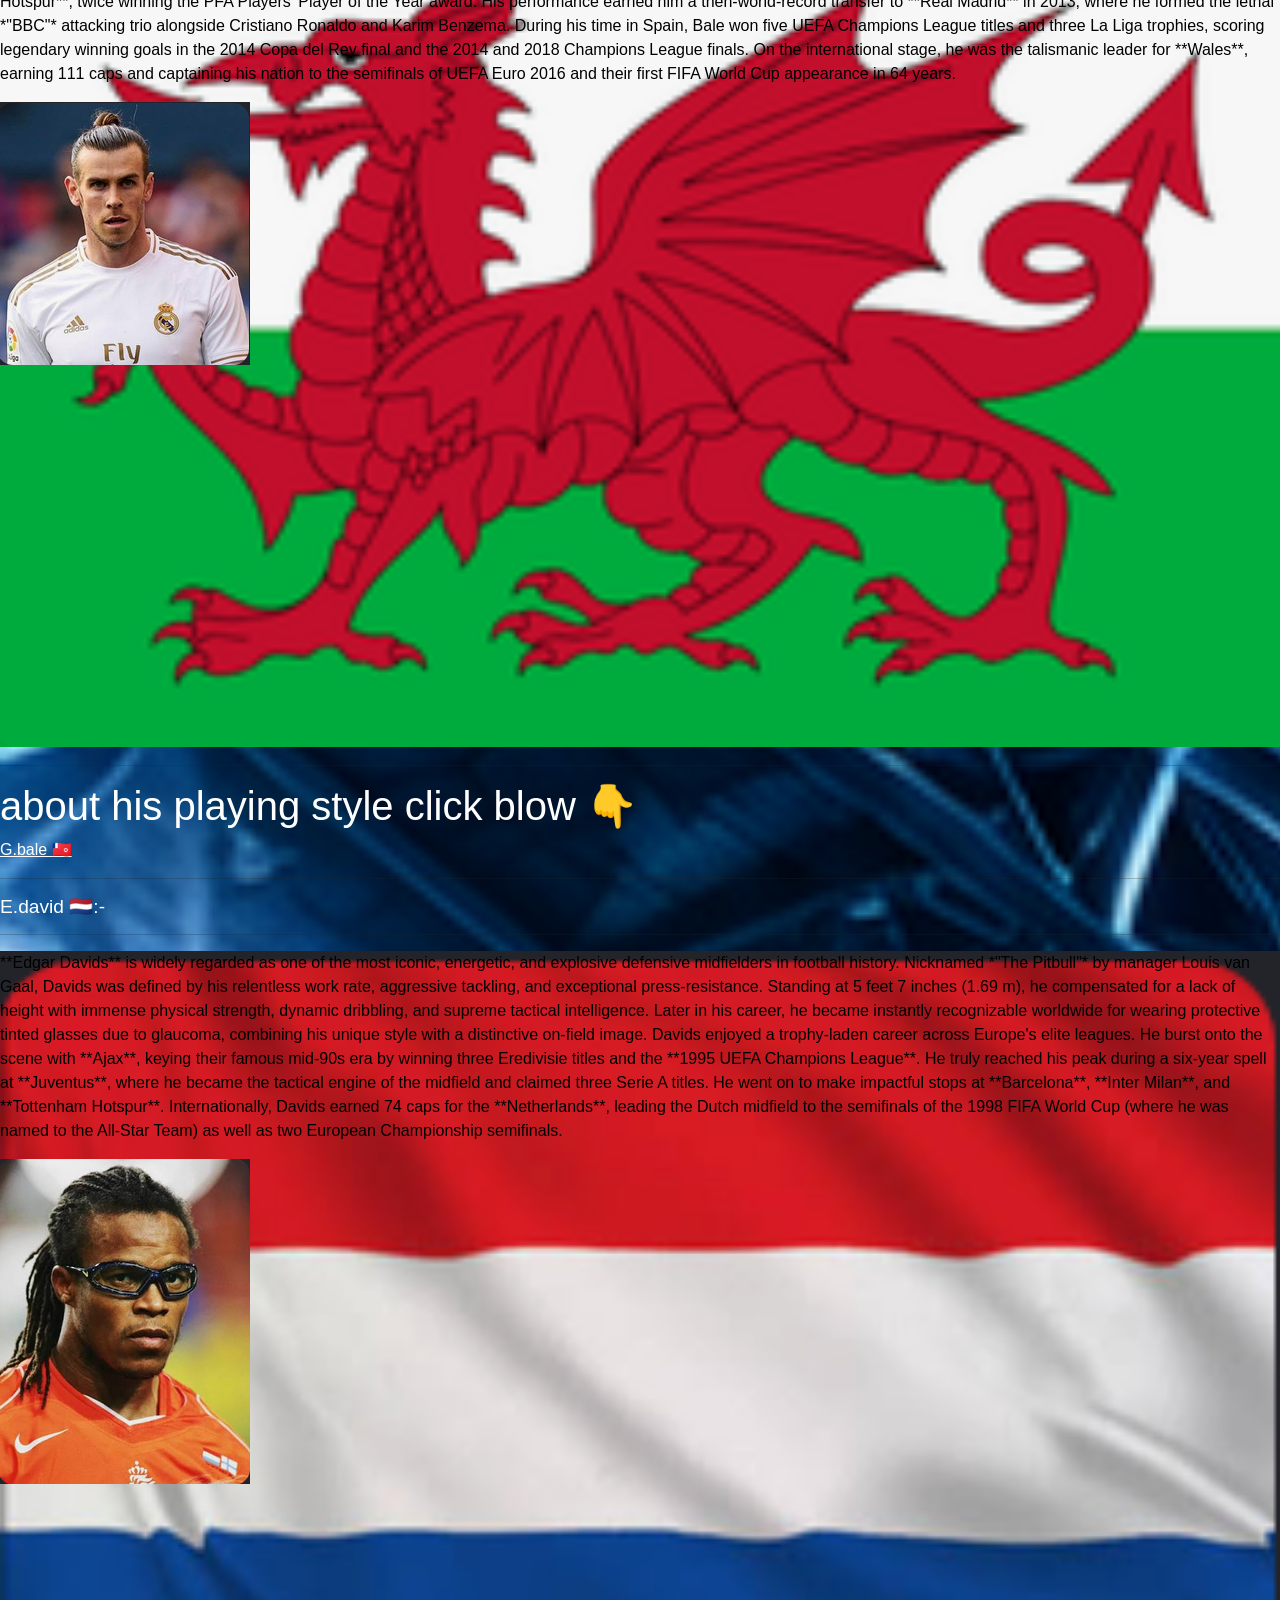
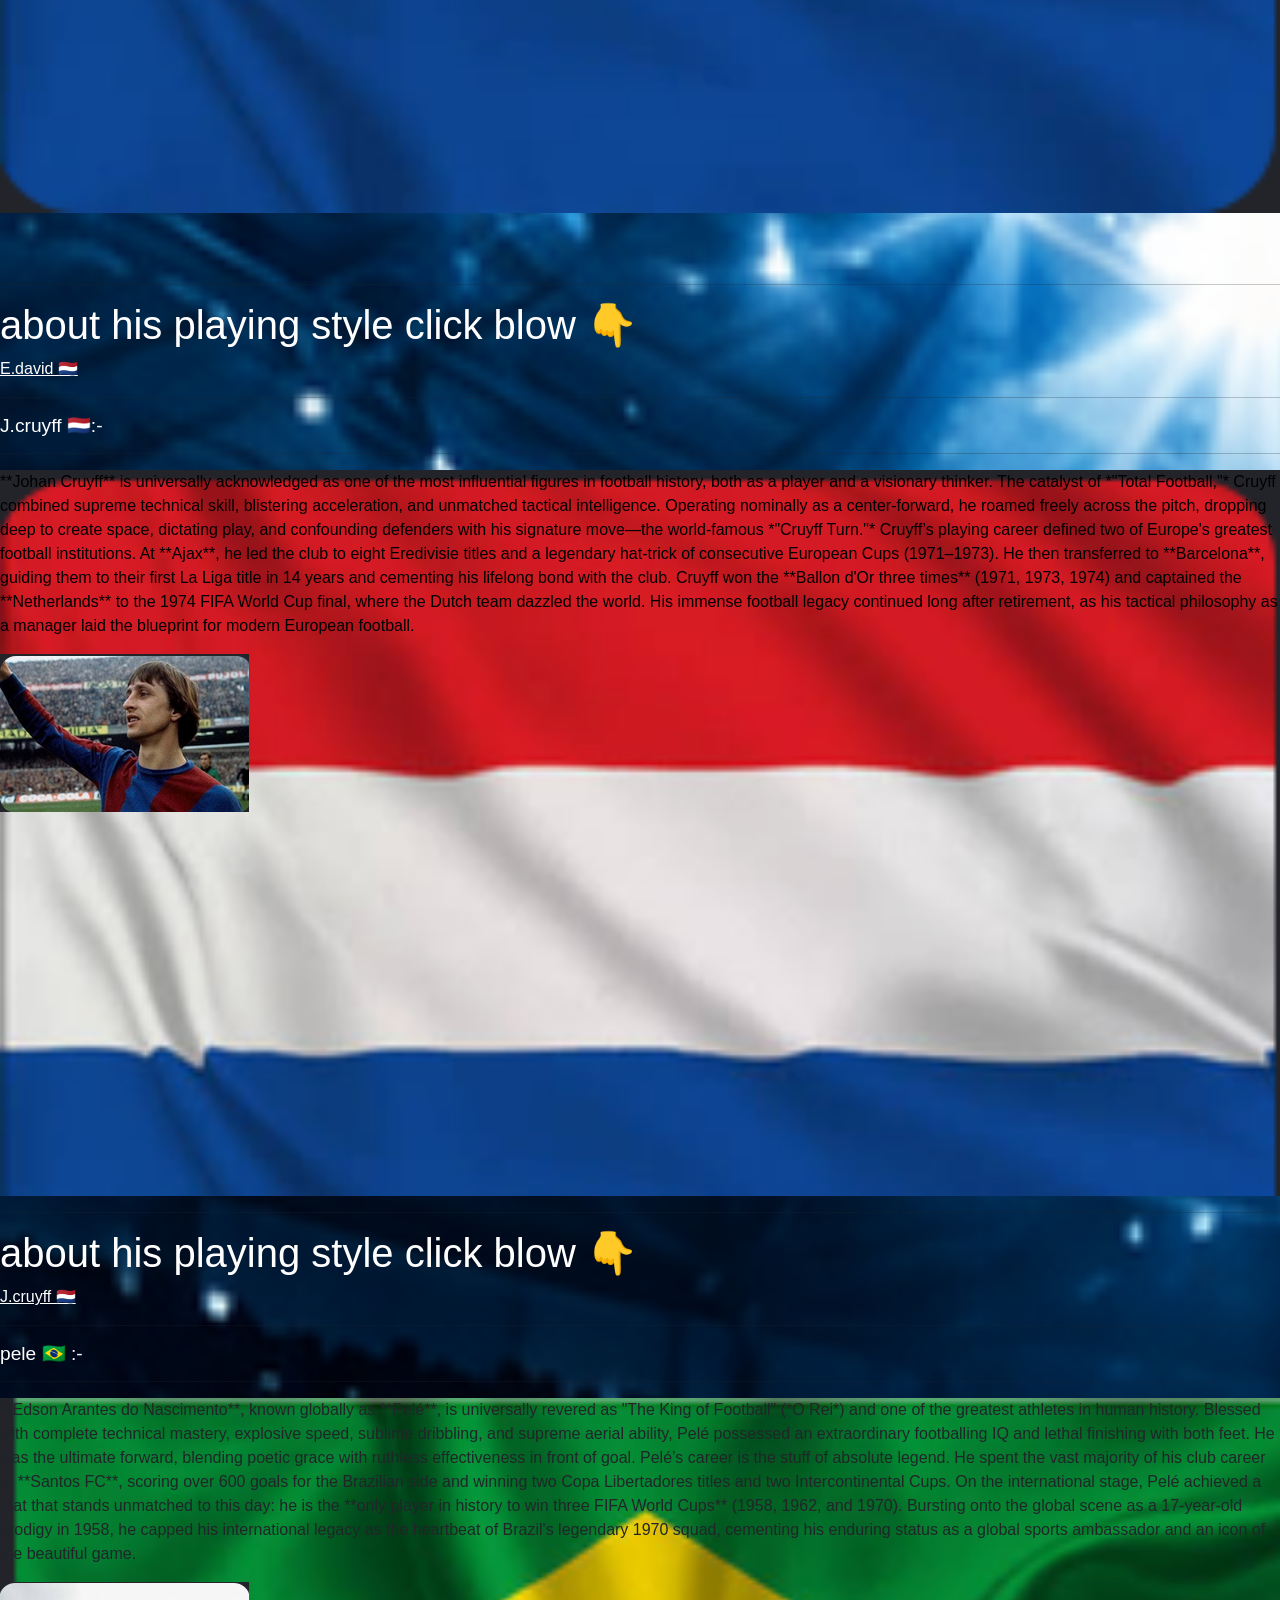
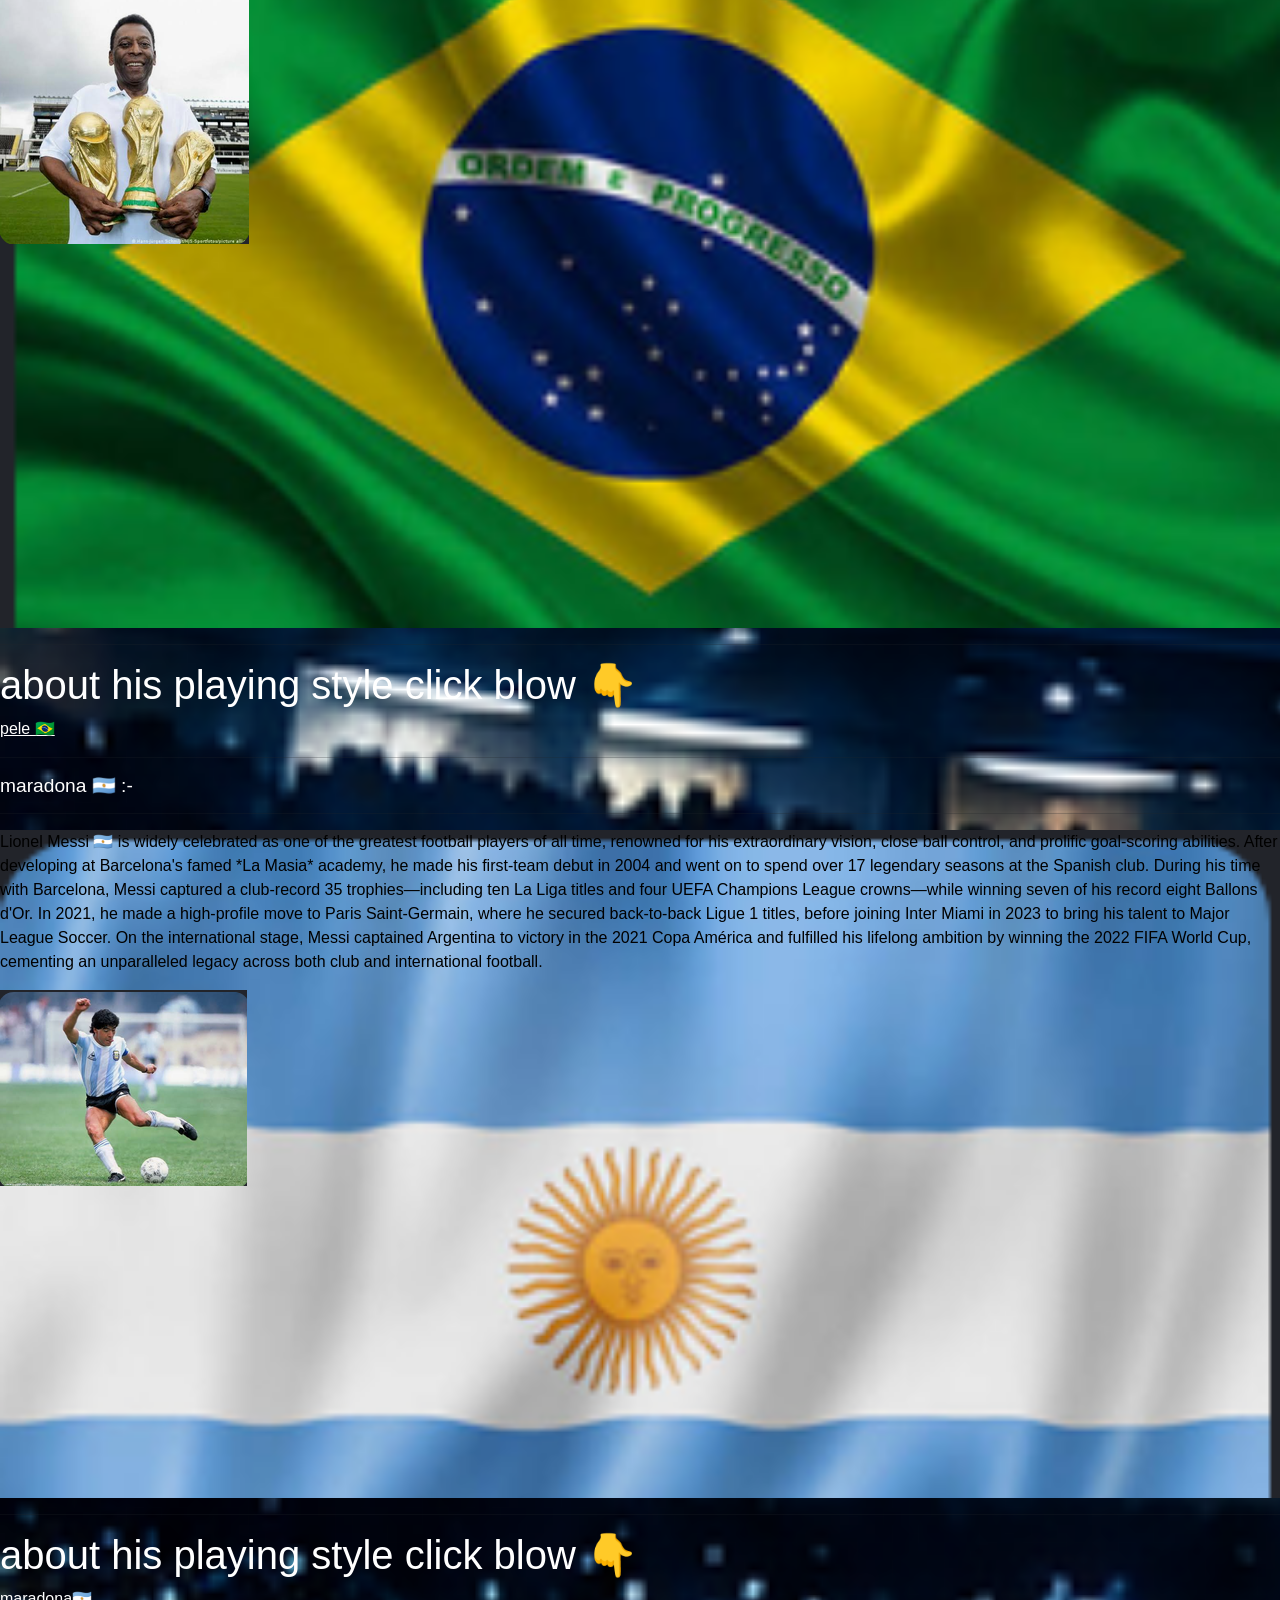
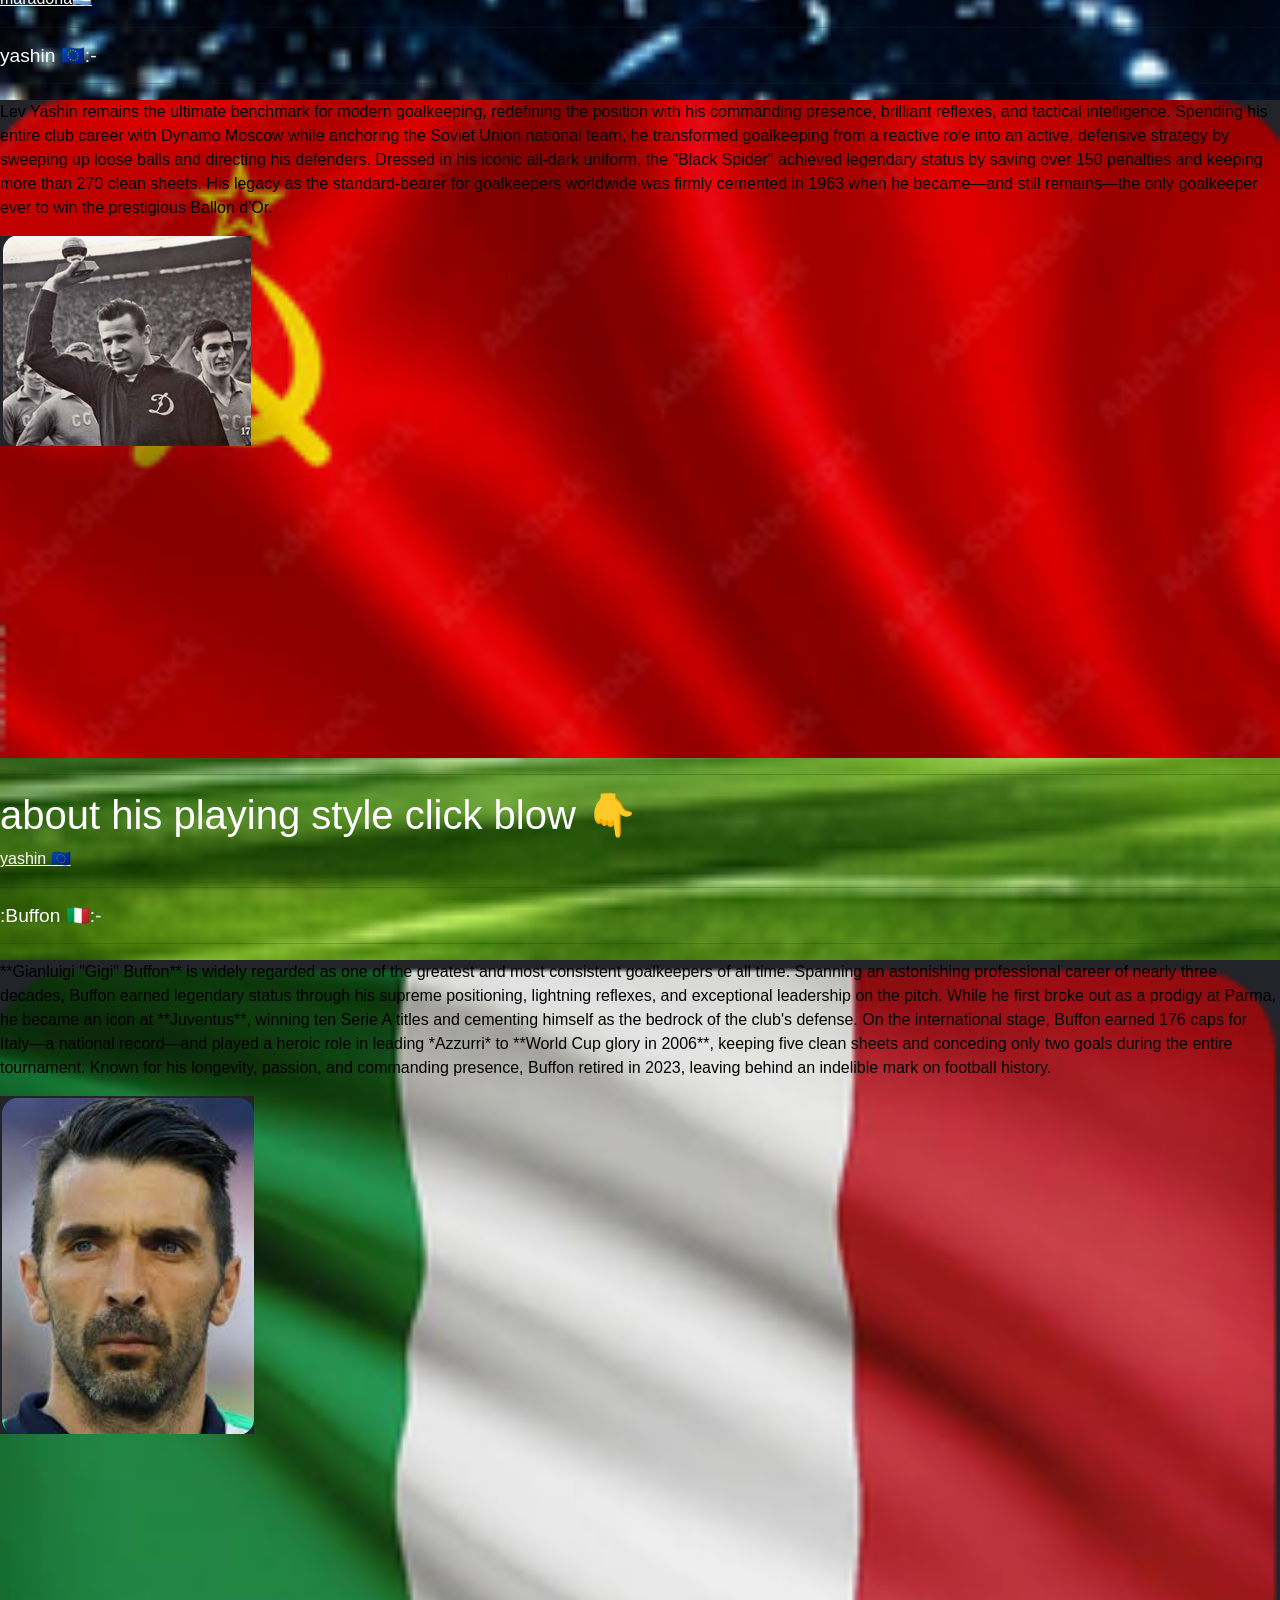
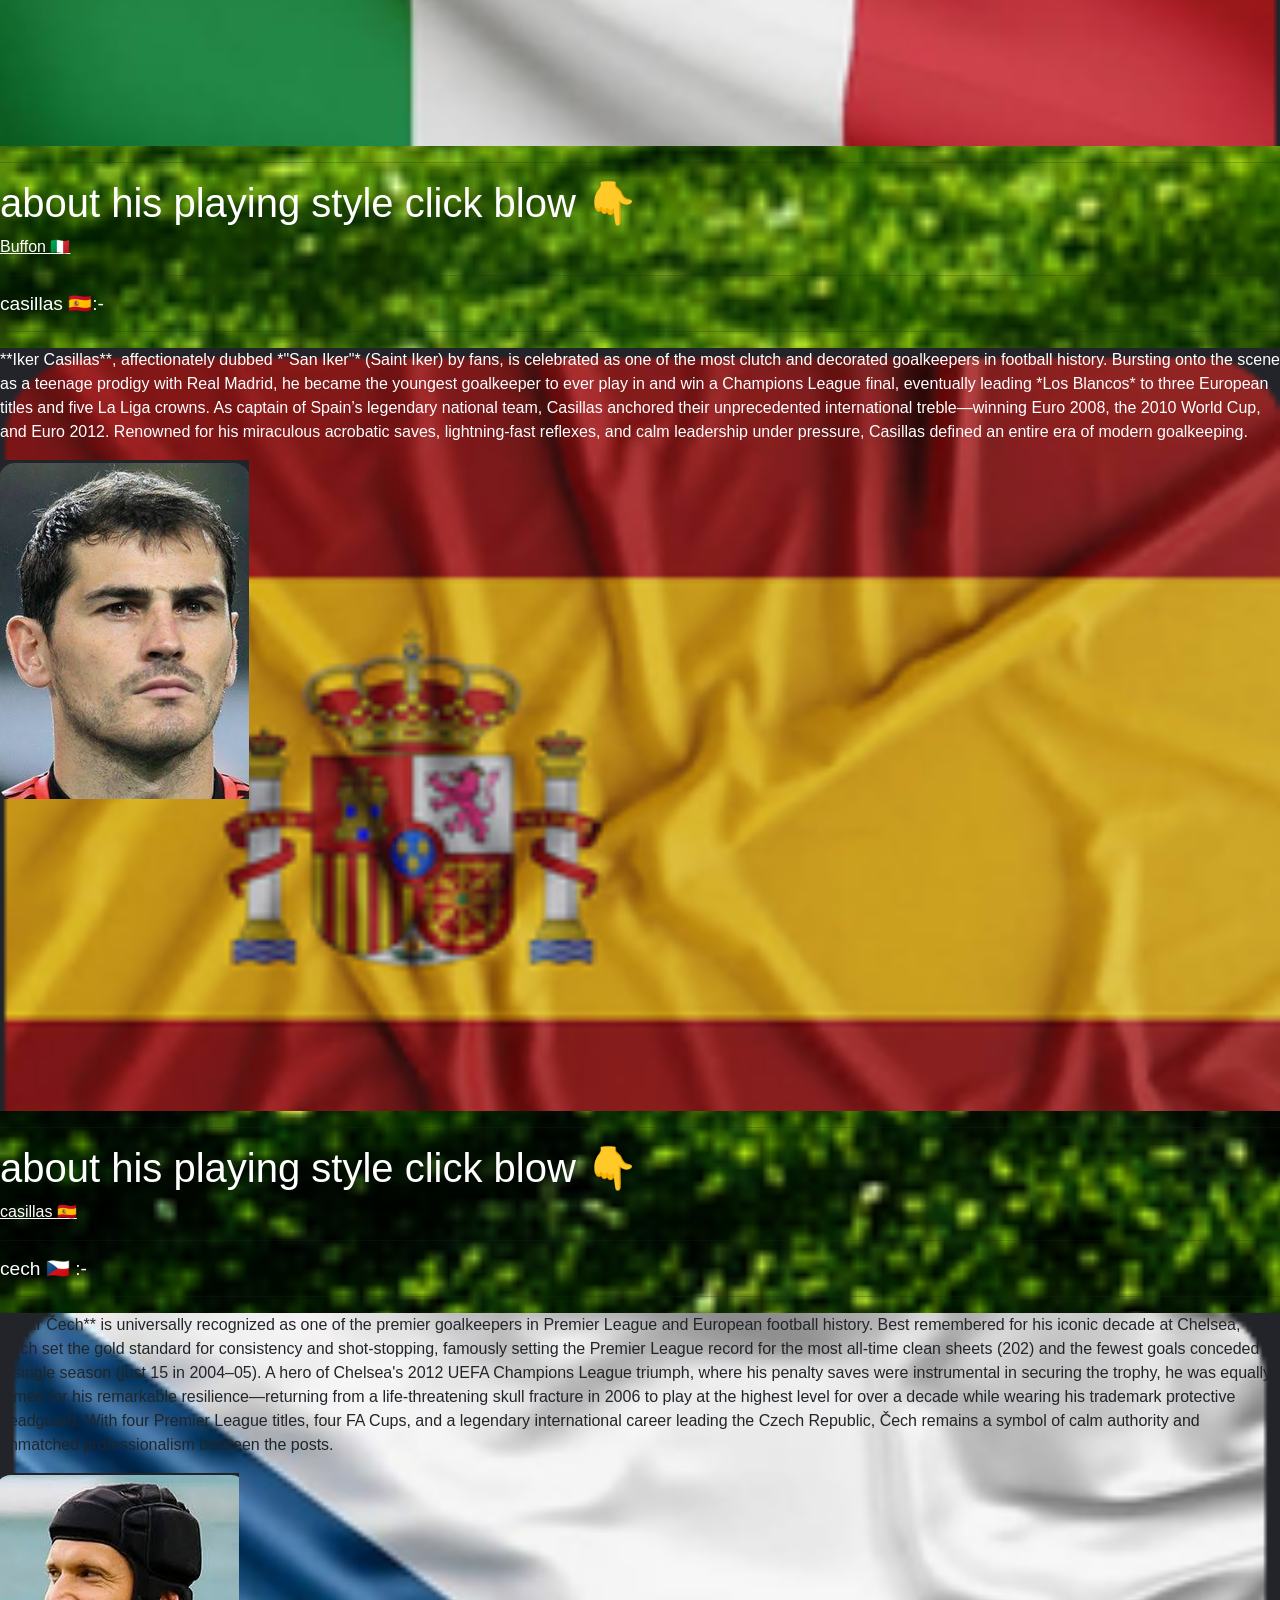
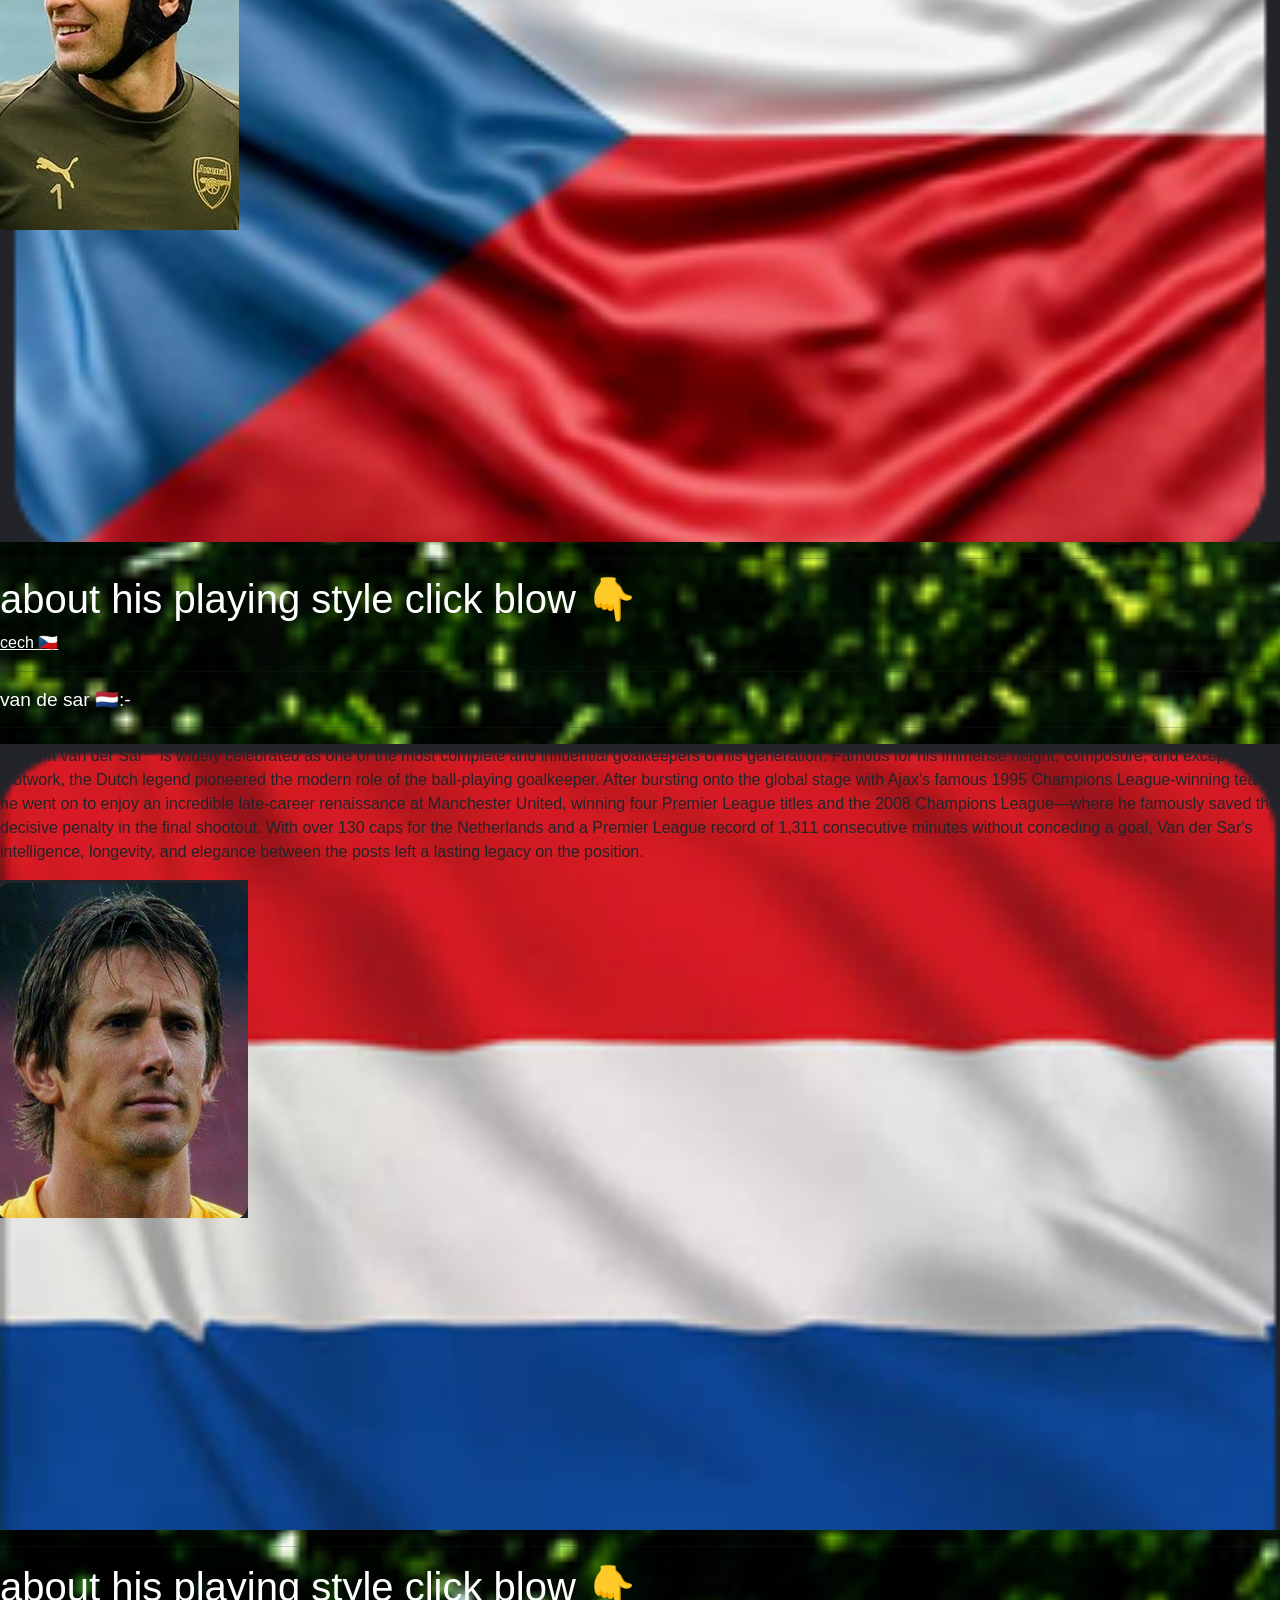
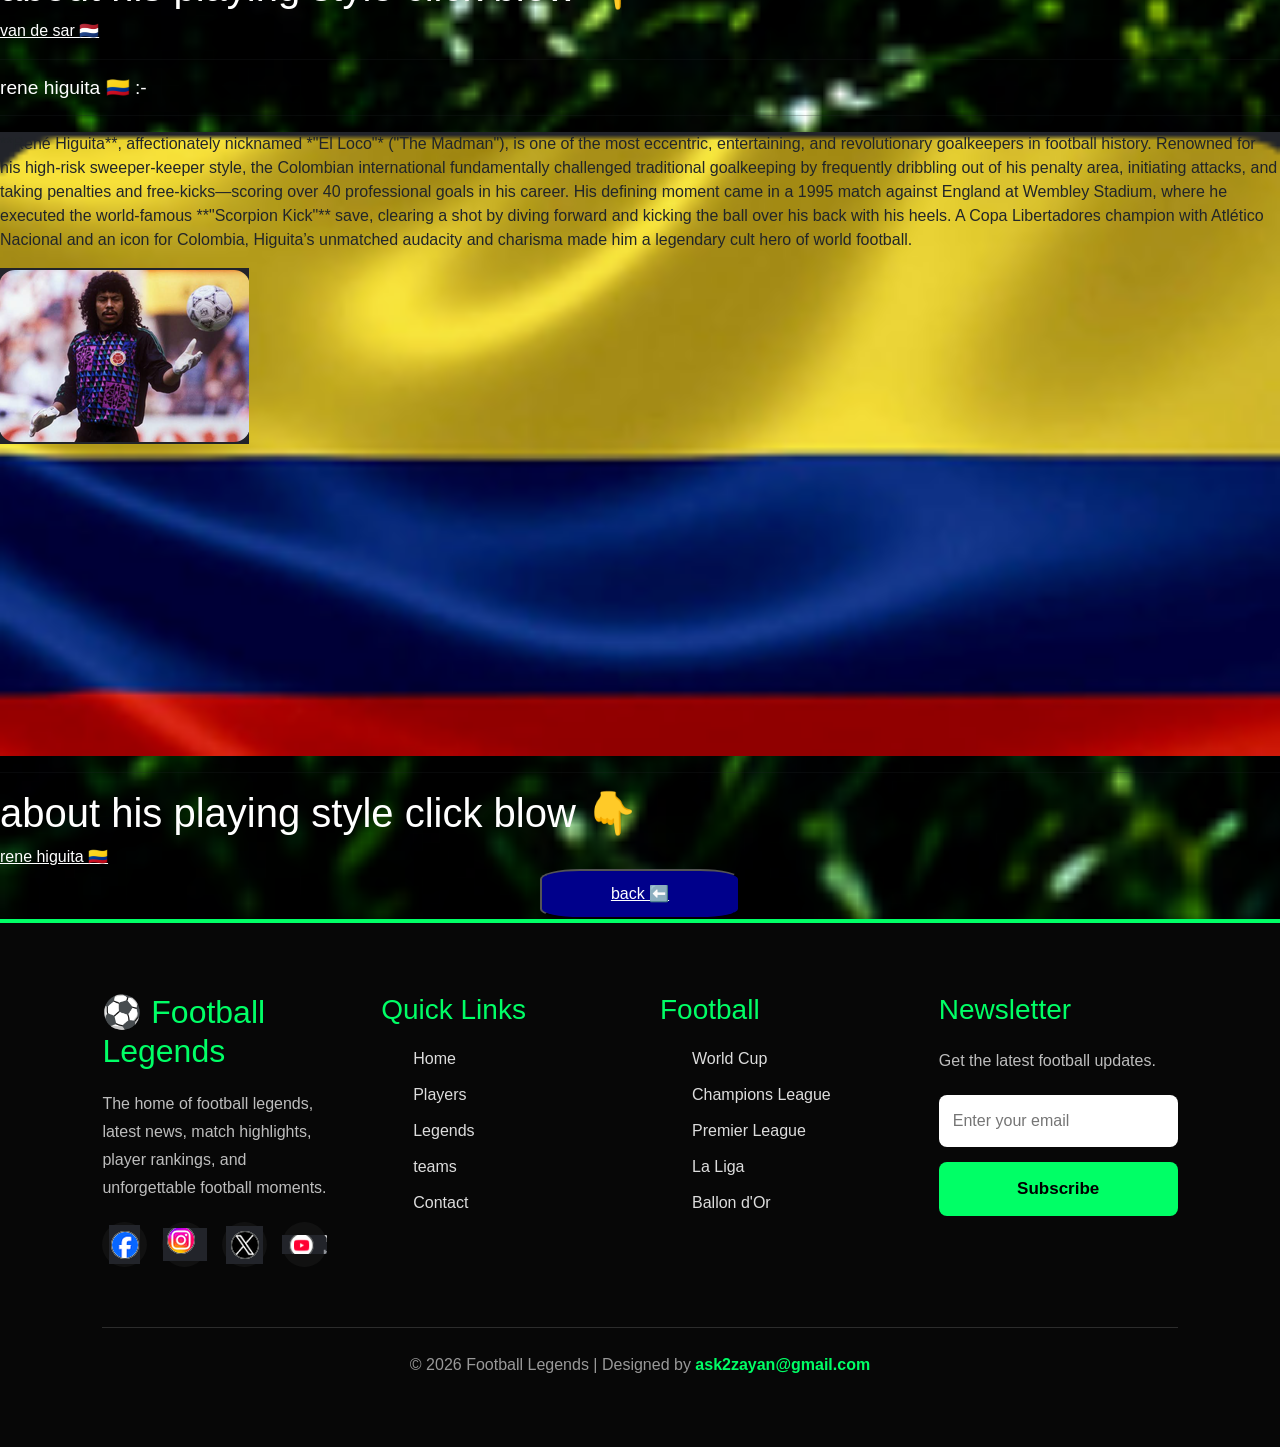
<file: page3.html>
<!DOCTYPE html>
<html lang="en">
<head>
    <meta charset="UTF-8">
    <meta name="viewport" content="width=device-width, initial-scale=1.0">
    <title>football legend⭐  </title>
   <link href="https://cdn.jsdelivr.net/npm/bootstrap@5.3.8/dist/css/bootstrap.min.css" rel="stylesheet" integrity="sha384-sRIl4kxILFvY47J16cr9ZwB07vP4J8+LH7qKQnuqkuIAvNWLzeN8tE5YBujZqJLB" crossorigin="anonymous">
    <link rel="stylesheet" href="style.css">
    <link rel="shortcut icon" href="./logo.png" type="image/x-icon">
</head>
<body>

 <header class="sticky-top bg-gradient border-bottom border-warning shadow">
    <nav class="navbar navbar-expand-xl navbar-dark container py-2">
      
      <!-- Logo Area -->
      <a class="navbar-brand d-flex align-items-center fw-bold text-warning" href="./index.html">
        <span class="fs-3 me-2"><img src="./logo.png" alt="..." style="width:60px ;"  ></span>
        <span class="tracking-wide">football leagend</span>
      </a>

      <!-- Mobile Toggle Button -->
      <button class="navbar-toggler" type="button" data-bs-toggle="collapse" data-bs-target="#mainNavbar" aria-controls="mainNavbar" aria-expanded="false" aria-label="Toggle navigation">
        <span class="navbar-toggler-icon"></span>
      </button>

      <!-- Navigation Links -->
      <div class="collapse navbar-collapse" id="mainNavbar" style="color: black;"  >
        <ul class="navbar-nav ms-auto mb-2 mb-xl-0 gap-xl-1">
          <li class="nav-item">
            <a class="nav-link fw-semibold" href="./player.html">Players</a>
          </li>
          <li class="nav-item">
            <a class="nav-link fw-semibold" href="./leagend.html">Legends</a>
          </li>
          <li class="nav-item">
            <a class="nav-link fw-semibold text-capitalize" href="./teams.html">Teams</a>
          </li>
          <li class="nav-item">
            <a class="nav-link fw-semibold" href="./world cup .html">World Cup</a>
          </li>
          <li class="nav-item">
            <a class="nav-link fw-semibold" href="./leadgue.html">Champions League</a>
          </li>
          <li class="nav-item">
            <a class="nav-link fw-semibold" href="./premier.html">Premier League</a>
          </li>
          <li class="nav-item">
            <a class="nav-link fw-semibold" href="./la.html">La Liga</a>
          </li>
          <li class="nav-item">
            <a class="nav-link fw-semibold" href="./ballon.html">Ballon d'Or</a>
          </li>
          <li class="nav-item">
            <a class="nav-link fw-semibold text-warning" href="./contect.html">Contact</a>
          </li>
        </ul>
      </div>

    </nav>
  </header>







        <div class="play"  style="  background-position: center;  background-image: url(./ChatGPT\ Image\ Aug\ 3\,\ 2026\,\ 01_56_05\ PM.png); background-repeat: no-repeat; background-size: 100%; height: 1000px; " >
        
<h6></h6>
<hr>
</div>
<!-- kroos -->
<hr>

<h5 style="font-size: larger;">t.kroos 🇩🇪:-</h5>
<hr>
<div class="tk"> 
<P>**Toni Kroos** is widely celebrated as one of the most precise, intelligent, and decorated midfielders in the history of football. Nicknamed *"The German Sniper"* for his uncanny passing accuracy and pinpoint delivery, Kroos was the ultimate tempo-dictator. Operating as a central or deep-lying playmaker, he possessed incredible vision, pristine ball control under pressure, and a lethal shot from distance. His game was defined by effortless composure, allowing him to orchestrate attacks, break defensive lines, and control the rhythm of matches with mechanical consistency.

Kroos enjoyed an astounding career at the pinnacle of European football before retiring in 2024. He began his professional success at **Bayern Munich**, winning three Bundesliga titles and the 2013 UEFA Champions League Treble. He then moved to **Real Madrid**, where he formed a legendary midfield trio alongside Luka Modrić and Casemiro, securing four La Liga titles and an incredible five Champions League trophies—making him a six-time European champion overall. On the international stage, Kroos earned 114 caps for **Germany** and served as the tactical engine behind their **2014 FIFA World Cup** victory, cementing his status as an all-time great of the modern game.</P>
<img src="./Screenshot 2026-08-02 at 16-19-28 toni kroos - Google Search.png" alt="r9">
<br>
<br>
<br>
<br>
<br>
<br>
<br>
<br>
<br>
<br>
<br>
<br>
<br>
<br>
</div>
<hr>
<h1>about his playing style click blow 👇</h1>
    <a href="https://youtu.be/Fr-PZ1utSBY?si=PWerwP0qKugIdA0O">t.kroos 🇩🇪</a>

<!-- ozil -->
<hr>

<h5 style="font-size: larger;">m.ozil 🇩🇪:-</h5>
<hr>
<div class="oz"> 
<P>**Mesut Özil 🇩🇪 ** is widely regarded as one of the most gifted and creative playmakers of his generation. Dubbed the *"Assist King,"* Özil possessed uncanny spatial awareness, exquisite touch, and a vision that allowed him to thread impossible passes through the tightest defensive windows. Operating primarily as an attacking midfielder (a traditional number 10), his style was defined by effortless elegance, subtle movement off the ball, and a calm, unselfish composure in front of goal.

Özil’s career flourished at the highest levels of European football. He shot to global prominence with **Werder Bremen** before starring at **Real Madrid**, where he led La Liga in assists for three consecutive seasons and won a league title and Copa del Rey alongside Cristiano Ronaldo. He then made a marquee move to **Arsenal**, becoming the club's record signing and leading them to four FA Cup victories while breaking speed records for Premier League assists. At the international level, Özil earned 92 caps for **Germany**, serving as the creative centerpiece of the squad that won the **2014 FIFA World Cup** and earning five German Player of the Year awards throughout his international career.</P>
<img src="./Screenshot 2026-08-02 at 16-20-16 ozil - Google Search.png" alt="r9">
<br>
<br>
<br>
<br>
<br>
<br>
<br>
<br>
<br>
<br>
<br>
<br>
<br>
<br>
<br>
<br>
<br>
</div>
<hr>
<h1>about his playing style click blow 👇</h1>
    <a href="https://youtu.be/MJaDF3KSpZs?si=TgF3vz0Av-6K9qEi">m.ozil 🇩🇪</a>

<!-- willian -->
<hr>

<h5 style="font-size:larger;">:willian 🇧🇷 :-</h5>
<hr>
<div class="w"> 
<P>**Willian Borges da Silva**, known simply as **Willian**, is widely recognized for his explosive pace, technical skill, and relentless work rate on the wing. A versatile attacking midfielder and winger, Willian stood out for his ability to carry the ball forward in transition, beat defenders with quick footwork, and deliver dangerous crosses or curling set-pieces. Beyond his offensive flair, he earned high praise throughout his career for his tactical discipline, constantly tracking back defensively to aid his fullback.

Willian's career spans success across major European leagues and South America. After starting his journey at **Corinthians**, he made a major mark at **Shakhtar Donetsk**, where he won four Ukrainian Premier League titles and the 2009 UEFA Cup. He achieved his highest profile during a seven-year stint at **Chelsea**, playing over 300 matches and lifting two Premier League titles, an FA Cup, a League Cup, and the 2019 UEFA Europa League—earning Chelsea’s Player of the Year award in 2016. Following spells at **Arsenal** and a brief return to Corinthians, he proved his remarkable longevity in the Premier League with **Fulham**, along with a stint at **Olympiacos**. On the international stage, Willian earned **70 caps** for **Brazil**, representing the *Seleção* at the 2014 and 2018 FIFA World Cups and lifting the **2019 Copa América** trophy.</P>
<img src="./Screenshot 2026-08-02 at 17-33-01 william brazil - Google Search.png" alt="m10">
<br>
<br>
<br>
<br>
<br>
<br>
<br>
<br>
<br>
<br>
<br>
<br>
<br>
<br>
</div>
<hr>
<h1>about his playing style click blow 👇</h1>
    <a href="https://youtu.be/ukpg4bsKPCI?si=IqQgWcfDnWjXTgij">willian 🇧🇷 </a>


<!-- ronney -->
<hr>

<h5 style="font-size: larger;">rooney 🇩🇪:-</h5>
<hr>
<div class="dg" style="background-image:url(./Screenshot\ 2026-08-02\ at\ 15-36-03\ england\ flag\ -\ Google\ Search.png) ; background-repeat: no-repeat;background-size: 100%; "  > 
    
<P>**Wayne Rooney** is widely remembered as one of the most explosive, complete, and versatile forwards in English football history. Bursting onto the scene as a teenage prodigy, Rooney combined raw power, electric speed, relentless work ethic, and extraordinary technical skill. Equally comfortable playing as a main striker, a second striker, or an attacking midfielder, he stood out for his fierce long-range striking, supreme vision, unselfish team play, and a ferocious competitive drive that allowed him to dominate matches across the pitch.
Rooney achieved legendary status primarily through his stellar 13-season tenure at **Manchester United**, where he became the club's **all-time leading goalscorer with 253 goals**. During his time at Old Trafford, he won five Premier League titles, three FA Cups, the 2008 UEFA Champions League, and the 2017 UEFA Europa League. On the international stage, Rooney earned **120 caps for England** and scored **53 goals**, making him his nation's second-highest all-time goalscorer and a defining figure of his generation.</P>
<img src="./Screenshot 2026-08-02 at 17-48-02 roney - Google Search.png" alt="r9">
<br>
<br>
<br>
<br>
<br>
<br>
<br>
<br>
<br>
<br>
<br>
<br>
<br>
<br>
</div>
<hr>
<h1>about his playing style click blow 👇</h1>
    <a href="https://youtu.be/iXwHGIENVKY?si=toeKm6AZZKapN3_U">rooney 🇩🇪</a>
















<!-- bale -->

<hr>

<h5 style="font-size: larger;">G.bale 🇼🇫:-</h5>
<hr>
<div class="gb"> 
<P>**Gareth Bale** is widely celebrated as one of the most dynamic, athletic, and explosive wingers of his generation. Blessed with world-class sprinter speed, exceptional physical power, and a devastating left foot, Bale was a constant menace to opposing defenses. Capable of driving past defenders in open space, unleashing unstoppable long-range strikes, and dominating aerial duels, he earned a reputation as one of the game's ultimate clutch performers—routinely producing extraordinary goals on the biggest possible stages.

Bale’s career featured iconic moments across both club and international football. After breaking through at **Southampton**, he transformed into a global superstar at **Tottenham Hotspur**, twice winning the PFA Players' Player of the Year award. His performance earned him a then-world-record transfer to **Real Madrid** in 2013, where he formed the lethal *"BBC"* attacking trio alongside Cristiano Ronaldo and Karim Benzema. During his time in Spain, Bale won five UEFA Champions League titles and three La Liga trophies, scoring legendary winning goals in the 2014 Copa del Rey final and the 2014 and 2018 Champions League finals. On the international stage, he was the talismanic leader for **Wales**, earning 111 caps and captaining his nation to the semifinals of UEFA Euro 2016 and their first FIFA World Cup appearance in 64 years.</P>
<img src="./Screenshot 2026-08-02 at 16-45-17 bale footballer - Google Search.png   " alt="r9">
<br>
<br>
<br>
<br>
<br>
<br>
<br>
<br>
<br>
<br>
<br>
<br>
<br>
<br>
<br>
<br>
<br>
</div>
<hr>
<h1>about his playing style click blow 👇</h1>
    <a href="https://youtu.be/zXYa6roaxTE?si=Aw19fWmOCBZN_N68">G.bale 🇼🇫</a>
<!-- e.david -->

<hr>

<h5 style="font-size: larger;">E.david 🇳🇱:-</h5>
<hr>
<div class="ed"> 
<P>**Edgar Davids** is widely regarded as one of the most iconic, energetic, and explosive defensive midfielders in football history. Nicknamed *"The Pitbull"* by manager Louis van Gaal, Davids was defined by his relentless work rate, aggressive tackling, and exceptional press-resistance. Standing at 5 feet 7 inches (1.69 m), he compensated for a lack of height with immense physical strength, dynamic dribbling, and supreme tactical intelligence. Later in his career, he became instantly recognizable worldwide for wearing protective tinted glasses due to glaucoma, combining his unique style with a distinctive on-field image.

Davids enjoyed a trophy-laden career across Europe's elite leagues. He burst onto the scene with **Ajax**, keying their famous mid-90s era by winning three Eredivisie titles and the **1995 UEFA Champions League**. He truly reached his peak during a six-year spell at **Juventus**, where he became the tactical engine of the midfield and claimed three Serie A titles. He went on to make impactful stops at **Barcelona**, **Inter Milan**, and **Tottenham Hotspur**. Internationally, Davids earned 74 caps for the **Netherlands**, leading the Dutch midfield to the semifinals of the 1998 FIFA World Cup (where he was named to the All-Star Team) as well as two European Championship semifinals.</P>
<img src="./Screenshot 2026-08-02 at 16-55-32 edgar davids - Google Search.png  " alt="r9">
<br>
<br>
<br>
<br>
<br>
<br>
<br>
<br>
<br>
<br>
<br>
<br>
<br>
<br>
<br>
<br>
<br>
</div>
<hr>
<h1>about his playing style click blow 👇</h1>
    <a href="https://youtu.be/WwG9SiXMChs?si=KSI-8Nry6Zgj-0iu">E.david 🇳🇱</a>

<!-- j.cruff -->
<hr>

<h5 style="font-size: larger;">J.cruyff 🇳🇱:-</h5>
<hr>
<div class="ed"> 
<P>**Johan Cruyff** is universally acknowledged as one of the most influential figures in football history, both as a player and a visionary thinker. The catalyst of *"Total Football,"* Cruyff combined supreme technical skill, blistering acceleration, and unmatched tactical intelligence. Operating nominally as a center-forward, he roamed freely across the pitch, dropping deep to create space, dictating play, and confounding defenders with his signature move—the world-famous *"Cruyff Turn."*

Cruyff’s playing career defined two of Europe's greatest football institutions. At **Ajax**, he led the club to eight Eredivisie titles and a legendary hat-trick of consecutive European Cups (1971–1973). He then transferred to **Barcelona**, guiding them to their first La Liga title in 14 years and cementing his lifelong bond with the club. Cruyff won the **Ballon d'Or three times** (1971, 1973, 1974) and captained the **Netherlands** to the 1974 FIFA World Cup final, where the Dutch team dazzled the world. His immense football legacy continued long after retirement, as his tactical philosophy as a manager laid the blueprint for modern European football.</P>
<img src="./Screenshot 2026-08-02 at 17-07-04 johan cruyff - Google Search.png  " alt="r9">
<br>
<br>
<br>
<br>
<br>
<br>
<br>
<br>
<br>
<br>
<br>
<br>
<br>
<br>
<br>
<br>
<br>
</div>
<hr>
<h1>about his playing style click blow 👇</h1>
    <a href="https://youtu.be/Y-BpXEMr6LU?si=nV48M8QG0YiMLCOZ">J.cruyff 🇳🇱</a>

<!-- pele -->
<hr>


<h5 style="font-size: larger;">pele 🇧🇷 :-</h5>
<hr>
<div class="pl" style="background-image: url(./Screenshot\ 2026-07-30\ at\ 16-06-41\ brazil\ flag\ -\ Google\ Search.png);     background-repeat: no-repeat;
    background-size: 100%;
 "    > 
<P>**Edson Arantes do Nascimento**, known globally as **Pelé**, is universally revered as "The King of Football" (*O Rei*) and one of the greatest athletes in human history. Blessed with complete technical mastery, explosive speed, sublime dribbling, and supreme aerial ability, Pelé possessed an extraordinary footballing IQ and lethal finishing with both feet. He was the ultimate forward, blending poetic grace with ruthless effectiveness in front of goal.

Pelé’s career is the stuff of absolute legend. He spent the vast majority of his club career at **Santos FC**, scoring over 600 goals for the Brazilian side and winning two Copa Libertadores titles and two Intercontinental Cups. On the international stage, Pelé achieved a feat that stands unmatched to this day: he is the **only player in history to win three FIFA World Cups** (1958, 1962, and 1970). Bursting onto the global scene as a 17-year-old prodigy in 1958, he capped his international legacy as the heartbeat of Brazil's legendary 1970 squad, cementing his enduring status as a global sports ambassador and an icon of the beautiful game.</P>
<img src="./Screenshot 2026-08-02 at 17-14-01 pele - Google Search.png " alt="r9">
<br>
<br>
<br>
<br>
<br>
<br>
<br>
<br>
<br>
<br>
<br>
<br>
<br>
<br>
<br>
<br>
<br>
</div>
<hr>
<h1>about his playing style click blow 👇</h1>
    <a href="https://youtu.be/rD0030YClQQ?si=kpW4k12603TjmiEI">pele 🇧🇷  </a>


<!-- maradona -->

<hr>


<h5 style="font-size:larger;">maradona 🇦🇷 :-</h5>
<hr>
<div class="mm"> 
<P>Lionel Messi 🇦🇷  is widely celebrated as one of the greatest football players of all time, renowned for his extraordinary vision, close ball control, and prolific goal-scoring abilities. After developing at Barcelona's famed *La Masia* academy, he made his first-team debut in 2004 and went on to spend over 17 legendary seasons at the Spanish club. During his time with Barcelona, Messi captured a club-record 35 trophies—including ten La Liga titles and four UEFA Champions League crowns—while winning seven of his record eight Ballons d'Or. In 2021, he made a high-profile move to Paris Saint-Germain, where he secured back-to-back Ligue 1 titles, before joining Inter Miami in 2023 to bring his talent to Major League Soccer. On the international stage, Messi captained Argentina to victory in the 2021 Copa América and fulfilled his lifelong ambition by winning the 2022 FIFA World Cup, cementing an unparalleled legacy across both club and international football.</P>
<img src="./Screenshot 2026-08-02 at 17-23-32 maradona - Google Search.png" alt="🈚">
<br>
<br>
<br>
<br>
<br>
<br>
<br>
<br>
<br>
<br>
<br>
<br>
<br> 
<br>
</div>
<hr>
<h1>about his playing style click blow 👇</h1>
    <a href="https://youtu.be/kVBFXwIKhug?si=WTRqAkukkJEz5c6h">maradona🇦🇷  </a>
    <!-- yashin -->
<hr>

<h5 style="font-size: larger;">yashin 🇪🇺:-</h5>
<hr>
<div class="y"> 
<P>Lev Yashin remains the ultimate benchmark for modern goalkeeping, redefining the position with his commanding presence, brilliant reflexes, and tactical intelligence. Spending his entire club career with Dynamo Moscow while anchoring the Soviet Union national team, he transformed goalkeeping from a reactive role into an active, defensive strategy by sweeping up loose balls and directing his defenders. Dressed in his iconic all-dark uniform, the "Black Spider" achieved legendary status by saving over 150 penalties and keeping more than 270 clean sheets. His legacy as the standard-bearer for goalkeepers worldwide was firmly cemented in 1963 when he became—and still remains—the only goalkeeper ever to win the prestigious Ballon d'Or.</P>
<img src="./Screenshot 2026-08-03 at 14-32-52 yashin goalkeeper - Google Search.png" alt="r9">
<br>
<br>
<br>
<br>
<br>
<br>
<br>
<br>
<br>
<br>
<br>
<br>
<br>
<br>
</div>
<hr>
<h1>about his playing style click blow 👇</h1>
    <a href="https://youtu.be/YCR3mAbXao8?si=BFKXEnyJJFackHzs">yashin 🇪🇺 </a>

<!-- buffon -->
<hr>


<h5 style="font-size: larger;">:Buffon 🇮🇹:-</h5>
<hr>
<div class="ml"> 
<P>**Gianluigi "Gigi" Buffon** is widely regarded as one of the greatest and most consistent goalkeepers of all time. Spanning an astonishing professional career of nearly three decades, Buffon earned legendary status through his supreme positioning, lightning reflexes, and exceptional leadership on the pitch. While he first broke out as a prodigy at Parma, he became an icon at **Juventus**, winning ten Serie A titles and cementing himself as the bedrock of the club's defense. On the international stage, Buffon earned 176 caps for Italy—a national record—and played a heroic role in leading *Azzurri* to **World Cup glory in 2006**, keeping five clean sheets and conceding only two goals during the entire tournament. Known for his longevity, passion, and commanding presence, Buffon retired in 2023, leaving behind an indelible mark on football history.</P>
<img src="./Screenshot 2026-08-03 at 15-11-25 buffon - Google Search.png" alt="r9">
<br>
<br>
<br>
<br>
<br>
<br>
<br>
<br>
<br>
<br>
<br>
<br>
<br>
<br>
</div>
<hr>
<h1>about his playing style click blow 👇</h1>
    <a href="https://youtu.be/8-YBByPKRrA?si=WkylrF30o2TxYuZL">Buffon 🇮🇹</a>
<hr>

<h5 style="font-size:larger;">casillas 🇪🇸:-</h5>
<hr>
<div class="s.r"  style="background-image: url(./Screenshot\ 2026-07-31\ at\ 17-03-39\ spain\ flag\ -\ Google\ Search.png); background-repeat: no-repeat;background-size: 100%;"  > 
<P  style="color:white;">**Iker Casillas**, affectionately dubbed *"San Iker"* (Saint Iker) by fans, is celebrated as one of the most clutch and decorated goalkeepers in football history. Bursting onto the scene as a teenage prodigy with Real Madrid, he became the youngest goalkeeper to ever play in and win a Champions League final, eventually leading *Los Blancos* to three European titles and five La Liga crowns. As captain of Spain’s legendary national team, Casillas anchored their unprecedented international treble—winning Euro 2008, the 2010 World Cup, and Euro 2012. Renowned for his miraculous acrobatic saves, lightning-fast reflexes, and calm leadership under pressure, Casillas defined an entire era of modern goalkeeping.</P>
<img src="./Screenshot 2026-08-03 at 15-18-16 casillas - Google Search.png" alt="🇪🇸">
<br>
<br>
<br>
<br>
<br>
<br>
<br>
<br>
<br>
<br>
<br>
<br>
<br>
<br>
</div>
<hr>
<h1>about his playing style click blow 👇</h1>
    <a href="https://youtu.be/dJwsP2c0AHE?si=_2Zi7yWgt38Nl64x">casillas 🇪🇸</a>

<!-- cech -->
<hr>

<h5 style="font-size:larger;">cech 🇨🇿  :-</h5>
<hr>
<div class="s.r"  style="background-image: url(./Screenshot\ 2026-08-03\ at\ 15-28-12\ czech\ flag\ -\ Google\ Search.png); background-repeat: no-repeat;background-size: 100%;"  > 
<P>**Petr Čech** is universally recognized as one of the premier goalkeepers in Premier League and European football history. Best remembered for his iconic decade at Chelsea, Čech set the gold standard for consistency and shot-stopping, famously setting the Premier League record for the most all-time clean sheets (202) and the fewest goals conceded in a single season (just 15 in 2004–05). A hero of Chelsea's 2012 UEFA Champions League triumph, where his penalty saves were instrumental in securing the trophy, he was equally famed for his remarkable resilience—returning from a life-threatening skull fracture in 2006 to play at the highest level for over a decade while wearing his trademark protective headguard. With four Premier League titles, four FA Cups, and a legendary international career leading the Czech Republic, Čech remains a symbol of calm authority and unmatched professionalism between the posts.</P>
<img src="./Screenshot 2026-08-03 at 15-25-56 cech - Google Search.png" alt="🇪🇸">
<br>
<br>
<br>
<br>
<br>
<br>
<br>
<br>
<br>
<br>
<br>
<br>
<br>
<br>
</div>
<hr>
<h1>about his playing style click blow 👇</h1>
    <a href="https://youtu.be/w_joHaLd7Ks?si=s497xWhMgOTux5DL">cech 🇨🇿 </a>

<!-- van de sar -->

<hr>

<h5 style="font-size:larger;">van de sar 🇳🇱:-</h5>
<hr>
<div class="s.r"  style="background-image: url(./Screenshot\ 2026-08-02\ at\ 16-58-07\ netherlands\ flag\ -\ Google\ Search.png); background-repeat: no-repeat;background-size: 100%;"  > 
<P>**Edwin van der Sar** is widely celebrated as one of the most complete and influential goalkeepers of his generation. Famous for his immense height, composure, and exceptional footwork, the Dutch legend pioneered the modern role of the ball-playing goalkeeper. After bursting onto the global stage with Ajax’s famous 1995 Champions League-winning team, he went on to enjoy an incredible late-career renaissance at Manchester United, winning four Premier League titles and the 2008 Champions League—where he famously saved the decisive penalty in the final shootout. With over 130 caps for the Netherlands and a Premier League record of 1,311 consecutive minutes without conceding a goal, Van der Sar's intelligence, longevity, and elegance between the posts left a lasting legacy on the position.</P>
<img src="./Screenshot 2026-08-03 at 15-36-49 van der sar - Google Search.png" alt="🇪🇸">
<br>
<br>
<br>
<br>
<br>
<br>
<br>
<br>
<br>
<br>
<br>
<br>
<br>
<br>
</div>
<hr>
<h1>about his playing style click blow 👇</h1>
    <a href="https://youtu.be/q-KwbD6XTq4?si=m0Etr7Z5tO2UagVV">van de sar 🇳🇱 </a>

<!-- rene -->

<hr>


<h5 style="font-size:larger;">rene higuita 🇨🇴  :-</h5>
<hr>
<div class="s.r"  style="background-image: url(./Screenshot\ 2026-08-03\ at\ 15-56-28\ colombia\ flag\ -\ Google\ Search.png); background-repeat: no-repeat;background-size: 100%;"  > 
<P>**René Higuita**, affectionately nicknamed *"El Loco"* ("The Madman"), is one of the most eccentric, entertaining, and revolutionary goalkeepers in football history. Renowned for his high-risk sweeper-keeper style, the Colombian international fundamentally challenged traditional goalkeeping by frequently dribbling out of his penalty area, initiating attacks, and taking penalties and free-kicks—scoring over 40 professional goals in his career. His defining moment came in a 1995 match against England at Wembley Stadium, where he executed the world-famous **"Scorpion Kick"** save, clearing a shot by diving forward and kicking the ball over his back with his heels. A Copa Libertadores champion with Atlético Nacional and an icon for Colombia, Higuita’s unmatched audacity and charisma made him a legendary cult hero of world football.</P>
<img src="./Screenshot 2026-08-03 at 15-55-19 rene higuita - Google Search.png" alt="🇪🇸">
<br>
<br>
<br>
<br>
<br>
<br>
<br>
<br>
<br>
<br>
<br>
<br>
<br>
<br>
</div>
<hr>
<h1>about his playing style click blow 👇</h1>
    <a href="https://youtu.be/ABTw8QgCrlw?si=bst415xxmPxlUlLH">rene higuita 🇨🇴 </a>






<center>
<button style="width: 200px; height: 50px; color: whitesmoke; background-color: darkblue;border-radius: 20%;  cursor: pointer; "  ><a href="./page2.html">back ⬅️</a></button>
</center>




<footer>

    <div class="footer-container">

        <!-- Logo -->
        <div class="footer-box">
            <h2>⚽ Football Legends</h2>
            <p>
                The home of football legends, latest news,
                match highlights, player rankings,
                and unforgettable football moments.
            </p>

            <div class="socials">
                <a href="#"><i class="fab fa-facebook-f"></i><img src="./Screenshot 2026-08-03 at 17-20-32 facebook - Google Search.png" alt=""></a>
                <a href="#"><i class="fab fa-instagram"></i><img src="./Screenshot 2026-08-03 at 17-23-51 instagram' - Google Search.png" alt=""></a>
                <a href="#"><i class="fab fa-x-twitter"></i><img src="./Screenshot 2026-08-03 at 17-29-49 twitter - Google Search.png" alt=""></a>
                <a href="#"><i class="fab fa-youtube"></i><img src="./Screenshot 2026-08-03 at 17-30-56 youtube - Google Search.png" alt=""></a>
            </div>

        </div>

        <!-- Links -->
        <div class="footer-box">

            <h3>Quick Links</h3>

            <ul>
                <li><a href="./index.html">Home</a></li>
                <li><a href="./player.html">Players</a></li>
                <li><a href="./leagend.html">Legends</a></li>
                <li><a href="./teams.html">teams</a></li>
                <li><a href="#">Contact</a></li>
            </ul>

        </div>

        <!-- Football -->
        <div class="footer-box">

            <h3>Football</h3>

            <ul>
                <li><a href="./world cup .html">World Cup</a></li>
                <li><a href="./leadgue.html">Champions League</a></li>
                <li><a href="./premier.html">Premier League</a></li>
                <li><a href="./la.html">La Liga</a></li>
                <li><a href="./ballon.html">Ballon d'Or</a></li>
            </ul>

        </div>

        <!-- Newsletter -->
        <div class="footer-box">

            <h3>Newsletter</h3>

            <p>Get the latest football updates.</p>

            <form>
                <input type="email"
                placeholder="Enter your email">

                <button>Subscribe</button>
            </form>

        </div>

    </div>

    <div class="footer-bottom">

        © 2026 Football Legends |
        Designed by <span>ask2zayan@gmail.com</span>

    </div>

</footer>











</body>
<script src="https://cdn.jsdelivr.net/npm/@popperjs/core@2.11.8/dist/umd/popper.min.js" integrity="sha384-I7E8VVD/ismYTF4hNIPjVp/Zjvgyol6VFvRkX/vR+Vc4jQkC+hVqc2pM8ODewa9r" crossorigin="anonymous"></script>
<script src="https://cdn.jsdelivr.net/npm/bootstrap@5.3.8/dist/js/bootstrap.min.js" integrity="sha384-G/EV+4j2dNv+tEPo3++6LCgdCROaejBqfUeNjuKAiuXbjrxilcCdDz6ZAVfHWe1Y" crossorigin="anonymous"></script>
</html>
</file>
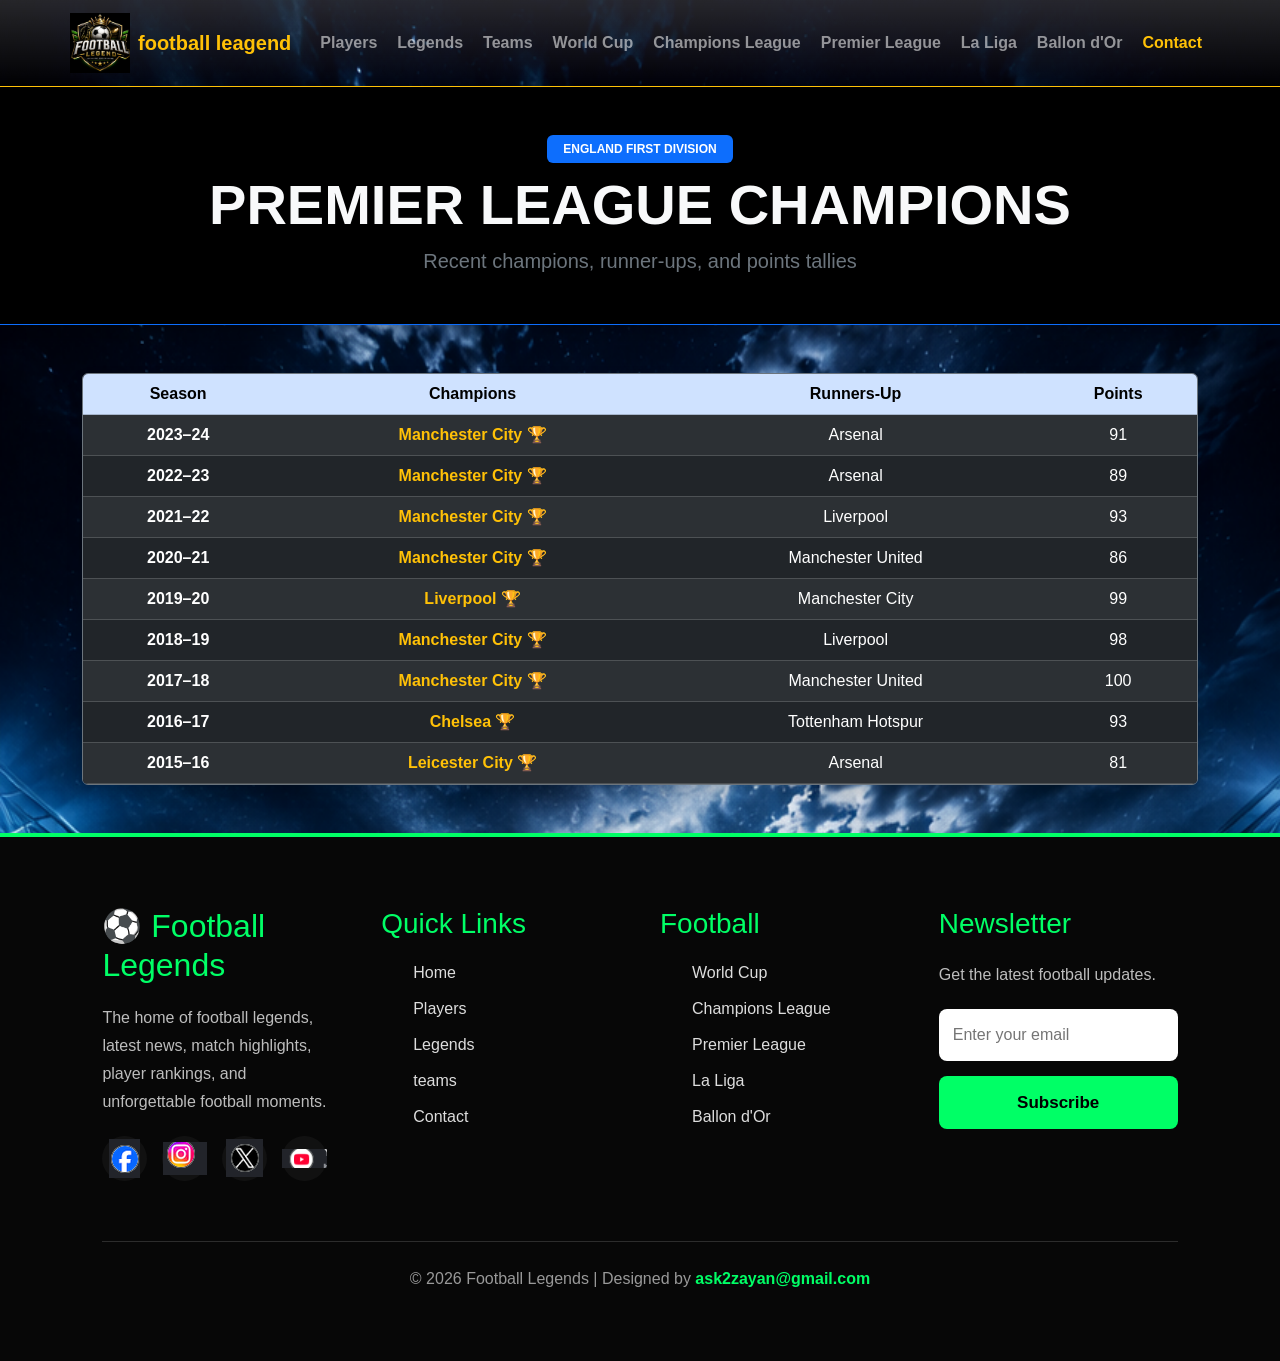
<file: premier.html>
<!DOCTYPE html>
<html lang="en">
<head>
  <meta charset="UTF-8">
  <meta name="viewport" content="width=device-width, initial-scale=1.0">
  <title>Premier League Champions</title>
  <link rel="shortcut icon" href="./logo.png" type="image/x-icon">
  <link href="https://cdn.jsdelivr.net/npm/bootstrap@5.3.0/dist/css/bootstrap.min.css" rel="stylesheet">
  <link rel="stylesheet" href="style.css">
</head>
<body class="bg-dark text-white">

 <header class="sticky-top bg-gradient border-bottom border-warning shadow">
    <nav class="navbar navbar-expand-xl navbar-dark container py-2">
      
      <!-- Logo Area -->
      <a class="navbar-brand d-flex align-items-center fw-bold text-warning" href="./index.html">
        <span class="fs-3 me-2"><img src="./logo.png" alt="..." style="width:60px ;"  ></span>
        <span class="tracking-wide">football leagend</span>
      </a>

      <!-- Mobile Toggle Button -->
      <button class="navbar-toggler" type="button" data-bs-toggle="collapse" data-bs-target="#mainNavbar" aria-controls="mainNavbar" aria-expanded="false" aria-label="Toggle navigation">
        <span class="navbar-toggler-icon"></span>
      </button>

      <!-- Navigation Links -->
      <div class="collapse navbar-collapse" id="mainNavbar" style="color: black;"  >
        <ul class="navbar-nav ms-auto mb-2 mb-xl-0 gap-xl-1">
          <li class="nav-item">
            <a class="nav-link fw-semibold" href="./player.html">Players</a>
          </li>
          <li class="nav-item">
            <a class="nav-link fw-semibold" href="./leagend.html">Legends</a>
          </li>
          <li class="nav-item">
            <a class="nav-link fw-semibold text-capitalize" href="./teams.html">Teams</a>
          </li>
          <li class="nav-item">
            <a class="nav-link fw-semibold" href="./world cup .html">World Cup</a>
          </li>
          <li class="nav-item">
            <a class="nav-link fw-semibold" href="./leadgue.html">Champions League</a>
          </li>
          <li class="nav-item">
            <a class="nav-link fw-semibold" href="./premier.html">Premier League</a>
          </li>
          <li class="nav-item">
            <a class="nav-link fw-semibold" href="./la.html">La Liga</a>
          </li>
          <li class="nav-item">
            <a class="nav-link fw-semibold" href="./ballon.html">Ballon d'Or</a>
          </li>
          <li class="nav-item">
            <a class="nav-link fw-semibold text-warning" href="./contect.html">Contact</a>
          </li>
        </ul>
      </div>

    </nav>
  </header>












  <header class="py-5 text-center bg-black border-bottom border-primary shadow">
    <div class="container">
      <span class="badge bg-primary px-3 py-2 mb-2 fw-bold">ENGLAND FIRST DIVISION</span>
      <h1 class="display-4 fw-bold text-light">PREMIER LEAGUE CHAMPIONS</h1>
      <p class="lead text-secondary m-0">Recent champions, runner-ups, and points tallies</p>
    </div>
  </header>

  <main class="container my-5">
    <div class="table-responsive rounded shadow border border-secondary">
      <table class="table table-dark table-hover table-striped align-middle text-center m-0">
        <thead class="table-primary text-dark">
          <tr>
            <th scope="col">Season</th>
            <th scope="col">Champions</th>
            <th scope="col">Runners-Up</th>
            <th scope="col">Points</th>
          </tr>
        </thead>
        <tbody>
          <tr>
            <td class="fw-bold">2023–24</td>
            <td class="text-warning fw-bold">Manchester City 🏆</td>
            <td>Arsenal</td>
            <td>91</td>
          </tr>
          <tr>
            <td class="fw-bold">2022–23</td>
            <td class="text-warning fw-bold">Manchester City 🏆</td>
            <td>Arsenal</td>
            <td>89</td>
          </tr>
          <tr>
            <td class="fw-bold">2021–22</td>
            <td class="text-warning fw-bold">Manchester City 🏆</td>
            <td>Liverpool</td>
            <td>93</td>
          </tr>
          <tr>
            <td class="fw-bold">2020–21</td>
            <td class="text-warning fw-bold">Manchester City 🏆</td>
            <td>Manchester United</td>
            <td>86</td>
          </tr>
          <tr>
            <td class="fw-bold">2019–20</td>
            <td class="text-warning fw-bold">Liverpool 🏆</td>
            <td>Manchester City</td>
            <td>99</td>
          </tr>
          <tr>
            <td class="fw-bold">2018–19</td>
            <td class="text-warning fw-bold">Manchester City 🏆</td>
            <td>Liverpool</td>
            <td>98</td>
          </tr>
          <tr>
            <td class="fw-bold">2017–18</td>
            <td class="text-warning fw-bold">Manchester City 🏆</td>
            <td>Manchester United</td>
            <td>100</td>
          </tr>
          <tr>
            <td class="fw-bold">2016–17</td>
            <td class="text-warning fw-bold">Chelsea 🏆</td>
            <td>Tottenham Hotspur</td>
            <td>93</td>
          </tr>
          <tr>
            <td class="fw-bold">2015–16</td>
            <td class="text-warning fw-bold">Leicester City 🏆</td>
            <td>Arsenal</td>
            <td>81</td>
          </tr>
        </tbody>
      </table>
    </div>
  </main>

<footer>

    <div class="footer-container">

        <!-- Logo -->
        <div class="footer-box">
            <h2>⚽ Football Legends</h2>
            <p>
                The home of football legends, latest news,
                match highlights, player rankings,
                and unforgettable football moments.
            </p>

            <div class="socials">
                <a href="#"><i class="fab fa-facebook-f"> <img src="./Screenshot 2026-08-03 at 17-20-32 facebook - Google Search.png" alt=""></i></a>
                <a href="#"><i class="fab fa-instagram"></i><img src="./Screenshot 2026-08-03 at 17-23-51 instagram' - Google Search.png" alt=""></a>
                <a href="#"><i class="fab fa-x-twitter"></i><img src="./Screenshot 2026-08-03 at 17-29-49 twitter - Google Search.png" alt=""></a>
                <a href="#"><i class="fab fa-youtube"></i><img src="./Screenshot 2026-08-03 at 17-30-56 youtube - Google Search.png" alt=""></a>
            </div>

        </div>

        <!-- Links -->
        <div class="footer-box">

            <h3>Quick Links</h3>

            <ul>
                <li><a href="./index.html">Home</a></li>
                <li><a href="./player.html">Players</a></li>
                <li><a href="./leagend.html">Legends</a></li>
                <li><a href="./teams.html">teams</a></li>
                <li><a href="#">Contact</a></li>
            </ul>

        </div>

        <!-- Football -->
        <div class="footer-box">

            <h3>Football</h3>

            <ul>
                <li><a href="world cup .html">World Cup</a></li>
                <li><a href="./leadgue.html">Champions League</a></li>
                <li><a href="./premier.html">Premier League</a></li>
                <li><a href="./la.html">La Liga</a></li>
                <li><a href="./ballon.html">Ballon d'Or</a></li>
            </ul>

        </div>

        <!-- Newsletter -->
        <div class="footer-box">

            <h3>Newsletter</h3>

            <p>Get the latest football updates.</p>

            <form>
                <input type="email"
                placeholder="Enter your email">

                <button>Subscribe</button>
            </form>

        </div>

    </div>

    <div class="footer-bottom">

        © 2026 Football Legends |
        Designed by <span>ask2zayan@gmail.com</span>

    </div>

</footer>



  <script src="https://cdn.jsdelivr.net/npm/bootstrap@5.3.0/dist/js/bootstrap.bundle.min.js"></script>
</body>
</html>
</file>
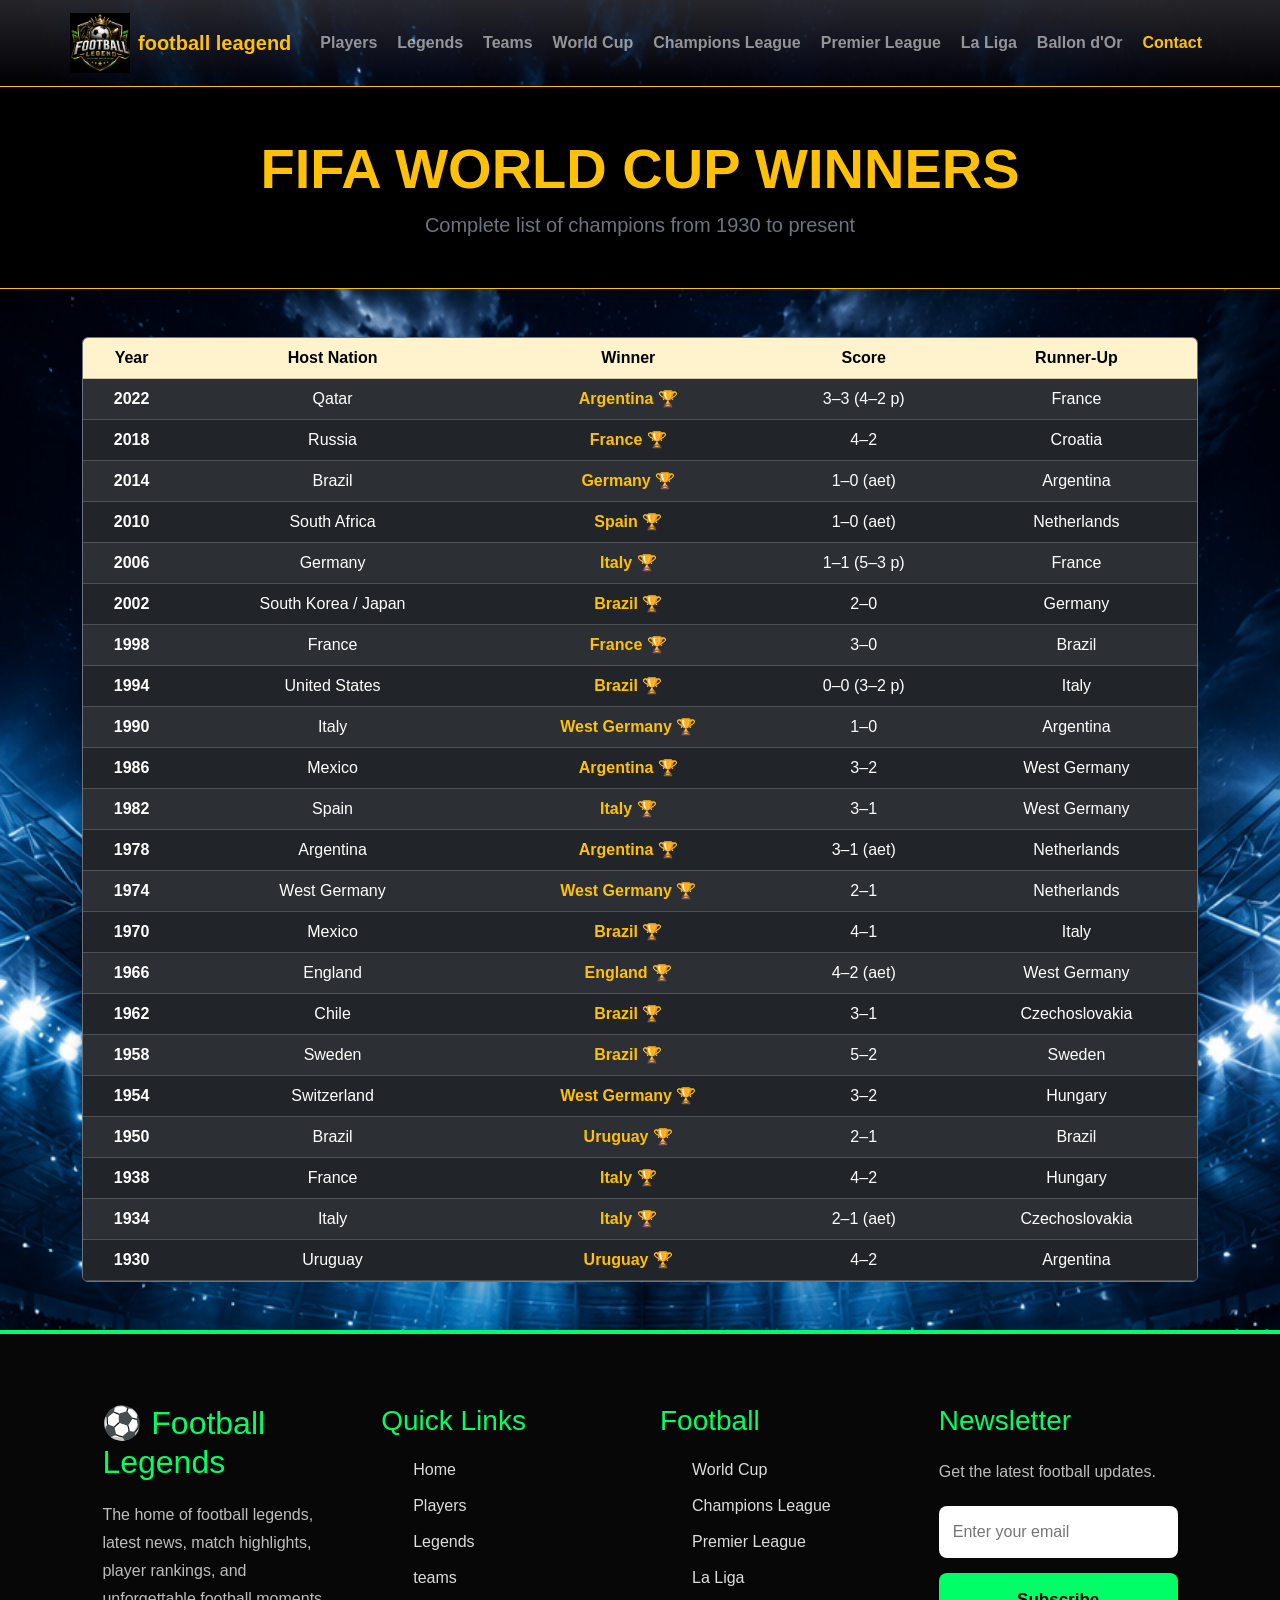
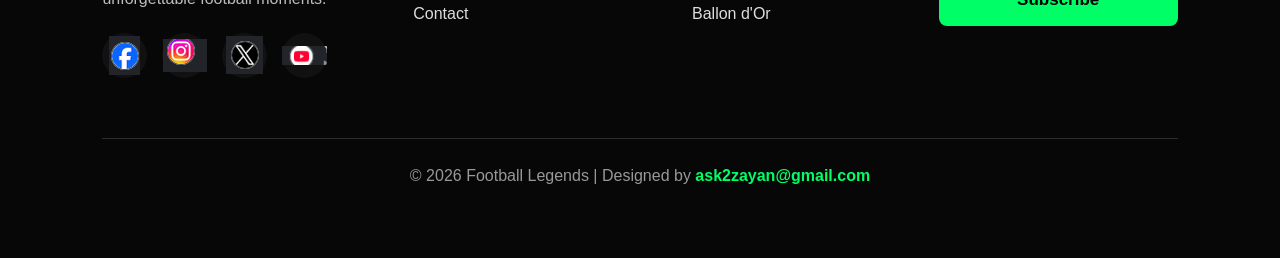
<file: world cup .html>
<!DOCTYPE html>
<html lang="en">
<head>
  <meta charset="UTF-8">
  <meta name="viewport" content="width=device-width, initial-scale=1.0">
  <title>football leagend/World Cup </title>
 <link rel="shortcut icon" href="./logo.png" type="image/x-icon">
  <link href="https://cdn.jsdelivr.net/npm/bootstrap@5.3.0/dist/css/bootstrap.min.css" rel="stylesheet">
  <link rel="stylesheet" href="style.css">
</head>
<body class="bg-dark text-white">

 <header class="sticky-top bg-gradient border-bottom border-warning shadow">
    <nav class="navbar navbar-expand-xl navbar-dark container py-2">
      
      <!-- Logo Area -->
      <a class="navbar-brand d-flex align-items-center fw-bold text-warning" href="./index.html">
        <span class="fs-3 me-2"><img src="./logo.png" alt="..." style="width:60px ;"  ></span>
        <span class="tracking-wide">football leagend</span>
      </a>

      <!-- Mobile Toggle Button -->
      <button class="navbar-toggler" type="button" data-bs-toggle="collapse" data-bs-target="#mainNavbar" aria-controls="mainNavbar" aria-expanded="false" aria-label="Toggle navigation">
        <span class="navbar-toggler-icon"></span>
      </button>

      <!-- Navigation Links -->
      <div class="collapse navbar-collapse" id="mainNavbar" style="color: black;"  >
        <ul class="navbar-nav ms-auto mb-2 mb-xl-0 gap-xl-1">
          <li class="nav-item">
            <a class="nav-link fw-semibold" href="./player.html">Players</a>
          </li>
          <li class="nav-item">
            <a class="nav-link fw-semibold" href="./leagend.html">Legends</a>
          </li>
          <li class="nav-item">
            <a class="nav-link fw-semibold text-capitalize" href="./teams.html">Teams</a>
          </li>
          <li class="nav-item">
            <a class="nav-link fw-semibold" href="./world cup .html">World Cup</a>
          </li>
          <li class="nav-item">
            <a class="nav-link fw-semibold" href="./leadgue.html">Champions League</a>
          </li>
          <li class="nav-item">
            <a class="nav-link fw-semibold" href="./premier.html">Premier League</a>
          </li>
          <li class="nav-item">
            <a class="nav-link fw-semibold" href="./la.html">La Liga</a>
          </li>
          <li class="nav-item">
            <a class="nav-link fw-semibold" href="./ballon.html">Ballon d'Or</a>
          </li>
          <li class="nav-item">
            <a class="nav-link fw-semibold text-warning" href="./contect.html">Contact</a>
          </li>
        </ul>
      </div>

    </nav>
  </header>













  <header class="py-5 text-center bg-black border-bottom border-warning shadow">
    <div class="container">
      <h1 class="display-4 fw-bold text-warning">FIFA WORLD CUP WINNERS</h1>
      <p class="lead text-secondary m-0">Complete list of champions from 1930 to present</p>
    </div>
  </header>

  <main class="container my-5">
    <div class="table-responsive rounded shadow border border-secondary">
      <table class="table table-dark table-hover table-striped align-middle text-center m-0">
        <thead class="table-warning text-dark">
          <tr>
            <th scope="col">Year</th>
            <th scope="col">Host Nation</th>
            <th scope="col">Winner</th>
            <th scope="col">Score</th>
            <th scope="col">Runner-Up</th>
          </tr>
        </thead>
        <tbody>
          <tr>
            <td class="fw-bold">2022</td>
            <td>Qatar</td>
            <td class="text-warning fw-bold">Argentina 🏆</td>
            <td>3–3 (4–2 p)</td>
            <td>France</td>
          </tr>
          <tr>
            <td class="fw-bold">2018</td>
            <td>Russia</td>
            <td class="text-warning fw-bold">France 🏆</td>
            <td>4–2</td>
            <td>Croatia</td>
          </tr>
          <tr>
            <td class="fw-bold">2014</td>
            <td>Brazil</td>
            <td class="text-warning fw-bold">Germany 🏆</td>
            <td>1–0 (aet)</td>
            <td>Argentina</td>
          </tr>
          <tr>
            <td class="fw-bold">2010</td>
            <td>South Africa</td>
            <td class="text-warning fw-bold">Spain 🏆</td>
            <td>1–0 (aet)</td>
            <td>Netherlands</td>
          </tr>
          <tr>
            <td class="fw-bold">2006</td>
            <td>Germany</td>
            <td class="text-warning fw-bold">Italy 🏆</td>
            <td>1–1 (5–3 p)</td>
            <td>France</td>
          </tr>
          <tr>
            <td class="fw-bold">2002</td>
            <td>South Korea / Japan</td>
            <td class="text-warning fw-bold">Brazil 🏆</td>
            <td>2–0</td>
            <td>Germany</td>
          </tr>
          <tr>
            <td class="fw-bold">1998</td>
            <td>France</td>
            <td class="text-warning fw-bold">France 🏆</td>
            <td>3–0</td>
            <td>Brazil</td>
          </tr>
          <tr>
            <td class="fw-bold">1994</td>
            <td>United States</td>
            <td class="text-warning fw-bold">Brazil 🏆</td>
            <td>0–0 (3–2 p)</td>
            <td>Italy</td>
          </tr>
          <tr>
            <td class="fw-bold">1990</td>
            <td>Italy</td>
            <td class="text-warning fw-bold">West Germany 🏆</td>
            <td>1–0</td>
            <td>Argentina</td>
          </tr>
          <tr>
            <td class="fw-bold">1986</td>
            <td>Mexico</td>
            <td class="text-warning fw-bold">Argentina 🏆</td>
            <td>3–2</td>
            <td>West Germany</td>
          </tr>
          <tr>
            <td class="fw-bold">1982</td>
            <td>Spain</td>
            <td class="text-warning fw-bold">Italy 🏆</td>
            <td>3–1</td>
            <td>West Germany</td>
          </tr>
          <tr>
            <td class="fw-bold">1978</td>
            <td>Argentina</td>
            <td class="text-warning fw-bold">Argentina 🏆</td>
            <td>3–1 (aet)</td>
            <td>Netherlands</td>
          </tr>
          <tr>
            <td class="fw-bold">1974</td>
            <td>West Germany</td>
            <td class="text-warning fw-bold">West Germany 🏆</td>
            <td>2–1</td>
            <td>Netherlands</td>
          </tr>
          <tr>
            <td class="fw-bold">1970</td>
            <td>Mexico</td>
            <td class="text-warning fw-bold">Brazil 🏆</td>
            <td>4–1</td>
            <td>Italy</td>
          </tr>
          <tr>
            <td class="fw-bold">1966</td>
            <td>England</td>
            <td class="text-warning fw-bold">England 🏆</td>
            <td>4–2 (aet)</td>
            <td>West Germany</td>
          </tr>
          <tr>
            <td class="fw-bold">1962</td>
            <td>Chile</td>
            <td class="text-warning fw-bold">Brazil 🏆</td>
            <td>3–1</td>
            <td>Czechoslovakia</td>
          </tr>
          <tr>
            <td class="fw-bold">1958</td>
            <td>Sweden</td>
            <td class="text-warning fw-bold">Brazil 🏆</td>
            <td>5–2</td>
            <td>Sweden</td>
          </tr>
          <tr>
            <td class="fw-bold">1954</td>
            <td>Switzerland</td>
            <td class="text-warning fw-bold">West Germany 🏆</td>
            <td>3–2</td>
            <td>Hungary</td>
          </tr>
          <tr>
            <td class="fw-bold">1950</td>
            <td>Brazil</td>
            <td class="text-warning fw-bold">Uruguay 🏆</td>
            <td>2–1</td>
            <td>Brazil</td>
          </tr>
          <tr>
            <td class="fw-bold">1938</td>
            <td>France</td>
            <td class="text-warning fw-bold">Italy 🏆</td>
            <td>4–2</td>
            <td>Hungary</td>
          </tr>
          <tr>
            <td class="fw-bold">1934</td>
            <td>Italy</td>
            <td class="text-warning fw-bold">Italy 🏆</td>
            <td>2–1 (aet)</td>
            <td>Czechoslovakia</td>
          </tr>
          <tr>
            <td class="fw-bold">1930</td>
            <td>Uruguay</td>
            <td class="text-warning fw-bold">Uruguay 🏆</td>
            <td>4–2</td>
            <td>Argentina</td>
          </tr>
        </tbody>
      </table>
    </div>
  </main>


<footer>

    <div class="footer-container">

        <!-- Logo -->
        <div class="footer-box">
            <h2>⚽ Football Legends</h2>
            <p>
                The home of football legends, latest news,
                match highlights, player rankings,
                and unforgettable football moments.
            </p>

            <div class="socials">
                <a href="#"><i class="fab fa-facebook-f"> <img src="./Screenshot 2026-08-03 at 17-20-32 facebook - Google Search.png" alt=""></i></a>
                <a href="#"><i class="fab fa-instagram"></i><img src="./Screenshot 2026-08-03 at 17-23-51 instagram' - Google Search.png" alt=""></a>
                <a href="#"><i class="fab fa-x-twitter"></i><img src="./Screenshot 2026-08-03 at 17-29-49 twitter - Google Search.png" alt=""></a>
                <a href="#"><i class="fab fa-youtube"></i><img src="./Screenshot 2026-08-03 at 17-30-56 youtube - Google Search.png" alt=""></a>
            </div>

        </div>

        <!-- Links -->
        <div class="footer-box">

            <h3>Quick Links</h3>

            <ul>
                <li><a href="./index.html">Home</a></li>
                <li><a href="./player.html">Players</a></li>
                <li><a href="./leagend.html">Legends</a></li>
                <li><a href="./teams.html">teams</a></li>
                <li><a href="#">Contact</a></li>
            </ul>

        </div>

        <!-- Football -->
        <div class="footer-box">

            <h3>Football</h3>

            <ul>
                <li><a href="world cup .html">World Cup</a></li>
                <li><a href="./leadgue.html">Champions League</a></li>
                <li><a href="./premier.html">Premier League</a></li>
                <li><a href="./la.html">La Liga</a></li>
                <li><a href="./ballon.html">Ballon d'Or</a></li>
            </ul>

        </div>

        <!-- Newsletter -->
        <div class="footer-box">

            <h3>Newsletter</h3>

            <p>Get the latest football updates.</p>

            <form>
                <input type="email"
                placeholder="Enter your email">

                <button>Subscribe</button>
            </form>

        </div>

    </div>

    <div class="footer-bottom">

        © 2026 Football Legends |
        Designed by <span>ask2zayan@gmail.com</span>

    </div>

</footer>




  <script src="https://cdn.jsdelivr.net/npm/bootstrap@5.3.0/dist/js/bootstrap.bundle.min.js"></script>
</body>
</html>
</file>
<file: style.css>
.logo{
    display:flex;
    align-items:center;
}

.logo img{
    width:180px;      /* Change size here */
    height:auto;
    cursor:pointer;
    transition:0.3s ease;
}

.logo img:hover{
    transform:scale(1.08);
    filter:drop-shadow(0 0 15px #00ff66);
}
*div{
    font-family: Arial, Helvetica, sans-serif;
}
*p{
    color: white;
}



/* .play{
    color: black;
    font-size: 90px;
text-align: center;
background-color: aquamarine;
position:sticky;
width: 1000px ; 
height:355px;
border-radius: 10px;
border-color:black;
left: 150px;
} */
/* r9 */
.R9{
    text-align:left;
    color: black;
    background-image:url(./Screenshot\ 2026-07-30\ at\ 16-06-41\ brazil\ flag\ -\ Google\ Search.png) ;
    background-repeat: no-repeat;
    background-size: 100%;
    justify-content: center;
border-color: black;
font-size: medium;
position: relative;
pointer-events: visible;

}
a{
color: black;
}
h5{
color: white;
}
h1{
color: white;

}
/* neymar */

.m10{
    text-align:left;
    color: black;
    background-image:url(./Screenshot\ 2026-07-30\ at\ 16-06-41\ brazil\ flag\ -\ Google\ Search.png) ;
    background-repeat: no-repeat;
    background-size: 100%;
    justify-content: center;
border-color: black;
font-size: medium;
position: relative;
pointer-events: visible;
}
a{
color: black;
}

/* ronaldo */
.cr7{
    text-align:left;
    color: black;
    background-image:url(./Screenshot\ 2026-07-30\ at\ 17-04-02\ portugal\ flag\ wallpaper\ 4k\ horizental\ -\ Google\ Search.png) ;
    background-repeat: no-repeat;
    background-size: 100%;
    justify-content: center;
border-color:white;
font-size: medium;
position: relative;
pointer-events: visible;
}
a{
color:white;
}

body{
    background-image: url(./ChatGPT\ Image\ Aug\ 3\,\ 2026\,\ 02_08_28\ PM.png) ;
    background-repeat: no-repeat;
    background-size: cover;
    

}
/* zidan */

.zz{
    text-align:left;
    color: black;
    background-image:url(./Screenshot\ 2026-07-30\ at\ 17-43-48\ france\ flag\ -\ Google\ Search.png) ;
    background-repeat: no-repeat;
    background-size: 100%;
    justify-content: center;
border-color:white;
font-size: medium;
position: relative;
pointer-events: visible;
}
a{
color:white;
}

/* k.mbappa */

.k10{
    text-align:left;
    color: black;
    background-image:url(./Screenshot\ 2026-07-30\ at\ 17-43-48\ france\ flag\ -\ Google\ Search.png) ;
    background-repeat: no-repeat;
    background-size: 100%;
    justify-content: center;
border-color:white;
font-size: medium;
position: relative;
pointer-events: visible;
}
a{
color:white;
}

/* messi */


.l10{
    text-align:left;
    color: black;
    background-image:url(./Screenshot\ 2026-07-30\ at\ 18-14-55\ argentina\ flag\ -\ Google\ Search.png) ;
    background-repeat: no-repeat;
    background-size: 100%;
    justify-content: center;
border-color:white;
font-size: medium;
position: relative;
pointer-events: visible;
}
a{
color:white;
}
/* z.ibrahimoick */
.z{
    text-align:left;
    color: black;
    background-image:url(./Screenshot\ 2026-07-31\ at\ 16-21-01\ sweden\ flag\ -\ Google\ Search.png) ;
    background-repeat: no-repeat;
    background-size: 100%;
    justify-content: center;
border-color:white;
font-size: medium;
position: relative;
pointer-events: visible;
}
a{
color:white;
}

/* s.ramos */

.s.r{
    text-align:left;
    color: black;
    background-image:url(./Screenshot\ 2026-07-31\ at\ 16-33-57\ spain\ flag\ -\ Google\ Search.png) ;
    background-repeat: no-repeat;
    background-size: 100%;
    justify-content: center;
border-color:white;
font-size: medium;
position: relative;
pointer-events: visible;
}
a{
color:white;
}


/* a.inesta */

.l10{
    text-align:left;
    color: black;
    background-image:url(./Screenshot\ 2026-07-30\ at\ 18-14-55\ argentina\ flag\ -\ Google\ Search.png) ;
    background-repeat: no-repeat;
    background-size: 100%;
    justify-content: center;
border-color:white;
font-size: medium;
position: relative;
pointer-events: visible;
}
a{
color:white;
}


/* marcelo */


.m{
    text-align:left;
    color: black;
    background-image:url(./Screenshot\ 2026-07-30\ at\ 16-06-41\ brazil\ flag\ -\ Google\ Search.png) ;
    background-repeat: no-repeat;
    background-size: 100%;
    justify-content: center;
border-color: black;
font-size: medium;
position: relative;
pointer-events: visible;
}
a{
color: white;
}

/* E.hazard */



.E{
    text-align:left;
    color: black;
    background-image:url(./Screenshot\ 2026-07-31\ at\ 18-05-16\ belgium\ flag\ -\ Google\ Search.png) ;
    background-repeat: no-repeat;
    background-size: 100%;
    justify-content: center;
border-color: black;
font-size: medium;
position: relative;
pointer-events: visible;
}
a{
color: white;
}


/* ronaldhino */

.r{
    text-align:left;
    color: black;
    background-image:url(./Screenshot\ 2026-07-30\ at\ 16-06-41\ brazil\ flag\ -\ Google\ Search.png) ;
    background-repeat: no-repeat;
    background-size: 100%;
    justify-content: center;
border-color: black;
font-size: medium;
position: relative;
pointer-events: visible;
}
a{
color: white;
}

/* maldeni */

.ml{
    text-align:left;
    color: black;
    background-image:url(./Screenshot\ 2026-07-31\ at\ 18-25-48\ italy\ flag\ -\ Google\ Search.png) ;
    background-repeat: no-repeat;
    background-size: 100%;
    justify-content: center;
border-color: black;
font-size: medium;
position: relative;
pointer-events: visible;
}
a{
color: white;
}

/* page2 */

.ml{
    text-align:left;
    color: black;
    background-image:url(./Screenshot\ 2026-07-31\ at\ 18-25-48\ italy\ flag\ -\ Google\ Search.png) ;
    background-repeat: no-repeat;
    background-size: 100%;
    justify-content: center;
border-color: black;
font-size: medium;
position: relative;
pointer-events: visible;
}
a{
color: white;
}

/* pepe */


.pe{
    text-align:left;
    color: black;
    background-image:url(./Screenshot\ 2026-07-30\ at\ 17-04-02\ portugal\ flag\ wallpaper\ 4k\ horizental\ -\ Google\ Search.png) ;
    background-repeat: no-repeat;
    background-size: 100%;
    justify-content: center;
border-color:white;
font-size: medium;
position: relative;
pointer-events: visible;
}
a{
color:white;
}


/* pogba */


.zz{
    text-align:left;
    color: black;
    background-image:url(./Screenshot\ 2026-07-30\ at\ 17-43-48\ france\ flag\ -\ Google\ Search.png) ;
    background-repeat: no-repeat;
    background-size: 100%;
    justify-content: center;
border-color:white;
font-size: medium;
position: relative;
pointer-events: visible;
}
a{
color:white;
}



/* carlos */


.m10{
    text-align:left;
    color: black;
    background-image:url(./Screenshot\ 2026-07-30\ at\ 16-06-41\ brazil\ flag\ -\ Google\ Search.png) ;
    background-repeat: no-repeat;
    background-size: 100%;
    justify-content: center;
border-color: black;
font-size: medium;
position: relative;
pointer-events: visible;
}
a{
color: white;
}

/* kroos */

.tk{
    text-align:left;
    color:white;
    background-image:url(./Screenshot\ 2026-08-02\ at\ 16-21-08\ germany\ -\ Google\ Search.png) ;
    background-repeat: no-repeat;
    background-size: 100%;
    justify-content: center;
border-color: black;
font-size: medium;
position: relative;
pointer-events: visible;
}
a{
color: white;
}

/* ozil */



.oz{
    text-align:left;
    color:white;
    background-image:url(./Screenshot\ 2026-08-02\ at\ 16-21-08\ germany\ -\ Google\ Search.png) ;
    background-repeat: no-repeat;
    background-size: 100%;
    justify-content: center;
border-color: black;
font-size: medium;
position: relative;
pointer-events: visible;
}
a{
color: white;
}

/* bale */


 .gb{
    text-align:left;
    color:black;
    background-image:url(./Screenshot\ 2026-08-02\ at\ 16-47-19\ wales\ -\ Google\ Search.png) ;
    background-repeat: no-repeat;
    background-size: 100%;
    justify-content: center;
border-color: black;
font-size: medium;
position: relative;
pointer-events: visible;
}
a{
color: white;
}

/* E.david */
 .ed{
    text-align:left;
    color:black;
    background-image:url(./Screenshot\ 2026-08-02\ at\ 16-58-07\ netherlands\ flag\ -\ Google\ Search.png) ;
    background-repeat: no-repeat;
    background-size: 100%;
    justify-content: center;
border-color: black;
font-size: medium;
position: relative;
pointer-events: visible;
}
a{
color: white;
}
/* pele */

.r{
    text-align:left;
    color: black;
    background-image:url(./Screenshot\ 2026-07-30\ at\ 16-06-41\ brazil\ flag\ -\ Google\ Search.png) ;
    background-repeat: no-repeat;
    background-size: 100%;
    justify-content: center;
border-color: black;
font-size: medium;
position: relative;
pointer-events: visible;
}
a{
color: white;
}

/* maradona */


.mm{
    text-align:left;
    color: black;
    background-image:url(./Screenshot\ 2026-07-30\ at\ 18-14-55\ argentina\ flag\ -\ Google\ Search.png) ;
    background-repeat: no-repeat;
    background-size: 100%;
    justify-content: center;
border-color: black;
font-size: medium;
position: relative;
pointer-events: visible;
}
a{
color: white;
}

/* willian */


.w{
    text-align:left;
    color: black;
    background-image:url(./Screenshot\ 2026-07-30\ at\ 16-06-41\ brazil\ flag\ -\ Google\ Search.png) ;
    background-repeat: no-repeat;
    background-size: 100%;
    justify-content: center;
border-color: black;
font-size: medium;
position: relative;
pointer-events: visible;
}
a{
color: white;
}

/* yashen */


.y{
    text-align:left;
    color: black;
    background-image:url(./Screenshot\ 2026-08-03\ at\ 14-34-30\ soviet\ union\ flag\ -\ Google\ Search.png) ;
    background-repeat: no-repeat;
    background-size: 100%;
    justify-content: center;
border-color: black;
font-size: medium;
position: relative;
pointer-events: visible;
}
a{
color: white;
}

/* footer */

*{
    margin:0;
    padding:0;
    box-sizing:border-box;
    font-family:'Poppins',sans-serif;
}


footer{

    background:#070707;
    color:white;
    padding:70px 8%;
    border-top:4px solid #00ff66;

}

.footer-container{

    display:grid;
    grid-template-columns:repeat(auto-fit,minmax(250px,1fr));
    gap:40px;

}

.footer-box h2{

    color:#00ff66;
    margin-bottom:20px;

}

.footer-box h3{

    margin-bottom:20px;
    color:#00ff66;

}

.footer-box p{

    color:#bdbdbd;
    line-height:28px;

}

.footer-box ul{

    list-style:none;

}

.footer-box ul li{

    margin:12px 0;

}

.footer-box ul li a{

    color:#ddd;
    text-decoration:none;
    transition:.3s;

}

.footer-box ul li a:hover{

    color:#00ff66;
    padding-left:8px;

}

/* SOCIAL */

.socials{

    margin-top:20px;
    display:flex;
    gap:15px;

}

.socials a{

    width:45px;
    height:45px;

    display:flex;
    justify-content:center;
    align-items:center;

    background:#111;
    color:white;

    border-radius:50%;
    text-decoration:none;

    transition:.4s;

}

.socials a:hover{

    background:#00ff66;
    color:black;
    transform:translateY(-8px);

}

/* NEWSLETTER */

form{

    margin-top:20px;

}

form input{

    width:100%;
    padding:14px;

    border:none;
    border-radius:8px;
    margin-bottom:15px;

    outline:none;

}

form button{

    width:100%;

    padding:14px;

    background:#00ff66;

    border:none;
    border-radius:8px;

    font-size:17px;
    font-weight:bold;

    cursor:pointer;

    transition:.3s;

}

form button:hover{

    background:white;

}

/* COPYRIGHT */

.footer-bottom{

    text-align:center;

    margin-top:60px;

    padding-top:25px;

    border-top:1px solid rgba(255,255,255,.15);

    color:#999;

}

.footer-bottom span{

    color:#00ff66;
    font-weight:bold;

}

img,
video,
iframe{
    max-width:100%;
}

video{
    display:block;
    height:auto;
    margin-inline:auto;
}

@media (min-width:1200px){
    .play{
        height:min(85vh,900px) !important;
        min-height:360px;
        background-size:cover !important;
        background-position:center !important;
    }

    .footer-container{
        grid-template-columns:repeat(4,minmax(0,1fr));
    }
}

@media (min-width:576px) and (max-width:1199px){
    .play{
        height:70vh !important;
        min-height:320px;
        background-size:cover !important;
        background-position:center !important;
    }

    footer{
        padding:56px 6%;
    }

    .footer-container{
        grid-template-columns:repeat(2,minmax(0,1fr));
        gap:32px;
    }
}

@media (max-width:575px){
    body{
        background-position:center top;
    }

    .play{
        height:55vh !important;
        min-height:240px;
        background-size:cover !important;
        background-position:center !important;
    }

    .R9,
    .m10,
    .cr7,
    .zz,
    .k10,
    .l10,
    .z,
    .m,
    .E,
    .r,
    .ml,
    .pe,
    .tk,
    .oz,
    .gb,
    .ed,
    .mm,
    .w,
    .y{
        background-size:cover;
        background-position:center;
        overflow-wrap:anywhere;
    }

    footer{
        padding:40px 6%;
    }

    .footer-container{
        grid-template-columns:minmax(0,1fr);
        gap:28px;
    }

    .socials{
        flex-wrap:wrap;
    }

    .footer-bottom{
        margin-top:36px;
        overflow-wrap:anywhere;
    }
}
</file>
